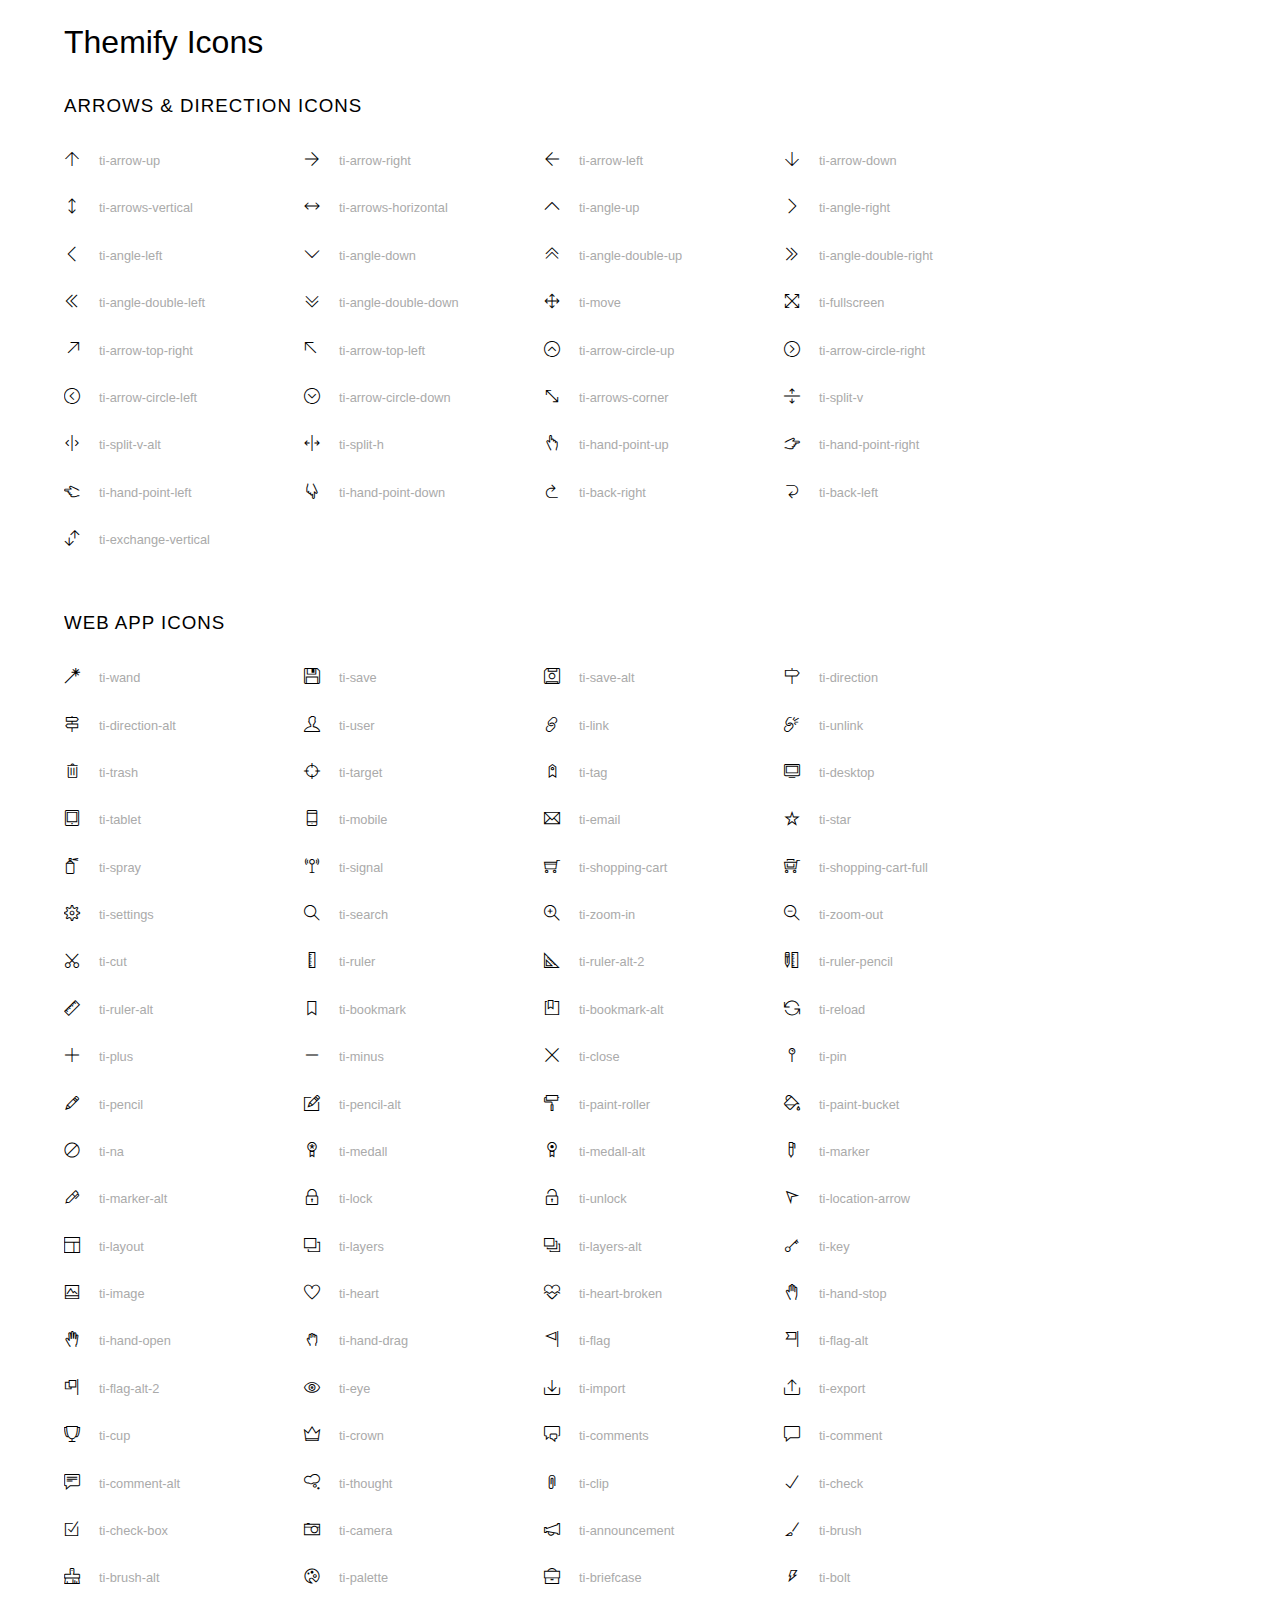
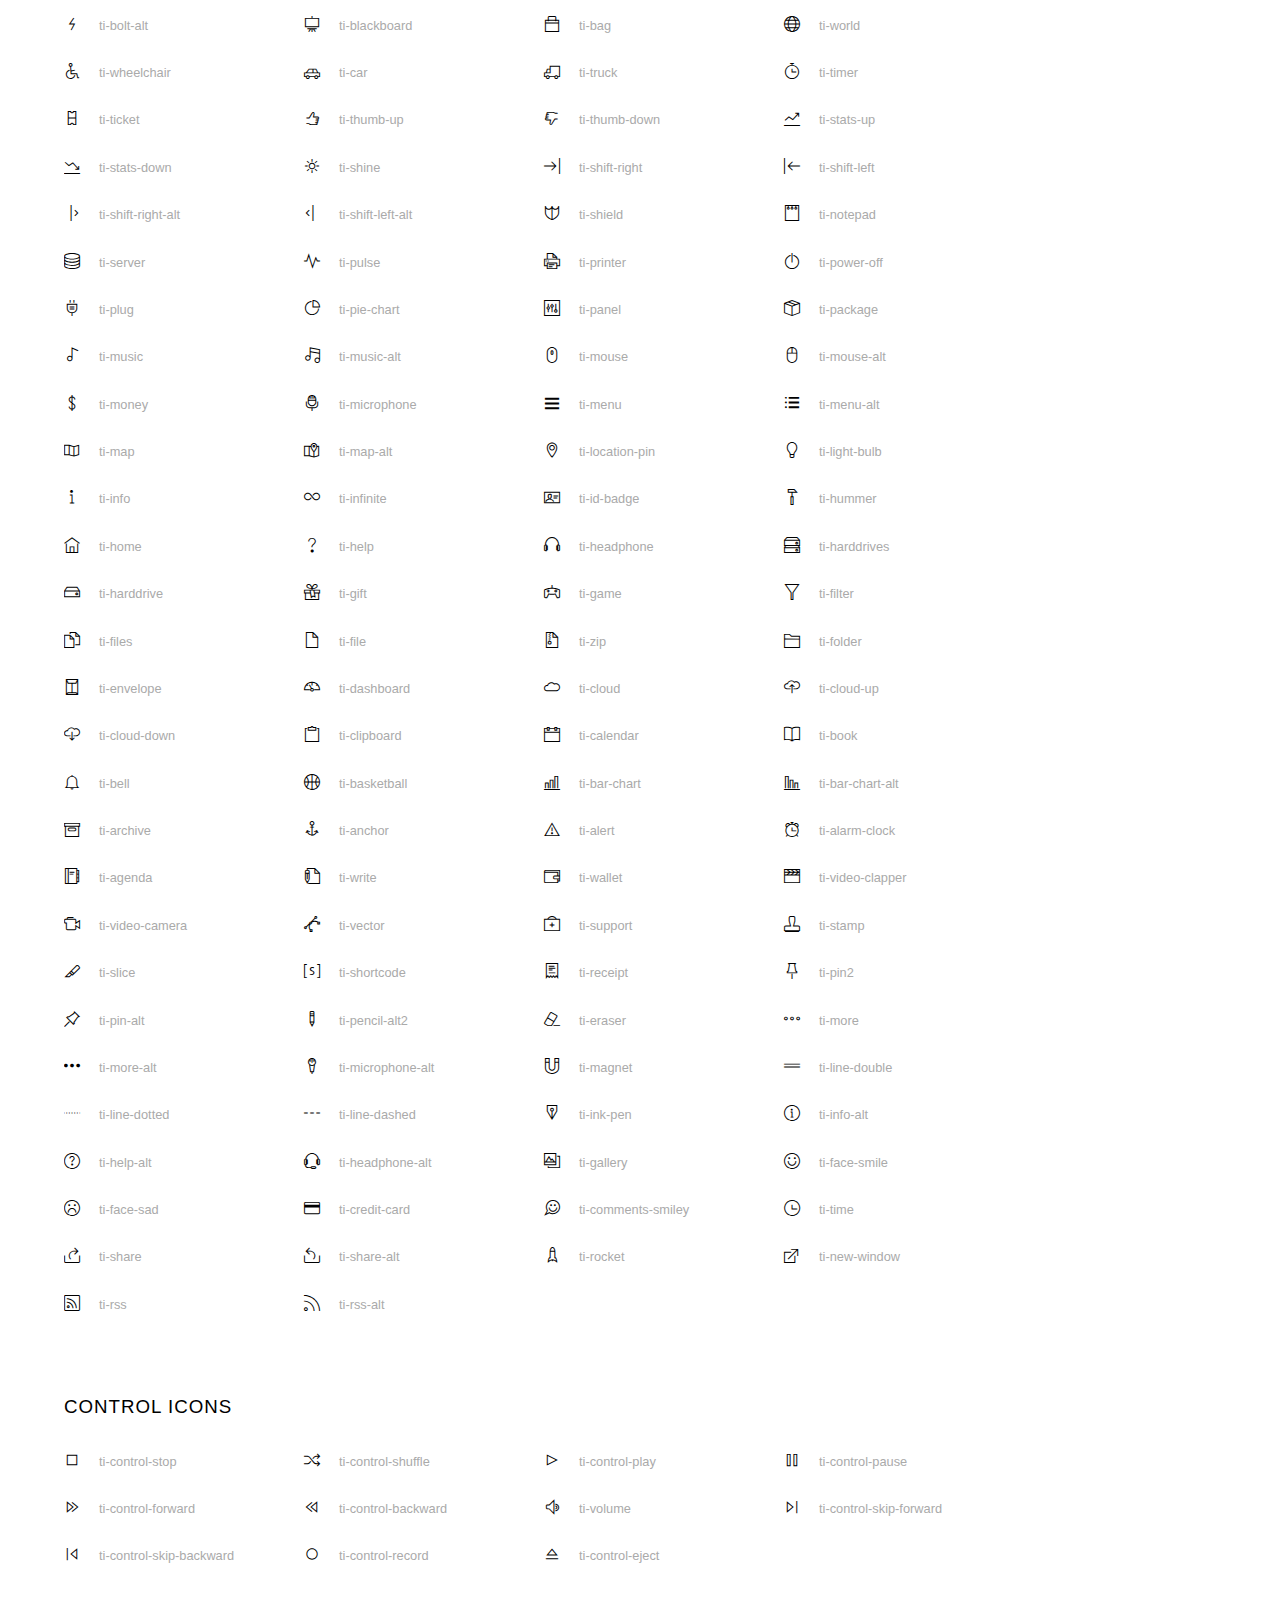
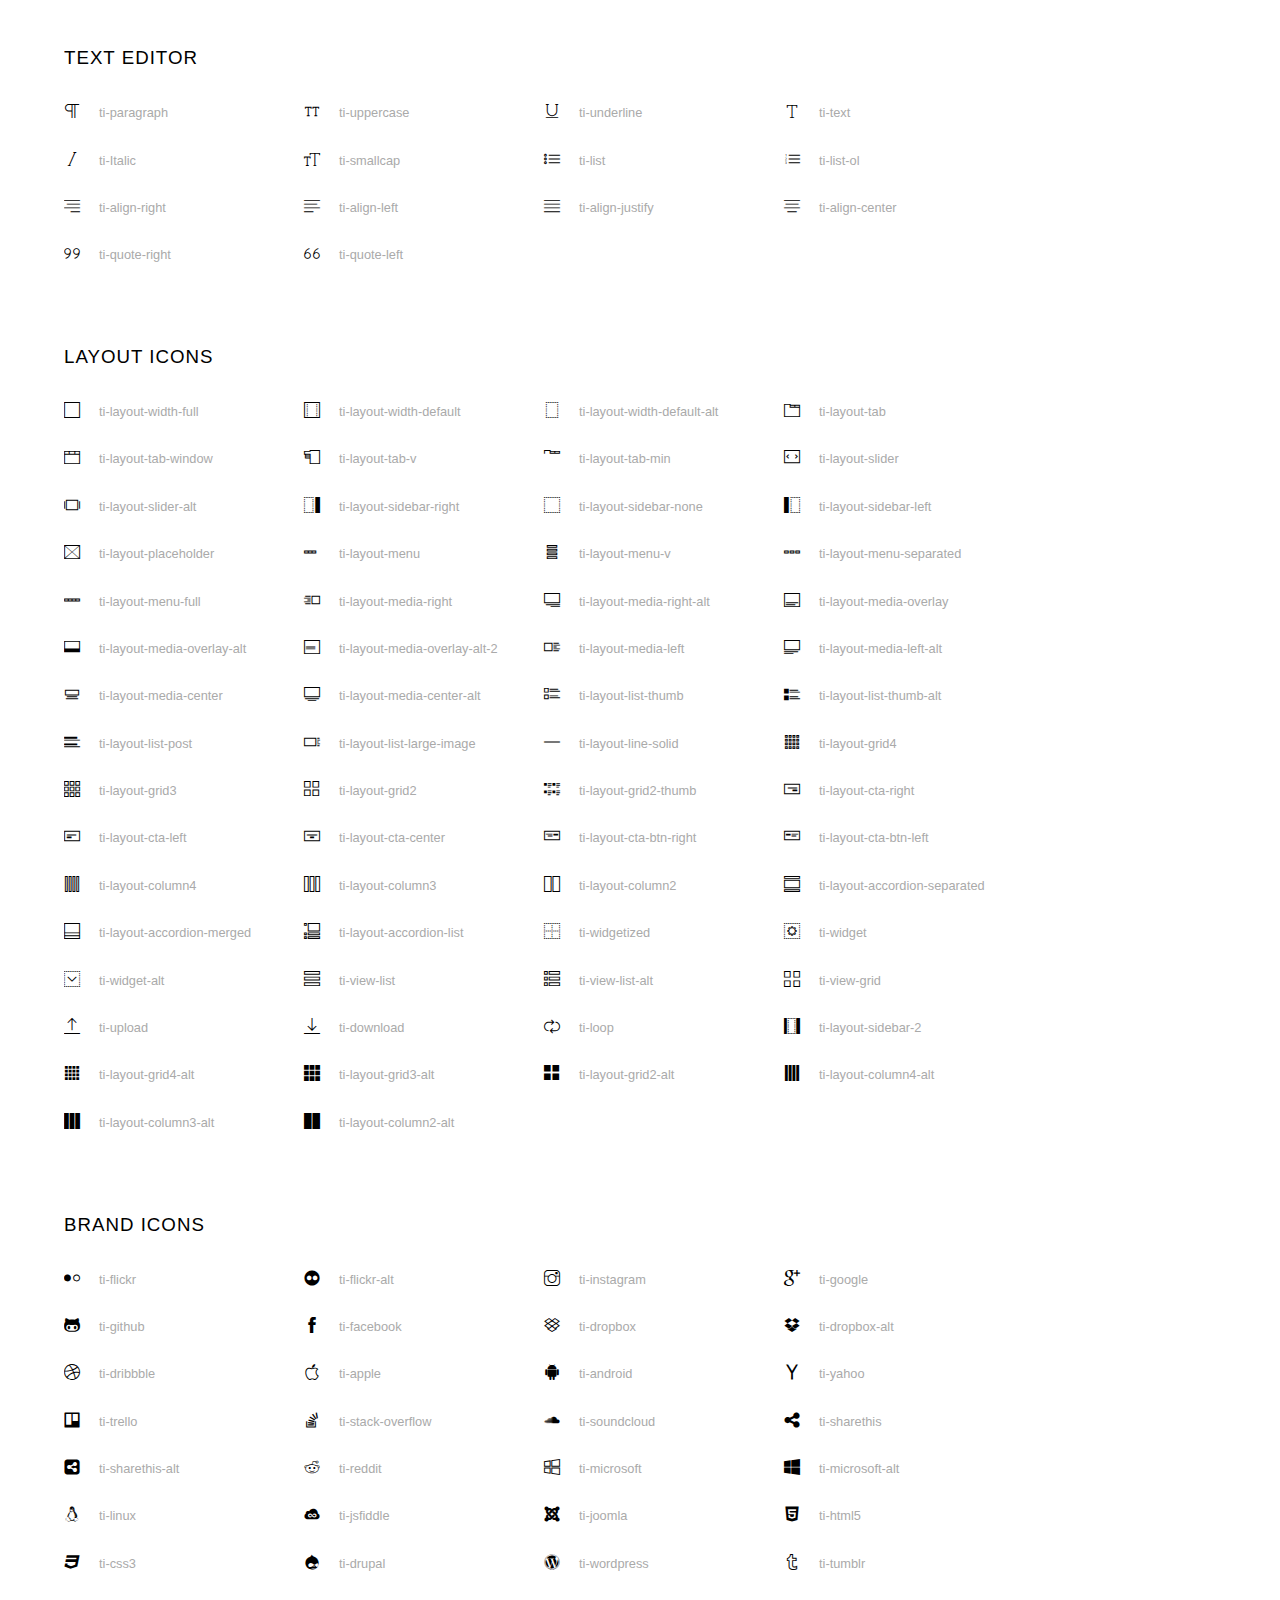
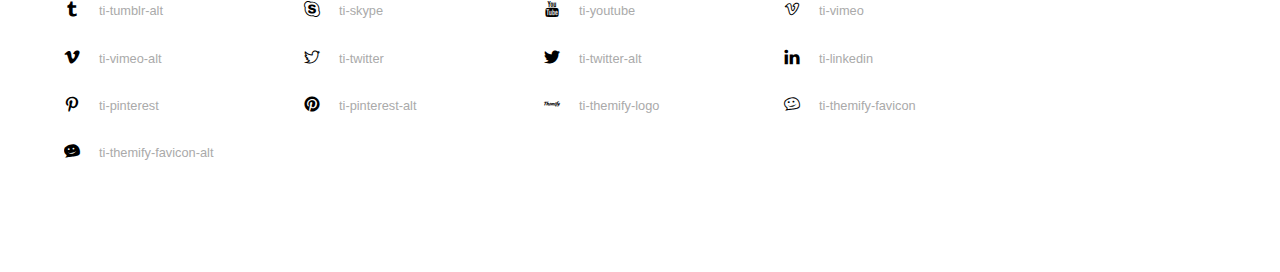
<file: assets/fonts/themify-icons/index.html>
<!doctype html>
<html>
<head>
	<meta charset="utf-8">
	<title>Themify Icon Font</title>
	<meta name="viewport" content="width=device-width">
	<link rel="stylesheet" href="demo-files/demo.css">
	<link rel="stylesheet" href="themify-icons.css">
	<!--[if lt IE 8]><!-->
	<link rel="stylesheet" href="ie7/ie7.css">
	<!--<![endif]-->
</head>
<body>
	<h1>Themify Icons</h1>

	<div class="icon-section">

		<div class="icon-section">
			<h3>Arrows &amp; Direction Icons </h3>

			<div class="icon-container">
				<span class="ti-arrow-up"></span><span class="icon-name"> ti-arrow-up</span>
			</div>
			<div class="icon-container">
				<span class="ti-arrow-right"></span><span class="icon-name"> ti-arrow-right</span>
			</div>
			<div class="icon-container">
				<span class="ti-arrow-left"></span><span class="icon-name"> ti-arrow-left</span>
			</div>
			<div class="icon-container">
				<span class="ti-arrow-down"></span><span class="icon-name"> ti-arrow-down</span>
			</div>
			<div class="icon-container">
				<span class="ti-arrows-vertical"></span><span class="icon-name"> ti-arrows-vertical</span>
			</div>
			<div class="icon-container">
				<span class="ti-arrows-horizontal"></span><span class="icon-name"> ti-arrows-horizontal</span>
			</div>
			<div class="icon-container">
				<span class="ti-angle-up"></span><span class="icon-name"> ti-angle-up</span>
			</div>
			<div class="icon-container">
				<span class="ti-angle-right"></span><span class="icon-name"> ti-angle-right</span>
			</div>
			<div class="icon-container">
				<span class="ti-angle-left"></span><span class="icon-name"> ti-angle-left</span>
			</div>
			<div class="icon-container">
				<span class="ti-angle-down"></span><span class="icon-name"> ti-angle-down</span>
			</div>	
			<div class="icon-container">
				<span class="ti-angle-double-up"></span><span class="icon-name"> ti-angle-double-up</span>
			</div>
			<div class="icon-container">
				<span class="ti-angle-double-right"></span><span class="icon-name"> ti-angle-double-right</span>
			</div>
			<div class="icon-container">
				<span class="ti-angle-double-left"></span><span class="icon-name"> ti-angle-double-left</span>
			</div>
			<div class="icon-container">
				<span class="ti-angle-double-down"></span><span class="icon-name"> ti-angle-double-down</span>
			</div>					
			<div class="icon-container">
				<span class="ti-move"></span><span class="icon-name"> ti-move</span>
			</div>
			<div class="icon-container">
				<span class="ti-fullscreen"></span><span class="icon-name"> ti-fullscreen</span>
			</div>
			<div class="icon-container">
				<span class="ti-arrow-top-right"></span><span class="icon-name"> ti-arrow-top-right</span>
			</div>
			<div class="icon-container">
				<span class="ti-arrow-top-left"></span><span class="icon-name"> ti-arrow-top-left</span>
			</div>
			<div class="icon-container">
				<span class="ti-arrow-circle-up"></span><span class="icon-name"> ti-arrow-circle-up</span>
			</div>
			<div class="icon-container">
				<span class="ti-arrow-circle-right"></span><span class="icon-name"> ti-arrow-circle-right</span>
			</div>
			<div class="icon-container">
				<span class="ti-arrow-circle-left"></span><span class="icon-name"> ti-arrow-circle-left</span>
			</div>
			<div class="icon-container">
				<span class="ti-arrow-circle-down"></span><span class="icon-name"> ti-arrow-circle-down</span>
			</div>
			<div class="icon-container">
				<span class="ti-arrows-corner"></span><span class="icon-name"> ti-arrows-corner</span>
			</div>
			<div class="icon-container">
				<span class="ti-split-v"></span><span class="icon-name"> ti-split-v</span>
			</div>

			<div class="icon-container">
				<span class="ti-split-v-alt"></span><span class="icon-name"> ti-split-v-alt</span>
			</div>
			<div class="icon-container">
				<span class="ti-split-h"></span><span class="icon-name"> ti-split-h</span>
			</div>
			<div class="icon-container">
				<span class="ti-hand-point-up"></span><span class="icon-name"> ti-hand-point-up</span>
			</div>
			<div class="icon-container">
				<span class="ti-hand-point-right"></span><span class="icon-name"> ti-hand-point-right</span>
			</div>
			<div class="icon-container">
				<span class="ti-hand-point-left"></span><span class="icon-name"> ti-hand-point-left</span>
			</div>
			<div class="icon-container">
				<span class="ti-hand-point-down"></span><span class="icon-name"> ti-hand-point-down</span>
			</div>
			<div class="icon-container">
				<span class="ti-back-right"></span><span class="icon-name"> ti-back-right</span>
			</div>
			<div class="icon-container">
				<span class="ti-back-left"></span><span class="icon-name"> ti-back-left</span>
			</div>
			<div class="icon-container">
				<span class="ti-exchange-vertical"></span><span class="icon-name"> ti-exchange-vertical</span>
			</div>

		</div> <!-- Arrows Icons -->



		<h3>Web App Icons</h3>
		
		<div class="icon-section">

			<div class="icon-container">
				<span class="ti-wand"></span><span class="icon-name"> ti-wand</span>
			</div>
			<div class="icon-container">
				<span class="ti-save"></span><span class="icon-name"> ti-save</span>
			</div>
			<div class="icon-container">
				<span class="ti-save-alt"></span><span class="icon-name"> ti-save-alt</span>
			</div>

			<div class="icon-container">
				<span class="ti-direction"></span><span class="icon-name"> ti-direction</span>
			</div>
			<div class="icon-container">
				<span class="ti-direction-alt"></span><span class="icon-name"> ti-direction-alt</span>
			</div>
			<div class="icon-container">
				<span class="ti-user"></span><span class="icon-name"> ti-user</span>
			</div>
			<div class="icon-container">
				<span class="ti-link"></span><span class="icon-name"> ti-link</span>
			</div>
			<div class="icon-container">
				<span class="ti-unlink"></span><span class="icon-name"> ti-unlink</span>
			</div>
			<div class="icon-container">
				<span class="ti-trash"></span><span class="icon-name"> ti-trash</span>
			</div>
			<div class="icon-container">
				<span class="ti-target"></span><span class="icon-name"> ti-target</span>
			</div>
			<div class="icon-container">
				<span class="ti-tag"></span><span class="icon-name"> ti-tag</span>
			</div>
			<div class="icon-container">
				<span class="ti-desktop"></span><span class="icon-name"> ti-desktop</span>
			</div>
			<div class="icon-container">
				<span class="ti-tablet"></span><span class="icon-name"> ti-tablet</span>
			</div>
			<div class="icon-container">
				<span class="ti-mobile"></span><span class="icon-name"> ti-mobile</span>
			</div>
			<div class="icon-container">
				<span class="ti-email"></span><span class="icon-name"> ti-email</span>
			</div>	
			<div class="icon-container">
				<span class="ti-star"></span><span class="icon-name"> ti-star</span>
			</div>
			<div class="icon-container">
				<span class="ti-spray"></span><span class="icon-name"> ti-spray</span>
			</div>
			<div class="icon-container">
				<span class="ti-signal"></span><span class="icon-name"> ti-signal</span>
			</div>
			<div class="icon-container">
				<span class="ti-shopping-cart"></span><span class="icon-name"> ti-shopping-cart</span>
			</div>
			<div class="icon-container">
				<span class="ti-shopping-cart-full"></span><span class="icon-name"> ti-shopping-cart-full</span>
			</div>
			<div class="icon-container">
				<span class="ti-settings"></span><span class="icon-name"> ti-settings</span>
			</div>
			<div class="icon-container">
				<span class="ti-search"></span><span class="icon-name"> ti-search</span>
			</div>
			<div class="icon-container">
				<span class="ti-zoom-in"></span><span class="icon-name"> ti-zoom-in</span>
			</div>
			<div class="icon-container">
				<span class="ti-zoom-out"></span><span class="icon-name"> ti-zoom-out</span>
			</div>
			<div class="icon-container">
				<span class="ti-cut"></span><span class="icon-name"> ti-cut</span>
			</div>
			<div class="icon-container">
				<span class="ti-ruler"></span><span class="icon-name"> ti-ruler</span>
			</div>
			<div class="icon-container">
				<span class="ti-ruler-alt-2"></span><span class="icon-name"> ti-ruler-alt-2</span>
			</div>			
			<div class="icon-container">
				<span class="ti-ruler-pencil"></span><span class="icon-name"> ti-ruler-pencil</span>
			</div>
			<div class="icon-container">
				<span class="ti-ruler-alt"></span><span class="icon-name"> ti-ruler-alt</span>
			</div>
			<div class="icon-container">
				<span class="ti-bookmark"></span><span class="icon-name"> ti-bookmark</span>
			</div>
			<div class="icon-container">
				<span class="ti-bookmark-alt"></span><span class="icon-name"> ti-bookmark-alt</span>
			</div>
			<div class="icon-container">
				<span class="ti-reload"></span><span class="icon-name"> ti-reload</span>
			</div>
			<div class="icon-container">
				<span class="ti-plus"></span><span class="icon-name"> ti-plus</span>
			</div>
			<div class="icon-container">
				<span class="ti-minus"></span><span class="icon-name"> ti-minus</span>
			</div>
			<div class="icon-container">
				<span class="ti-close"></span><span class="icon-name"> ti-close</span>
			</div>			
			<div class="icon-container">
				<span class="ti-pin"></span><span class="icon-name"> ti-pin</span>
			</div>
			<div class="icon-container">
				<span class="ti-pencil"></span><span class="icon-name"> ti-pencil</span>
			</div>
					
		  	<div class="icon-container">
				<span class="ti-pencil-alt"></span><span class="icon-name"> ti-pencil-alt</span>
			</div>
			<div class="icon-container">
				<span class="ti-paint-roller"></span><span class="icon-name"> ti-paint-roller</span>
			</div>
			<div class="icon-container">
				<span class="ti-paint-bucket"></span><span class="icon-name"> ti-paint-bucket</span>
			</div>
			<div class="icon-container">
				<span class="ti-na"></span><span class="icon-name"> ti-na</span>
			</div>
			<div class="icon-container">
				<span class="ti-medall"></span><span class="icon-name"> ti-medall</span>
			</div>
			<div class="icon-container">
				<span class="ti-medall-alt"></span><span class="icon-name"> ti-medall-alt</span>
			</div>
			<div class="icon-container">
				<span class="ti-marker"></span><span class="icon-name"> ti-marker</span>
			</div>
			<div class="icon-container">
				<span class="ti-marker-alt"></span><span class="icon-name"> ti-marker-alt</span>
			</div>

			<div class="icon-container">
				<span class="ti-lock"></span><span class="icon-name"> ti-lock</span>
			</div>
			<div class="icon-container">
				<span class="ti-unlock"></span><span class="icon-name"> ti-unlock</span>
			</div>
			<div class="icon-container">
				<span class="ti-location-arrow"></span><span class="icon-name"> ti-location-arrow</span>
			</div>
			<div class="icon-container">
				<span class="ti-layout"></span><span class="icon-name"> ti-layout</span>
			</div>
			<div class="icon-container">
				<span class="ti-layers"></span><span class="icon-name"> ti-layers</span>
			</div>
			<div class="icon-container">
				<span class="ti-layers-alt"></span><span class="icon-name"> ti-layers-alt</span>
			</div>
			<div class="icon-container">
				<span class="ti-key"></span><span class="icon-name"> ti-key</span>
			</div>
			<div class="icon-container">
				<span class="ti-image"></span><span class="icon-name"> ti-image</span>
			</div>
			<div class="icon-container">
				<span class="ti-heart"></span><span class="icon-name"> ti-heart</span>
			</div>
			<div class="icon-container">
				<span class="ti-heart-broken"></span><span class="icon-name"> ti-heart-broken</span>
			</div>
			<div class="icon-container">
				<span class="ti-hand-stop"></span><span class="icon-name"> ti-hand-stop</span>
			</div>
			<div class="icon-container">
				<span class="ti-hand-open"></span><span class="icon-name"> ti-hand-open</span>
			</div>
			<div class="icon-container">
				<span class="ti-hand-drag"></span><span class="icon-name"> ti-hand-drag</span>
			</div>
			<div class="icon-container">
				<span class="ti-flag"></span><span class="icon-name"> ti-flag</span>
			</div>
			<div class="icon-container">
				<span class="ti-flag-alt"></span><span class="icon-name"> ti-flag-alt</span>
			</div>
			<div class="icon-container">
				<span class="ti-flag-alt-2"></span><span class="icon-name"> ti-flag-alt-2</span>
			</div>
			<div class="icon-container">
				<span class="ti-eye"></span><span class="icon-name"> ti-eye</span>
			</div>
			<div class="icon-container">
				<span class="ti-import"></span><span class="icon-name"> ti-import</span>
			</div>			
			<div class="icon-container">
				<span class="ti-export"></span><span class="icon-name"> ti-export</span>
			</div>
			<div class="icon-container">
				<span class="ti-cup"></span><span class="icon-name"> ti-cup</span>
			</div>
			<div class="icon-container">
				<span class="ti-crown"></span><span class="icon-name"> ti-crown</span>
			</div>
			<div class="icon-container">
				<span class="ti-comments"></span><span class="icon-name"> ti-comments</span>
			</div>
			<div class="icon-container">
				<span class="ti-comment"></span><span class="icon-name"> ti-comment</span>
			</div>
			<div class="icon-container">
				<span class="ti-comment-alt"></span><span class="icon-name"> ti-comment-alt</span>
			</div>
			<div class="icon-container">
				<span class="ti-thought"></span><span class="icon-name"> ti-thought</span>
			</div>			
			<div class="icon-container">
				<span class="ti-clip"></span><span class="icon-name"> ti-clip</span>
			</div>

			<div class="icon-container">
				<span class="ti-check"></span><span class="icon-name"> ti-check</span>
			</div>
			<div class="icon-container">
				<span class="ti-check-box"></span><span class="icon-name"> ti-check-box</span>
			</div>
			<div class="icon-container">
				<span class="ti-camera"></span><span class="icon-name"> ti-camera</span>
			</div>
			<div class="icon-container">
				<span class="ti-announcement"></span><span class="icon-name"> ti-announcement</span>
			</div>
			<div class="icon-container">
				<span class="ti-brush"></span><span class="icon-name"> ti-brush</span>
			</div>
			<div class="icon-container">
				<span class="ti-brush-alt"></span><span class="icon-name"> ti-brush-alt</span>
			</div>
			<div class="icon-container">
				<span class="ti-palette"></span><span class="icon-name"> ti-palette</span>
			</div>			
			<div class="icon-container">
				<span class="ti-briefcase"></span><span class="icon-name"> ti-briefcase</span>
			</div>
			<div class="icon-container">
				<span class="ti-bolt"></span><span class="icon-name"> ti-bolt</span>
			</div>
			<div class="icon-container">
				<span class="ti-bolt-alt"></span><span class="icon-name"> ti-bolt-alt</span>
			</div>
			<div class="icon-container">
				<span class="ti-blackboard"></span><span class="icon-name"> ti-blackboard</span>
			</div>
			<div class="icon-container">
				<span class="ti-bag"></span><span class="icon-name"> ti-bag</span>
			</div>
			<div class="icon-container">
				<span class="ti-world"></span><span class="icon-name"> ti-world</span>
			</div>
			<div class="icon-container">
				<span class="ti-wheelchair"></span><span class="icon-name"> ti-wheelchair</span>
			</div>
			<div class="icon-container">
				<span class="ti-car"></span><span class="icon-name"> ti-car</span>
			</div>
			<div class="icon-container">
				<span class="ti-truck"></span><span class="icon-name"> ti-truck</span>
			</div>
			<div class="icon-container">
				<span class="ti-timer"></span><span class="icon-name"> ti-timer</span>
			</div>
			<div class="icon-container">
				<span class="ti-ticket"></span><span class="icon-name"> ti-ticket</span>
			</div>
			<div class="icon-container">
				<span class="ti-thumb-up"></span><span class="icon-name"> ti-thumb-up</span>
			</div>
			<div class="icon-container">
				<span class="ti-thumb-down"></span><span class="icon-name"> ti-thumb-down</span>
			</div>

			<div class="icon-container">
				<span class="ti-stats-up"></span><span class="icon-name"> ti-stats-up</span>
			</div>
			<div class="icon-container">
				<span class="ti-stats-down"></span><span class="icon-name"> ti-stats-down</span>
			</div>
			<div class="icon-container">
				<span class="ti-shine"></span><span class="icon-name"> ti-shine</span>
			</div>
			<div class="icon-container">
				<span class="ti-shift-right"></span><span class="icon-name"> ti-shift-right</span>
			</div>
			<div class="icon-container">
				<span class="ti-shift-left"></span><span class="icon-name"> ti-shift-left</span>
			</div>

			<div class="icon-container">
				<span class="ti-shift-right-alt"></span><span class="icon-name"> ti-shift-right-alt</span>
			</div>
			<div class="icon-container">
				<span class="ti-shift-left-alt"></span><span class="icon-name"> ti-shift-left-alt</span>
			</div>
			<div class="icon-container">
				<span class="ti-shield"></span><span class="icon-name"> ti-shield</span>
			</div>
			<div class="icon-container">
				<span class="ti-notepad"></span><span class="icon-name"> ti-notepad</span>
			</div>
			<div class="icon-container">
				<span class="ti-server"></span><span class="icon-name"> ti-server</span>
			</div>

			<div class="icon-container">
				<span class="ti-pulse"></span><span class="icon-name"> ti-pulse</span>
			</div>
			<div class="icon-container">
				<span class="ti-printer"></span><span class="icon-name"> ti-printer</span>
			</div>
			<div class="icon-container">
				<span class="ti-power-off"></span><span class="icon-name"> ti-power-off</span>
			</div>
			<div class="icon-container">
				<span class="ti-plug"></span><span class="icon-name"> ti-plug</span>
			</div>
			<div class="icon-container">
				<span class="ti-pie-chart"></span><span class="icon-name"> ti-pie-chart</span>
			</div>

			<div class="icon-container">
				<span class="ti-panel"></span><span class="icon-name"> ti-panel</span>
			</div>
			<div class="icon-container">
				<span class="ti-package"></span><span class="icon-name"> ti-package</span>
			</div>
			<div class="icon-container">
				<span class="ti-music"></span><span class="icon-name"> ti-music</span>
			</div>
			<div class="icon-container">
				<span class="ti-music-alt"></span><span class="icon-name"> ti-music-alt</span>
			</div>
			<div class="icon-container">
				<span class="ti-mouse"></span><span class="icon-name"> ti-mouse</span>
			</div>
			<div class="icon-container">
				<span class="ti-mouse-alt"></span><span class="icon-name"> ti-mouse-alt</span>
			</div>
			<div class="icon-container">
				<span class="ti-money"></span><span class="icon-name"> ti-money</span>
			</div>
			<div class="icon-container">
				<span class="ti-microphone"></span><span class="icon-name"> ti-microphone</span>
			</div>
			<div class="icon-container">
				<span class="ti-menu"></span><span class="icon-name"> ti-menu</span>
			</div>
			<div class="icon-container">
				<span class="ti-menu-alt"></span><span class="icon-name"> ti-menu-alt</span>
			</div>
			<div class="icon-container">
				<span class="ti-map"></span><span class="icon-name"> ti-map</span>
			</div>
			<div class="icon-container">
				<span class="ti-map-alt"></span><span class="icon-name"> ti-map-alt</span>
			</div>

			<div class="icon-container">
				<span class="ti-location-pin"></span><span class="icon-name"> ti-location-pin</span>
			</div>

			<div class="icon-container">
				<span class="ti-light-bulb"></span><span class="icon-name"> ti-light-bulb</span>
			</div>
			<div class="icon-container">
				<span class="ti-info"></span><span class="icon-name"> ti-info</span>
			</div>
			<div class="icon-container">
				<span class="ti-infinite"></span><span class="icon-name"> ti-infinite</span>
			</div>
			<div class="icon-container">
				<span class="ti-id-badge"></span><span class="icon-name"> ti-id-badge</span>
			</div>
			<div class="icon-container">
				<span class="ti-hummer"></span><span class="icon-name"> ti-hummer</span>
			</div>
			<div class="icon-container">
				<span class="ti-home"></span><span class="icon-name"> ti-home</span>
			</div>
			<div class="icon-container">
				<span class="ti-help"></span><span class="icon-name"> ti-help</span>
			</div>
			<div class="icon-container">
				<span class="ti-headphone"></span><span class="icon-name"> ti-headphone</span>
			</div>
			<div class="icon-container">
				<span class="ti-harddrives"></span><span class="icon-name"> ti-harddrives</span>
			</div>
			<div class="icon-container">
				<span class="ti-harddrive"></span><span class="icon-name"> ti-harddrive</span>
			</div>
			<div class="icon-container">
				<span class="ti-gift"></span><span class="icon-name"> ti-gift</span>
			</div>
			<div class="icon-container">
				<span class="ti-game"></span><span class="icon-name"> ti-game</span>
			</div>
			<div class="icon-container">
				<span class="ti-filter"></span><span class="icon-name"> ti-filter</span>
			</div>
			<div class="icon-container">
				<span class="ti-files"></span><span class="icon-name"> ti-files</span>
			</div>
			<div class="icon-container">
				<span class="ti-file"></span><span class="icon-name"> ti-file</span>
			</div>
			<div class="icon-container">
				<span class="ti-zip"></span><span class="icon-name"> ti-zip</span>
			</div>
			<div class="icon-container">
				<span class="ti-folder"></span><span class="icon-name"> ti-folder</span>
			</div>			
			<div class="icon-container">
				<span class="ti-envelope"></span><span class="icon-name"> ti-envelope</span>
			</div>


			<div class="icon-container">
				<span class="ti-dashboard"></span><span class="icon-name"> ti-dashboard</span>
			</div>
			<div class="icon-container">
				<span class="ti-cloud"></span><span class="icon-name"> ti-cloud</span>
			</div>
			<div class="icon-container">
				<span class="ti-cloud-up"></span><span class="icon-name"> ti-cloud-up</span>
			</div>
			<div class="icon-container">
				<span class="ti-cloud-down"></span><span class="icon-name"> ti-cloud-down</span>
			</div>
			<div class="icon-container">
				<span class="ti-clipboard"></span><span class="icon-name"> ti-clipboard</span>
			</div>
			<div class="icon-container">
				<span class="ti-calendar"></span><span class="icon-name"> ti-calendar</span>
			</div>
			<div class="icon-container">
				<span class="ti-book"></span><span class="icon-name"> ti-book</span>
			</div>
			<div class="icon-container">
				<span class="ti-bell"></span><span class="icon-name"> ti-bell</span>
			</div>
			<div class="icon-container">
				<span class="ti-basketball"></span><span class="icon-name"> ti-basketball</span>
			</div>
			<div class="icon-container">
				<span class="ti-bar-chart"></span><span class="icon-name"> ti-bar-chart</span>
			</div>
			<div class="icon-container">
				<span class="ti-bar-chart-alt"></span><span class="icon-name"> ti-bar-chart-alt</span>
			</div>


			<div class="icon-container">
				<span class="ti-archive"></span><span class="icon-name"> ti-archive</span>
			</div>
			<div class="icon-container">
				<span class="ti-anchor"></span><span class="icon-name"> ti-anchor</span>
			</div>

			<div class="icon-container">
				<span class="ti-alert"></span><span class="icon-name"> ti-alert</span>
			</div>
			<div class="icon-container">
				<span class="ti-alarm-clock"></span><span class="icon-name"> ti-alarm-clock</span>
			</div>
			<div class="icon-container">
				<span class="ti-agenda"></span><span class="icon-name"> ti-agenda</span>
			</div>
			<div class="icon-container">
				<span class="ti-write"></span><span class="icon-name"> ti-write</span>
			</div>

			<div class="icon-container">
				<span class="ti-wallet"></span><span class="icon-name"> ti-wallet</span>
			</div>
			<div class="icon-container">
				<span class="ti-video-clapper"></span><span class="icon-name"> ti-video-clapper</span>
			</div>
			<div class="icon-container">
				<span class="ti-video-camera"></span><span class="icon-name"> ti-video-camera</span>
			</div>
			<div class="icon-container">
				<span class="ti-vector"></span><span class="icon-name"> ti-vector</span>
			</div>

			<div class="icon-container">
				<span class="ti-support"></span><span class="icon-name"> ti-support</span>
			</div>
			<div class="icon-container">
				<span class="ti-stamp"></span><span class="icon-name"> ti-stamp</span>
			</div>
			<div class="icon-container">
				<span class="ti-slice"></span><span class="icon-name"> ti-slice</span>
			</div>
			<div class="icon-container">
				<span class="ti-shortcode"></span><span class="icon-name"> ti-shortcode</span>
			</div>
			<div class="icon-container">
				<span class="ti-receipt"></span><span class="icon-name"> ti-receipt</span>
			</div>
			<div class="icon-container">
				<span class="ti-pin2"></span><span class="icon-name"> ti-pin2</span>
			</div>
			<div class="icon-container">
				<span class="ti-pin-alt"></span><span class="icon-name"> ti-pin-alt</span>
			</div>
			<div class="icon-container">
				<span class="ti-pencil-alt2"></span><span class="icon-name"> ti-pencil-alt2</span>
			</div>
			<div class="icon-container">
				<span class="ti-eraser"></span><span class="icon-name"> ti-eraser</span>
			</div>			
			<div class="icon-container">
				<span class="ti-more"></span><span class="icon-name"> ti-more</span>
			</div>
			<div class="icon-container">
				<span class="ti-more-alt"></span><span class="icon-name"> ti-more-alt</span>
			</div>
			<div class="icon-container">
				<span class="ti-microphone-alt"></span><span class="icon-name"> ti-microphone-alt</span>
			</div>
			<div class="icon-container">
				<span class="ti-magnet"></span><span class="icon-name"> ti-magnet</span>
			</div>
			<div class="icon-container">
				<span class="ti-line-double"></span><span class="icon-name"> ti-line-double</span>
			</div>
			<div class="icon-container">
				<span class="ti-line-dotted"></span><span class="icon-name"> ti-line-dotted</span>
			</div>
			<div class="icon-container">
				<span class="ti-line-dashed"></span><span class="icon-name"> ti-line-dashed</span>
			</div>

			<div class="icon-container">
				<span class="ti-ink-pen"></span><span class="icon-name"> ti-ink-pen</span>
			</div>
			<div class="icon-container">
				<span class="ti-info-alt"></span><span class="icon-name"> ti-info-alt</span>
			</div>
			<div class="icon-container">
				<span class="ti-help-alt"></span><span class="icon-name"> ti-help-alt</span>
			</div>
			<div class="icon-container">
				<span class="ti-headphone-alt"></span><span class="icon-name"> ti-headphone-alt</span>
			</div>

			<div class="icon-container">
				<span class="ti-gallery"></span><span class="icon-name"> ti-gallery</span>
			</div>
			<div class="icon-container">
				<span class="ti-face-smile"></span><span class="icon-name"> ti-face-smile</span>
			</div>
			<div class="icon-container">
				<span class="ti-face-sad"></span><span class="icon-name"> ti-face-sad</span>
			</div>
			<div class="icon-container">
				<span class="ti-credit-card"></span><span class="icon-name"> ti-credit-card</span>
			</div>
			<div class="icon-container">
				<span class="ti-comments-smiley"></span><span class="icon-name"> ti-comments-smiley</span>
			</div>
			<div class="icon-container">
				<span class="ti-time"></span><span class="icon-name"> ti-time</span>
			</div>
			<div class="icon-container">
				<span class="ti-share"></span><span class="icon-name"> ti-share</span>
			</div>
			<div class="icon-container">
				<span class="ti-share-alt"></span><span class="icon-name"> ti-share-alt</span>
			</div>
			<div class="icon-container">
				<span class="ti-rocket"></span><span class="icon-name"> ti-rocket</span>
			</div>

			<div class="icon-container">
				<span class="ti-new-window"></span><span class="icon-name"> ti-new-window</span>
			</div>

			<div class="icon-container">
				<span class="ti-rss"></span><span class="icon-name"> ti-rss</span>
			</div>

			<div class="icon-container">
				<span class="ti-rss-alt"></span><span class="icon-name"> ti-rss-alt</span>
			</div>
			
		</div><!-- Web App Icons -->


		<div class="icon-section">
			<h3>Control Icons</h3>
			<div class="icon-container">
				<span class="ti-control-stop"></span><span class="icon-name"> ti-control-stop</span>
			</div>
			<div class="icon-container">
				<span class="ti-control-shuffle"></span><span class="icon-name"> ti-control-shuffle</span>
			</div>
			<div class="icon-container">
				<span class="ti-control-play"></span><span class="icon-name"> ti-control-play</span>
			</div>
			<div class="icon-container">
				<span class="ti-control-pause"></span><span class="icon-name"> ti-control-pause</span>
			</div>
			<div class="icon-container">
				<span class="ti-control-forward"></span><span class="icon-name"> ti-control-forward</span>
			</div>
			<div class="icon-container">
				<span class="ti-control-backward"></span><span class="icon-name"> ti-control-backward</span>
			</div>	
			<div class="icon-container">
				<span class="ti-volume"></span><span class="icon-name"> ti-volume</span>
			</div>
			<div class="icon-container">
				<span class="ti-control-skip-forward"></span><span class="icon-name"> ti-control-skip-forward</span>
			</div>
			<div class="icon-container">
				<span class="ti-control-skip-backward"></span><span class="icon-name"> ti-control-skip-backward</span>
			</div>
			<div class="icon-container">
				<span class="ti-control-record"></span><span class="icon-name"> ti-control-record</span>
			</div>
			<div class="icon-container">
				<span class="ti-control-eject"></span><span class="icon-name"> ti-control-eject</span>
			</div>			
		</div> <!-- Control Icons -->


		<div class="icon-section">
			<h3>Text Editor</h3>

			<div class="icon-container">
				<span class="ti-paragraph"></span><span class="icon-name"> ti-paragraph</span>
			</div>
			<div class="icon-container">
				<span class="ti-uppercase"></span><span class="icon-name"> ti-uppercase</span>
			</div>

			<div class="icon-container">
				<span class="ti-underline"></span><span class="icon-name"> ti-underline</span>
			</div>
			<div class="icon-container">
				<span class="ti-text"></span><span class="icon-name"> ti-text</span>
			</div>
			<div class="icon-container">
				<span class="ti-Italic"></span><span class="icon-name"> ti-Italic</span>
			</div>
			<div class="icon-container">
				<span class="ti-smallcap"></span><span class="icon-name"> ti-smallcap</span>
			</div>
			<div class="icon-container">
				<span class="ti-list"></span><span class="icon-name"> ti-list</span>
			</div>
			<div class="icon-container">
				<span class="ti-list-ol"></span><span class="icon-name"> ti-list-ol</span>
			</div>
			<div class="icon-container">
				<span class="ti-align-right"></span><span class="icon-name"> ti-align-right</span>
			</div>
			<div class="icon-container">
				<span class="ti-align-left"></span><span class="icon-name"> ti-align-left</span>
			</div>
			<div class="icon-container">
				<span class="ti-align-justify"></span><span class="icon-name"> ti-align-justify</span>
			</div>
			<div class="icon-container">
				<span class="ti-align-center"></span><span class="icon-name"> ti-align-center</span>
			</div>
			<div class="icon-container">
				<span class="ti-quote-right"></span><span class="icon-name"> ti-quote-right</span>
			</div>
			<div class="icon-container">
				<span class="ti-quote-left"></span><span class="icon-name"> ti-quote-left</span>
			</div>

		</div> <!-- Text Editor -->



		<div class="icon-section">
			<h3>Layout Icons</h3>
			<div class="icon-container">
				<span class="ti-layout-width-full"></span><span class="icon-name"> ti-layout-width-full</span>
			</div>
			<div class="icon-container">
				<span class="ti-layout-width-default"></span><span class="icon-name"> ti-layout-width-default</span>
			</div>
			<div class="icon-container">
				<span class="ti-layout-width-default-alt"></span><span class="icon-name"> ti-layout-width-default-alt</span>
			</div>
			<div class="icon-container">
				<span class="ti-layout-tab"></span><span class="icon-name"> ti-layout-tab</span>
			</div>
			<div class="icon-container">
				<span class="ti-layout-tab-window"></span><span class="icon-name"> ti-layout-tab-window</span>
			</div>
			<div class="icon-container">
				<span class="ti-layout-tab-v"></span><span class="icon-name"> ti-layout-tab-v</span>
			</div>
			<div class="icon-container">
				<span class="ti-layout-tab-min"></span><span class="icon-name"> ti-layout-tab-min</span>
			</div>
			<div class="icon-container">
				<span class="ti-layout-slider"></span><span class="icon-name"> ti-layout-slider</span>
			</div>
			<div class="icon-container">
				<span class="ti-layout-slider-alt"></span><span class="icon-name"> ti-layout-slider-alt</span>
			</div>
			<div class="icon-container">
				<span class="ti-layout-sidebar-right"></span><span class="icon-name"> ti-layout-sidebar-right</span>
			</div>
			<div class="icon-container">
				<span class="ti-layout-sidebar-none"></span><span class="icon-name"> ti-layout-sidebar-none</span>
			</div>
			<div class="icon-container">
				<span class="ti-layout-sidebar-left"></span><span class="icon-name"> ti-layout-sidebar-left</span>
			</div>
			<div class="icon-container">
				<span class="ti-layout-placeholder"></span><span class="icon-name"> ti-layout-placeholder</span>
			</div>
			<div class="icon-container">
				<span class="ti-layout-menu"></span><span class="icon-name"> ti-layout-menu</span>
			</div>
			<div class="icon-container">
				<span class="ti-layout-menu-v"></span><span class="icon-name"> ti-layout-menu-v</span>
			</div>
			<div class="icon-container">
				<span class="ti-layout-menu-separated"></span><span class="icon-name"> ti-layout-menu-separated</span>
			</div>
			<div class="icon-container">
				<span class="ti-layout-menu-full"></span><span class="icon-name"> ti-layout-menu-full</span>
			</div>
			<div class="icon-container">
				<span class="ti-layout-media-right"></span><span class="icon-name"> ti-layout-media-right</span>
			</div>
			<div class="icon-container">
				<span class="ti-layout-media-right-alt"></span><span class="icon-name"> ti-layout-media-right-alt</span>
			</div>
			<div class="icon-container">
				<span class="ti-layout-media-overlay"></span><span class="icon-name"> ti-layout-media-overlay</span>
			</div>
			<div class="icon-container">
				<span class="ti-layout-media-overlay-alt"></span><span class="icon-name"> ti-layout-media-overlay-alt</span>
			</div>
			<div class="icon-container">
				<span class="ti-layout-media-overlay-alt-2"></span><span class="icon-name"> ti-layout-media-overlay-alt-2</span>
			</div>
			<div class="icon-container">
				<span class="ti-layout-media-left"></span><span class="icon-name"> ti-layout-media-left</span>
			</div>
			<div class="icon-container">
				<span class="ti-layout-media-left-alt"></span><span class="icon-name"> ti-layout-media-left-alt</span>
			</div>
			<div class="icon-container">
				<span class="ti-layout-media-center"></span><span class="icon-name"> ti-layout-media-center</span>
			</div>
			<div class="icon-container">
				<span class="ti-layout-media-center-alt"></span><span class="icon-name"> ti-layout-media-center-alt</span>
			</div>
			<div class="icon-container">
				<span class="ti-layout-list-thumb"></span><span class="icon-name"> ti-layout-list-thumb</span>
			</div>
			<div class="icon-container">
				<span class="ti-layout-list-thumb-alt"></span><span class="icon-name"> ti-layout-list-thumb-alt</span>
			</div>
			<div class="icon-container">
				<span class="ti-layout-list-post"></span><span class="icon-name"> ti-layout-list-post</span>
			</div>
			<div class="icon-container">
				<span class="ti-layout-list-large-image"></span><span class="icon-name"> ti-layout-list-large-image</span>
			</div>
			<div class="icon-container">
				<span class="ti-layout-line-solid"></span><span class="icon-name"> ti-layout-line-solid</span>
			</div>
			<div class="icon-container">
				<span class="ti-layout-grid4"></span><span class="icon-name"> ti-layout-grid4</span>
			</div>
			<div class="icon-container">
				<span class="ti-layout-grid3"></span><span class="icon-name"> ti-layout-grid3</span>
			</div>
			<div class="icon-container">
				<span class="ti-layout-grid2"></span><span class="icon-name"> ti-layout-grid2</span>
			</div>
			<div class="icon-container">
				<span class="ti-layout-grid2-thumb"></span><span class="icon-name"> ti-layout-grid2-thumb</span>
			</div>
			<div class="icon-container">
				<span class="ti-layout-cta-right"></span><span class="icon-name"> ti-layout-cta-right</span>
			</div>
			<div class="icon-container">
				<span class="ti-layout-cta-left"></span><span class="icon-name"> ti-layout-cta-left</span>
			</div>
			<div class="icon-container">
				<span class="ti-layout-cta-center"></span><span class="icon-name"> ti-layout-cta-center</span>
			</div>
			<div class="icon-container">
				<span class="ti-layout-cta-btn-right"></span><span class="icon-name"> ti-layout-cta-btn-right</span>
			</div>
			<div class="icon-container">
				<span class="ti-layout-cta-btn-left"></span><span class="icon-name"> ti-layout-cta-btn-left</span>
			</div>
			<div class="icon-container">
				<span class="ti-layout-column4"></span><span class="icon-name"> ti-layout-column4</span>
			</div>
			<div class="icon-container">
				<span class="ti-layout-column3"></span><span class="icon-name"> ti-layout-column3</span>
			</div>
			<div class="icon-container">
				<span class="ti-layout-column2"></span><span class="icon-name"> ti-layout-column2</span>
			</div>
			<div class="icon-container">
				<span class="ti-layout-accordion-separated"></span><span class="icon-name"> ti-layout-accordion-separated</span>
			</div>
			<div class="icon-container">
				<span class="ti-layout-accordion-merged"></span><span class="icon-name"> ti-layout-accordion-merged</span>
			</div>
			<div class="icon-container">
				<span class="ti-layout-accordion-list"></span><span class="icon-name"> ti-layout-accordion-list</span>
			</div>
			<div class="icon-container">
				<span class="ti-widgetized"></span><span class="icon-name"> ti-widgetized</span>
			</div>
			<div class="icon-container">
				<span class="ti-widget"></span><span class="icon-name"> ti-widget</span>
			</div>
			<div class="icon-container">
				<span class="ti-widget-alt"></span><span class="icon-name"> ti-widget-alt</span>
			</div>
			<div class="icon-container">
				<span class="ti-view-list"></span><span class="icon-name"> ti-view-list</span>
			</div>
			<div class="icon-container">
				<span class="ti-view-list-alt"></span><span class="icon-name"> ti-view-list-alt</span>
			</div>
			<div class="icon-container">
				<span class="ti-view-grid"></span><span class="icon-name"> ti-view-grid</span>
			</div>
			<div class="icon-container">
				<span class="ti-upload"></span><span class="icon-name"> ti-upload</span>
			</div>
			<div class="icon-container">
				<span class="ti-download"></span><span class="icon-name"> ti-download</span>
			</div>	
			<div class="icon-container">
				<span class="ti-loop"></span><span class="icon-name"> ti-loop</span>
			</div>
			<div class="icon-container">
				<span class="ti-layout-sidebar-2"></span><span class="icon-name"> ti-layout-sidebar-2</span>
			</div>
			<div class="icon-container">
				<span class="ti-layout-grid4-alt"></span><span class="icon-name"> ti-layout-grid4-alt</span>
			</div>
			<div class="icon-container">
				<span class="ti-layout-grid3-alt"></span><span class="icon-name"> ti-layout-grid3-alt</span>
			</div>
			<div class="icon-container">
				<span class="ti-layout-grid2-alt"></span><span class="icon-name"> ti-layout-grid2-alt</span>
			</div>
			<div class="icon-container">
				<span class="ti-layout-column4-alt"></span><span class="icon-name"> ti-layout-column4-alt</span>
			</div>
			<div class="icon-container">
				<span class="ti-layout-column3-alt"></span><span class="icon-name"> ti-layout-column3-alt</span>
			</div>
			<div class="icon-container">
				<span class="ti-layout-column2-alt"></span><span class="icon-name"> ti-layout-column2-alt</span>
			</div>		


		</div> <!-- Layout Icons -->


		<div class="icon-section">
			<h3>Brand Icons</h3>

			<div class="icon-container">
				<span class="ti-flickr"></span><span class="icon-name"> ti-flickr</span>
			</div>
			<div class="icon-container">
				<span class="ti-flickr-alt"></span><span class="icon-name"> ti-flickr-alt</span>
			</div>			
			<div class="icon-container">
				<span class="ti-instagram"></span><span class="icon-name"> ti-instagram</span>
			</div>
			<div class="icon-container">
				<span class="ti-google"></span><span class="icon-name"> ti-google</span>
			</div>
			<div class="icon-container">
				<span class="ti-github"></span><span class="icon-name"> ti-github</span>
			</div>

			<div class="icon-container">
				<span class="ti-facebook"></span><span class="icon-name"> ti-facebook</span>
			</div>
			<div class="icon-container">
				<span class="ti-dropbox"></span><span class="icon-name"> ti-dropbox</span>
			</div>
			<div class="icon-container">
				<span class="ti-dropbox-alt"></span><span class="icon-name"> ti-dropbox-alt</span>
			</div>
			<div class="icon-container">
				<span class="ti-dribbble"></span><span class="icon-name"> ti-dribbble</span>
			</div>
			<div class="icon-container">
				<span class="ti-apple"></span><span class="icon-name"> ti-apple</span>
			</div>
			<div class="icon-container">
				<span class="ti-android"></span><span class="icon-name"> ti-android</span>
			</div>
			<div class="icon-container">
				<span class="ti-yahoo"></span><span class="icon-name"> ti-yahoo</span>
			</div>
			<div class="icon-container">
				<span class="ti-trello"></span><span class="icon-name"> ti-trello</span>
			</div>
			<div class="icon-container">
				<span class="ti-stack-overflow"></span><span class="icon-name"> ti-stack-overflow</span>
			</div>
			<div class="icon-container">
				<span class="ti-soundcloud"></span><span class="icon-name"> ti-soundcloud</span>
			</div>
			<div class="icon-container">
				<span class="ti-sharethis"></span><span class="icon-name"> ti-sharethis</span>
			</div>
			<div class="icon-container">
				<span class="ti-sharethis-alt"></span><span class="icon-name"> ti-sharethis-alt</span>
			</div>
			<div class="icon-container">
				<span class="ti-reddit"></span><span class="icon-name"> ti-reddit</span>
			</div>

			<div class="icon-container">
				<span class="ti-microsoft"></span><span class="icon-name"> ti-microsoft</span>
			</div>
			<div class="icon-container">
				<span class="ti-microsoft-alt"></span><span class="icon-name"> ti-microsoft-alt</span>
			</div>
			<div class="icon-container">
				<span class="ti-linux"></span><span class="icon-name"> ti-linux</span>
			</div>
			<div class="icon-container">
				<span class="ti-jsfiddle"></span><span class="icon-name"> ti-jsfiddle</span>
			</div>
			<div class="icon-container">
				<span class="ti-joomla"></span><span class="icon-name"> ti-joomla</span>
			</div>
			<div class="icon-container">
				<span class="ti-html5"></span><span class="icon-name"> ti-html5</span>
			</div>
			<div class="icon-container">
				<span class="ti-css3"></span><span class="icon-name"> ti-css3</span>
			</div>	
			<div class="icon-container">
				<span class="ti-drupal"></span><span class="icon-name"> ti-drupal</span>
			</div>
			<div class="icon-container">
				<span class="ti-wordpress"></span><span class="icon-name"> ti-wordpress</span>
			</div>		
			<div class="icon-container">
				<span class="ti-tumblr"></span><span class="icon-name"> ti-tumblr</span>
			</div>
			<div class="icon-container">
				<span class="ti-tumblr-alt"></span><span class="icon-name"> ti-tumblr-alt</span>
			</div>
			<div class="icon-container">
				<span class="ti-skype"></span><span class="icon-name"> ti-skype</span>
			</div>
			<div class="icon-container">
				<span class="ti-youtube"></span><span class="icon-name"> ti-youtube</span>
			</div>
			<div class="icon-container">
				<span class="ti-vimeo"></span><span class="icon-name"> ti-vimeo</span>
			</div>
			<div class="icon-container">
				<span class="ti-vimeo-alt"></span><span class="icon-name"> ti-vimeo-alt</span>
			</div>			
			<div class="icon-container">
				<span class="ti-twitter"></span><span class="icon-name"> ti-twitter</span>
			</div>
			<div class="icon-container">
				<span class="ti-twitter-alt"></span><span class="icon-name"> ti-twitter-alt</span>
			</div>
			<div class="icon-container">
				<span class="ti-linkedin"></span><span class="icon-name"> ti-linkedin</span>
			</div>
			<div class="icon-container">
				<span class="ti-pinterest"></span><span class="icon-name"> ti-pinterest</span>
			</div>

			<div class="icon-container">
				<span class="ti-pinterest-alt"></span><span class="icon-name"> ti-pinterest-alt</span>
			</div>
			<div class="icon-container">
				<span class="ti-themify-logo"></span><span class="icon-name"> ti-themify-logo</span>
			</div>
			<div class="icon-container">
				<span class="ti-themify-favicon"></span><span class="icon-name"> ti-themify-favicon</span>
			</div>
			<div class="icon-container">
				<span class="ti-themify-favicon-alt"></span><span class="icon-name"> ti-themify-favicon-alt</span>
			</div>

		</div> <!-- brand Icons -->

	</div>

</body>
</html>
</file>
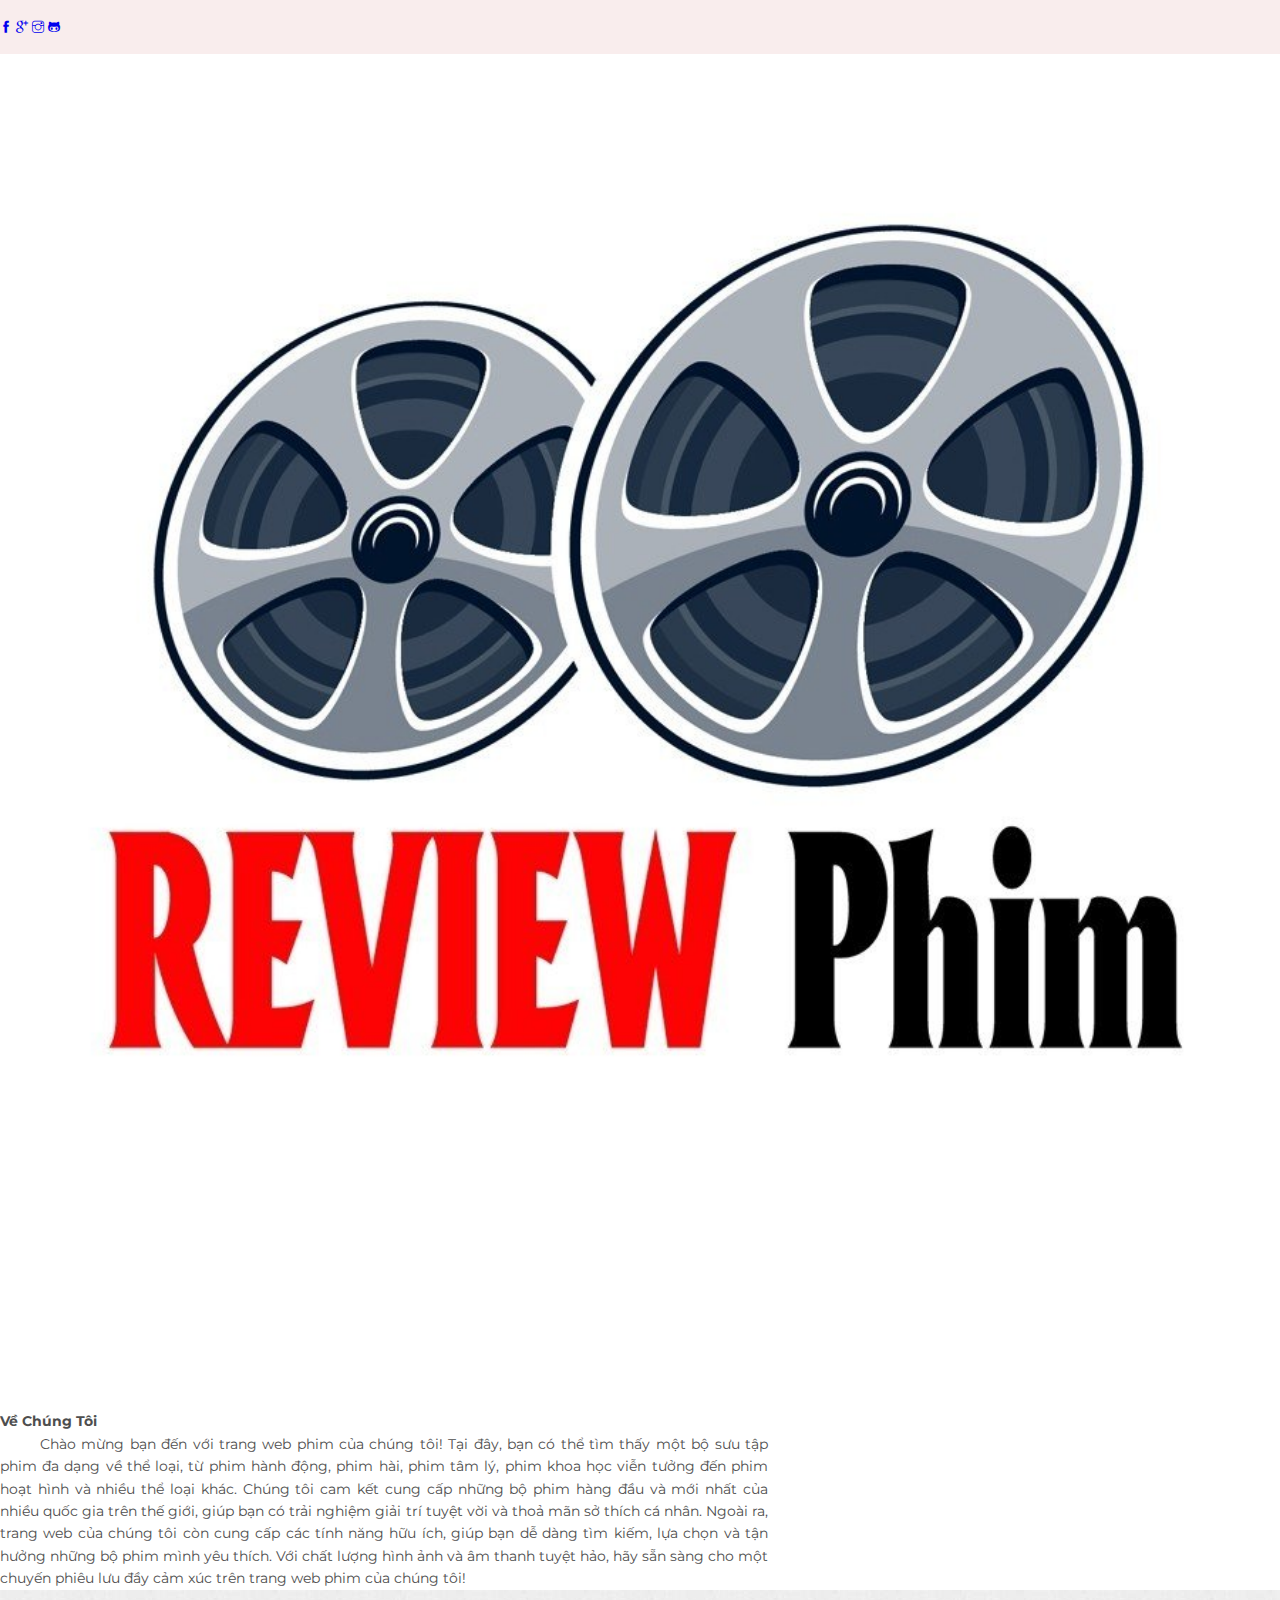
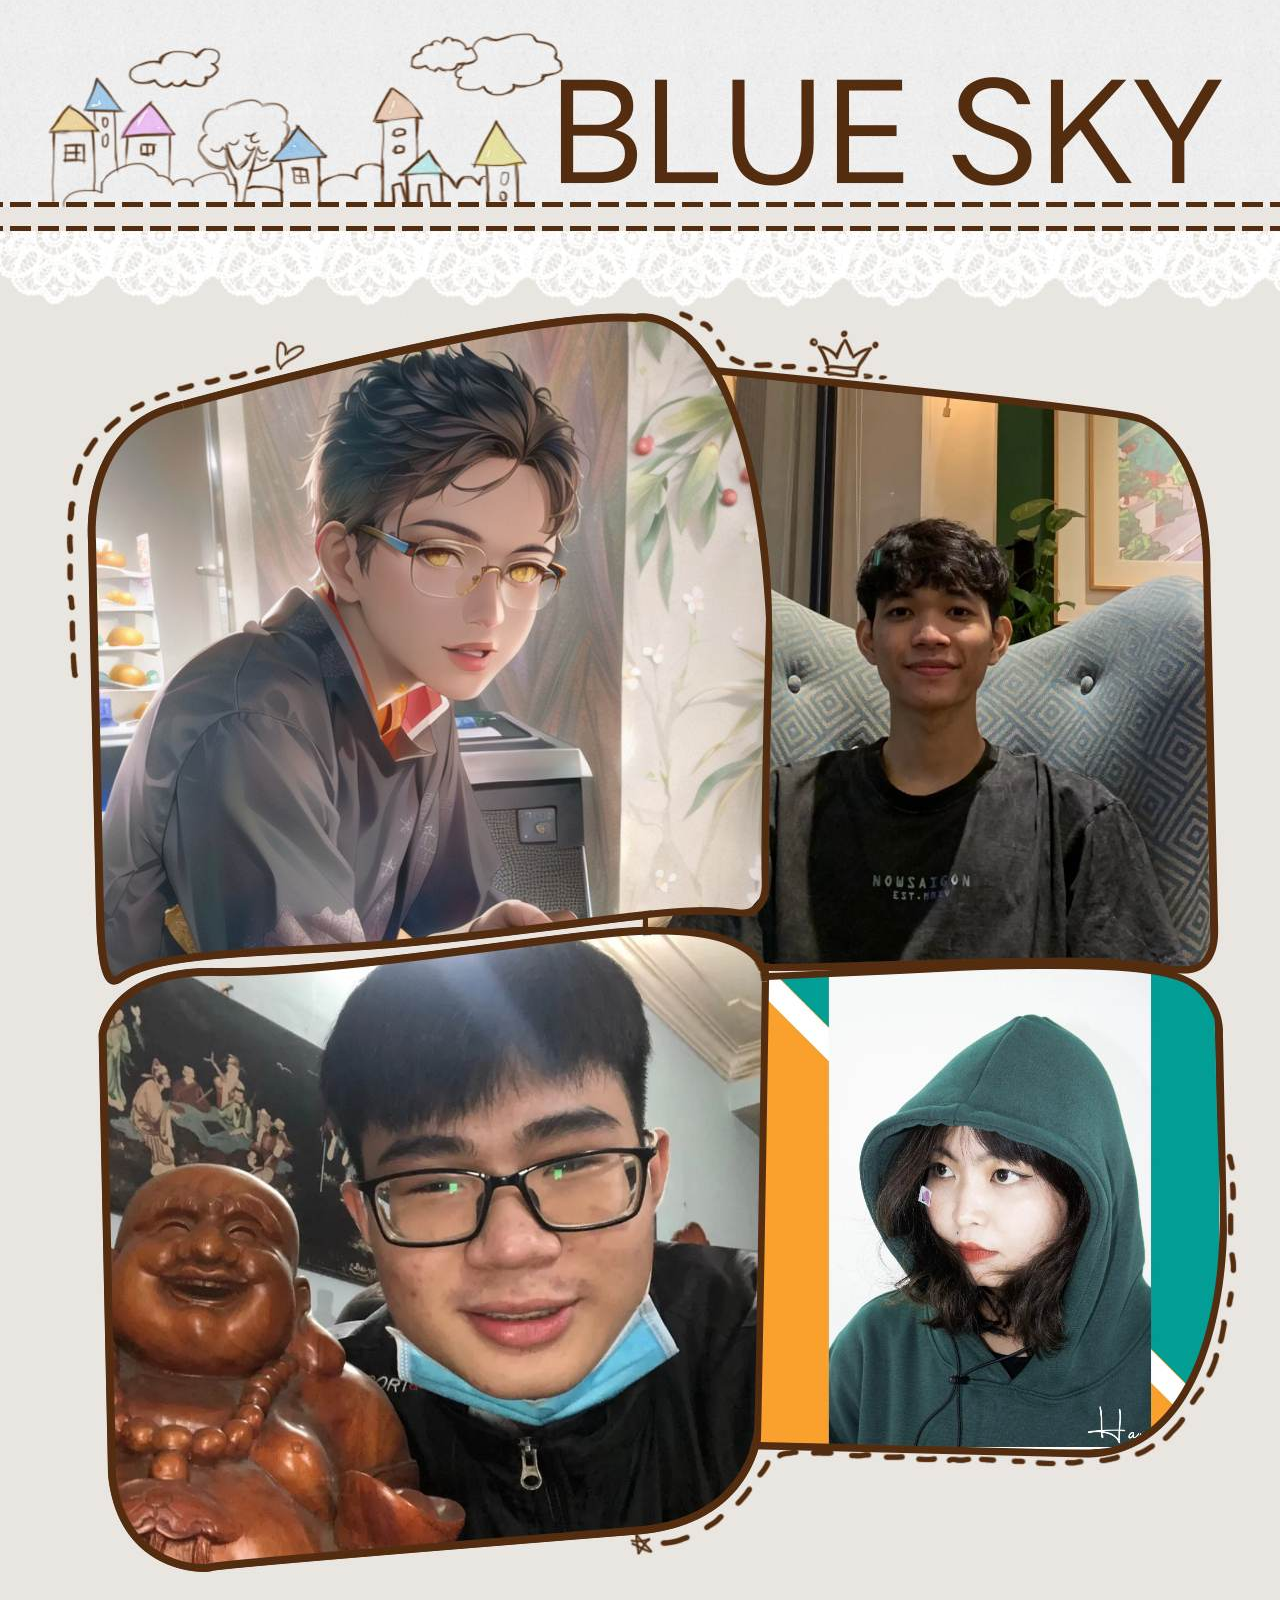
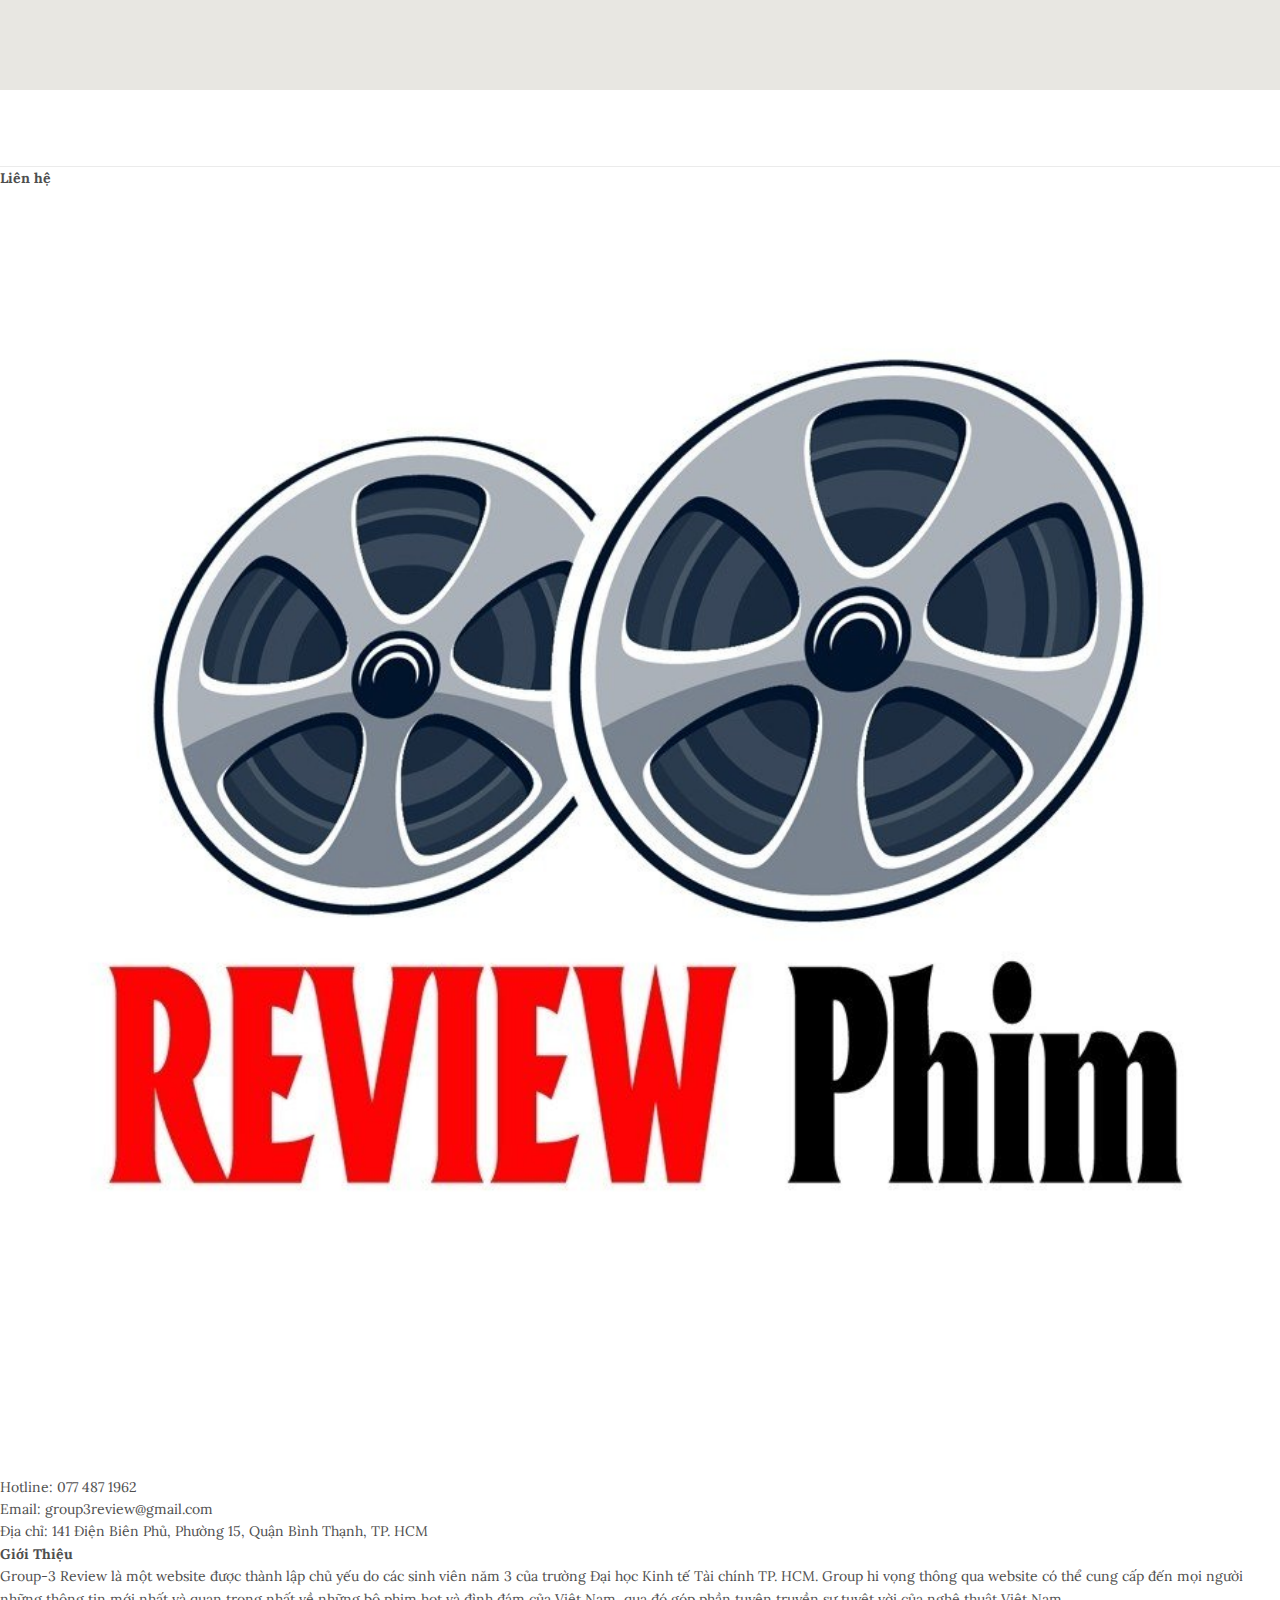
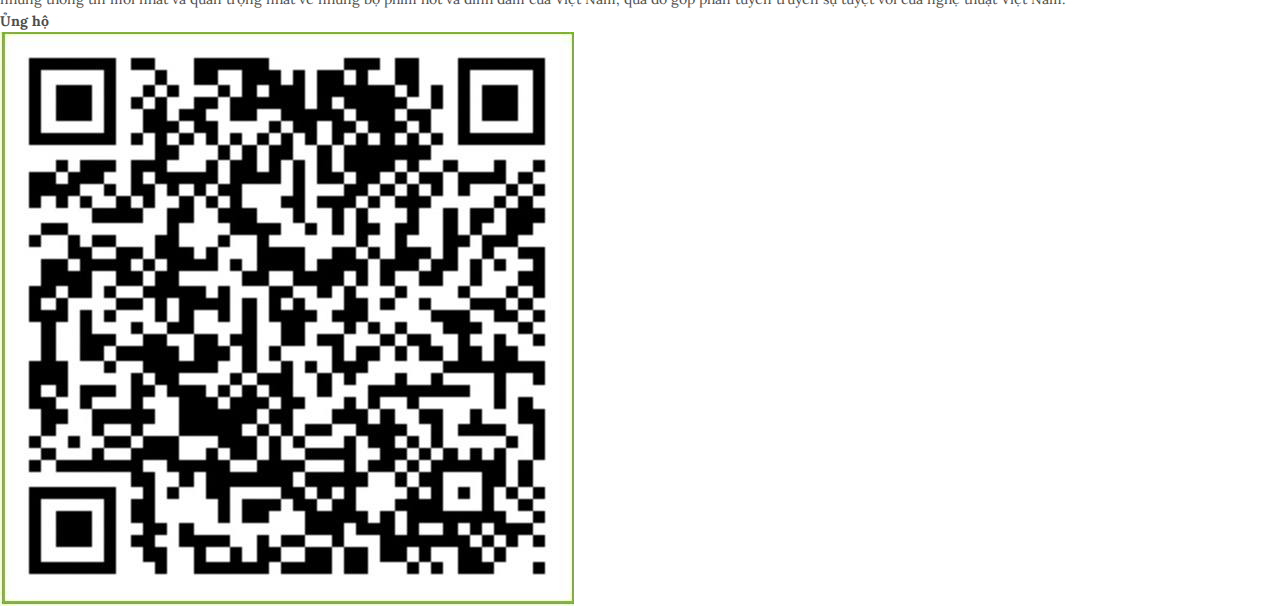
<file: about.html>
<!DOCTYPE html>
<html lang="en">

<head>
    <meta charset="UTF-8">
    <meta http-equiv="X-UA-Compatible" content="IE=edge">
    <meta name="viewport" content="width=device-width, initial-scale=1.0">
    <title>Review Phim - Về chúng tôi</title>
    <!-- icon -->
    <link rel="stylesheet" href="./assets/fonts/themify-icons/themify-icons.css">
    <!-- Bootstrap 5.3.2 -->
    <link href="https://cdn.jsdelivr.net/npm/bootstrap@5.3.0-alpha2/dist/css/bootstrap.min.css" rel="stylesheet"
        integrity="sha384-aFq/bzH65dt+w6FI2ooMVUpc+21e0SRygnTpmBvdBgSdnuTN7QbdgL+OapgHtvPp" crossorigin="anonymous">
    <script src="https://cdn.jsdelivr.net/npm/bootstrap@5.3.0-alpha2/dist/js/bootstrap.bundle.min.js"
        integrity="sha384-qKXV1j0HvMUeCBQ+QVp7JcfGl760yU08IQ+GpUo5hlbpg51QRiuqHAJz8+BrxE/N"
        crossorigin="anonymous"></script>
    <!-- css -->
    <link rel="stylesheet" href="./assets/css/style.css">
    <!-- google fonts -->
    <link rel="preconnect" href="https://fonts.googleapis.com">
    <link rel="preconnect" href="https://fonts.gstatic.com" crossorigin>
    <link href="https://fonts.googleapis.com/css2?family=Maven+Pro:wght@400;500;600&display=swap" rel="stylesheet">
    <link rel="preconnect" href="https://fonts.googleapis.com">
    <link rel="preconnect" href="https://fonts.gstatic.com" crossorigin>
    <link
        href="https://fonts.googleapis.com/css2?family=Lora:ital,wght@0,400;0,500;0,600;1,400;1,500;1,600&family=Maven+Pro:wght@400;500;600&display=swap"
        rel="stylesheet">
    <link rel="preconnect" href="https://fonts.googleapis.com">
    <link rel="preconnect" href="https://fonts.gstatic.com" crossorigin>
    <link
        href="https://fonts.googleapis.com/css2?family=Lora:ital,wght@0,400;0,500;0,600;1,400;1,500;1,600&family=Maven+Pro:wght@400;500;600&family=Montserrat:ital,wght@0,400;0,500;0,600;1,400;1,500;1,600&display=swap"
        rel="stylesheet">
    <link rel="preconnect" href="https://fonts.googleapis.com">
    <link rel="preconnect" href="https://fonts.gstatic.com" crossorigin>
    <link
        href="https://fonts.googleapis.com/css2?family=Lora:ital,wght@0,400;0,500;0,600;1,400;1,500;1,600&family=Maven+Pro:wght@400;500;600&family=Montserrat:ital,wght@0,400;0,500;0,600;1,400;1,500;1,600&family=Playfair+Display:ital@0;1&display=swap"
        rel="stylesheet">
</head>

<body>
    <!-- main -->
    <div id="main">
        <!-- Begin: header -->
        <div id="header">
            <div class="container">
                <div class="row">
                    <div class="d-lg-block d-md-none d-sm-none d-none col-lg-2 social-list">
                        <div class="d-flex justify-content-center align-items-center gap-4 h-100">
                            <a href="https://www.facebook.com/TOPreviewphimchieurap/">
                                <i class="ti-facebook icons text-black"></i>
                            </a>
                            <a href="https://bit.ly/3UgEqbb">
                                <i class="ti-google icons text-black"></i>
                            </a>
                            <a href="https://www.instagram.com/ghienreview/?hl=vi">
                                <i class="ti-instagram icons text-black"></i>
                            </a>
                            <a href="https://github.com/quanghuy489/Review-Film">
                                <i class="ti-github icons text-black"></i>
                            </a>
                        </div>
                    </div>
                    <div class="d-lg-block d-md-none d-sm-none d-none col-lg-8 container-fluid">
                        <ul class="nav justify-content-center main-nav h-100">
                            <li class="nav-item d-flex align-items-center">
                                <a class="nav-link" href="./index.html">Trang chủ</a>
                            </li>
                            <li class="nav-item d-flex align-items-center dropdown">
                                <a class="nav-link dropdown-toggle" role="button" data-bs-toggle="dropdown"
                                    aria-expanded="false" href="#">Thể loại phim</a>
                                <ul id="js-category" class="dropdown-menu sub-nav">
                                    <!-- TODO -->
                                </ul>
                            </li>
                            <li class="nav-item d-flex align-items-center">
                                <a class="nav-link" href="./about.html">Về chúng tôi</a>
                            </li>
                        </ul>
                    </div>
                    <!-- navigation bar -->
                    <div class="d-lg-none d-md-block d-sm-block col-md-4 col-sm-4 col-4 navbar-btn">
                        <button data-bs-toggle="offcanvas" data-bs-target="#mobile"><i class="ti-menu-alt"></i></button>
                    </div>
                    <div class="d-block col-lg-2 col-md-8 col-sm-8 col-8">
                        <div class="d-flex h-100 justify-content-end align-items-center">
                            <a href="./search.html" class="btn" style="color: #626262;"><i class="ti-search"></i></a>
                        </div>
                    </div>
                    <!-- navigation on mobile & tablet -->
                    <div class="offcanvas offcanvas-start" id="mobile">
                        <div class="offcanvas-header">
                            <div class="d-flex gap-4 justify-content-center align-items-center">
                                <a class="text-black" href="https://www.facebook.com/TOPreviewphimchieurap/">
                                    <i class="ti-facebook icons"></i>
                                </a>
                                <a class="text-black" href="https://bit.ly/3UgEqbb">
                                    <i class="ti-google icons"></i>
                                </a>
                                <a class="text-black" href="https://www.instagram.com/ghienreview/?hl=vi">
                                    <i class="ti-instagram icons"></i>
                                </a>
                                <a class="text-black" href="https://github.com/quanghuy489/Review-Film">
                                    <i class="ti-github icons"></i>
                                </a>
                            </div>
                            <button type="button" class="btn-close" data-bs-dismiss="offcanvas"></button>
                        </div>
                        <div class="offcanvas-body">
                            <div class="navbar">
                                <div class="container-fluid">
                                    <ul class="navbar-nav">
                                        <li class="nav-item"><a class="nav-link" href="./index.html">Trang chủ</a></li>
                                        <li class="nav-item dropdown">
                                            <a class="nav-link dropdown-toggle" href="#" role="button"
                                                data-bs-toggle="dropdown">Thể loại phim</a>
                                            <ul id="js-category-mobile" class="dropdown-menu">
                                                <!-- TODO -->
                                            </ul>
                                        </li>
                                        <li class="nav-item"><a class="nav-link" href="./about.html">Về chúng tôi</a>
                                        </li>
                                    </ul>
                                </div>
                            </div>
                        </div>
                    </div>
                </div>
            </div>
        </div>
        <div class="container">
            <div class="d-flex justify-content-center align-items-center p-5 m-5">
                <a class="w-25" href="./index.html"><img class="img-fluid" src="./assets/img/Logo.jpg" alt="logo"></a>
            </div>
        </div>
        <!-- End: header -->
        <!-- Begin: content -->
        <div id="content">
            <div class="container">
                <h4 class="text-center mb-5">Về Chúng Tôi</h4>
                <div class="m-auto" style="width: 60%;">
                    <div class="row gx-3">
                        <div class="col text-justify">
                            <p style="text-indent: 40px;">
                                Chào mừng bạn đến với trang web phim của chúng tôi!
                                Tại đây, bạn có thể tìm thấy một bộ sưu tập phim đa dạng về thể loại, từ phim hành động, phim hài, phim tâm lý, phim khoa học viễn tưởng đến phim hoạt hình và nhiều thể loại khác.
                                Chúng tôi cam kết cung cấp những bộ phim hàng đầu và mới nhất của nhiều quốc gia trên thế giới, giúp bạn có trải nghiệm giải trí tuyệt vời và thoả mãn sở thích cá nhân.
                                Ngoài ra, trang web của chúng tôi còn cung cấp các tính năng hữu ích, giúp bạn dễ dàng tìm kiếm, lựa chọn và tận hưởng những bộ phim mình yêu thích. Với chất lượng hình ảnh và âm thanh tuyệt hảo, hãy sẵn sàng cho một chuyến phiêu lưu đầy cảm xúc trên trang web phim của chúng tôi!
                            </p>
                        </div>
                        <div class="col">
                            <div class="text-center">
                                <img class="img-thumbnail rounded-3" src="./assets/img/Team.jpg" alt="Ảnh team">
                            </div>
                        </div>
                    </div>
                </div>
            </div>
        </div>
        <!-- End: content -->
        <div class="line"></div>
        <!-- Begin: footer -->
        <div id="footer">
            <div class="container-fluid bg-danger text-white">
                <div class="row row-cols-1 row-cols-lg-3">
                    <div class="col text-center mt-4">
                        <h4 class="text-uppercase mb-4">Liên hệ</h4>
                        <img src="./assets/img/Logo.jpg" alt="" class="img-fluid w-25 rounded-3 mb-3">
                        <p>Hotline: 077 487 1962</p>
                        <p>Email: group3review@gmail.com</p>
                        <p>Địa chỉ: 141 Điện Biên Phủ, Phường 15, Quận Bình Thạnh, TP. HCM</p>
                    </div>
                    <div class="col text-center mt-4">
                        <h4 class="text-uppercase mb-4">Giới Thiệu</h4>
                        <p class="m-auto w-75">Group-3 Review là một website được thành lập chủ yếu do các sinh viên năm 3 của trường Đại học Kinh tế Tài chính TP. HCM. Group hi vọng thông qua website có thể cung cấp đến mọi người những thông tin mới nhất và quan trọng nhất về những bộ phim hot và đình đám của Việt Nam, qua đó góp phần tuyên truyền sự tuyệt vời của nghệ thuật Việt Nam. 
                    </div>
                    <div class="col text-center mt-4">
                        <h4 class="text-uppercase mb-4">Ủng hộ</h4>
                        <img src="./assets/img/UngHo.jpg" alt="Ủng hộ" class="img-thumbnail w-50">
                    </div>
                    </div>
                </div>
            </div>
        </div>
        <!-- End: footer -->
    </div>
    <!-- js -->
    <script src="./assets/javascript/database.js"></script>
    <script src="./assets/javascript/script.js"></script>
    <script src="./assets/javascript/index.js"></script>
</body>

</html>
</file>
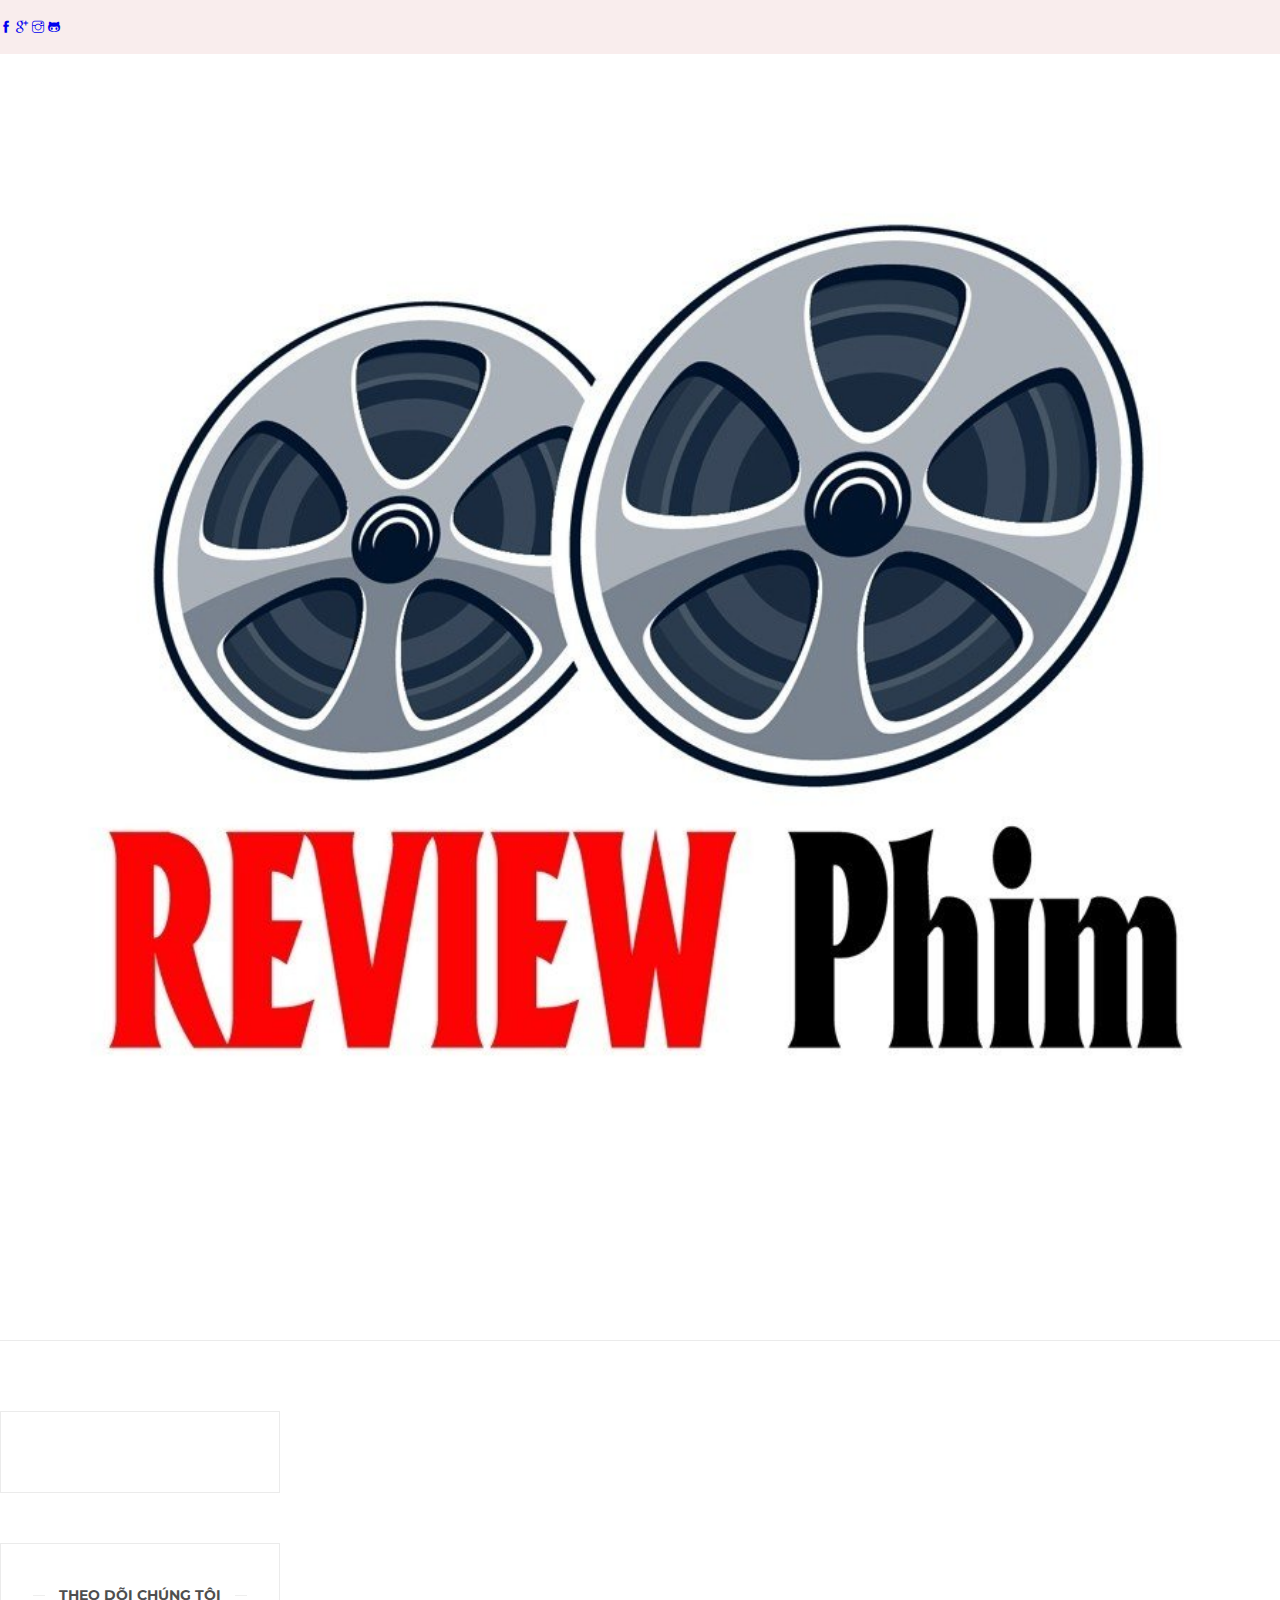
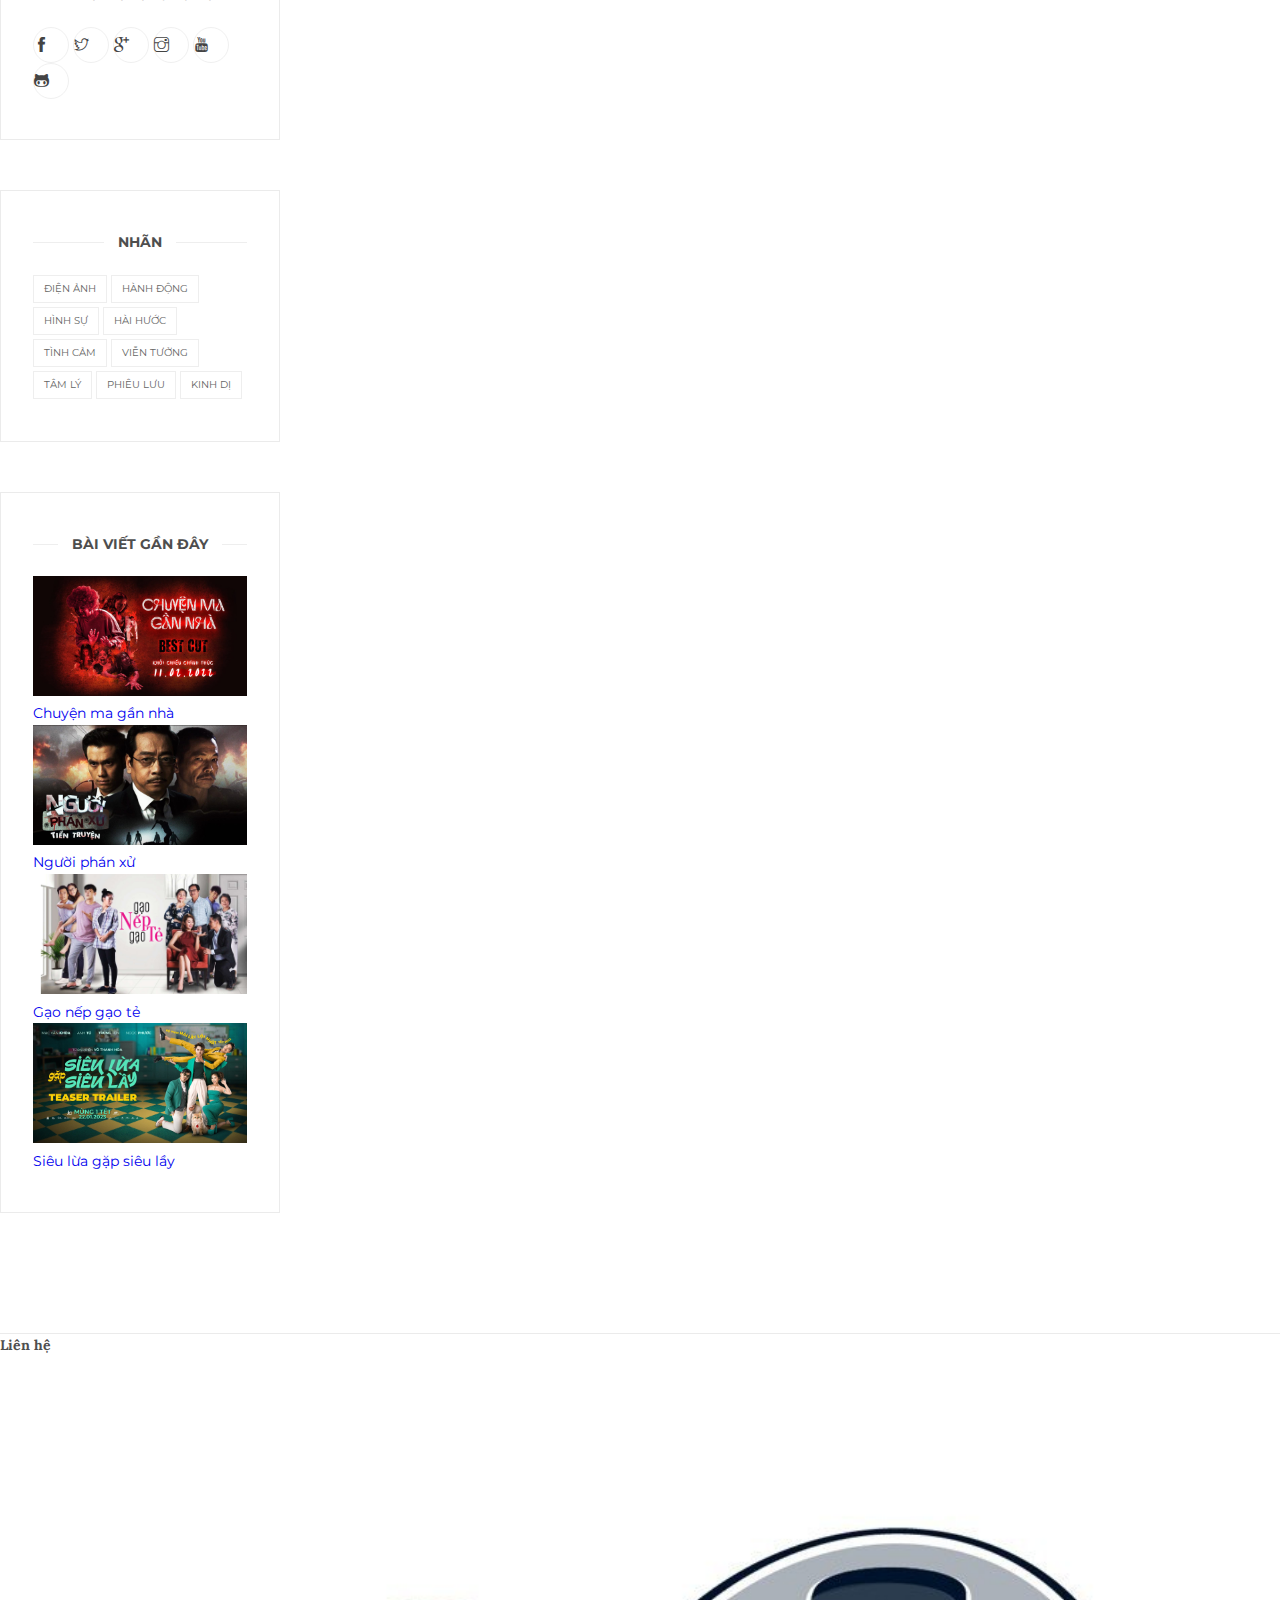
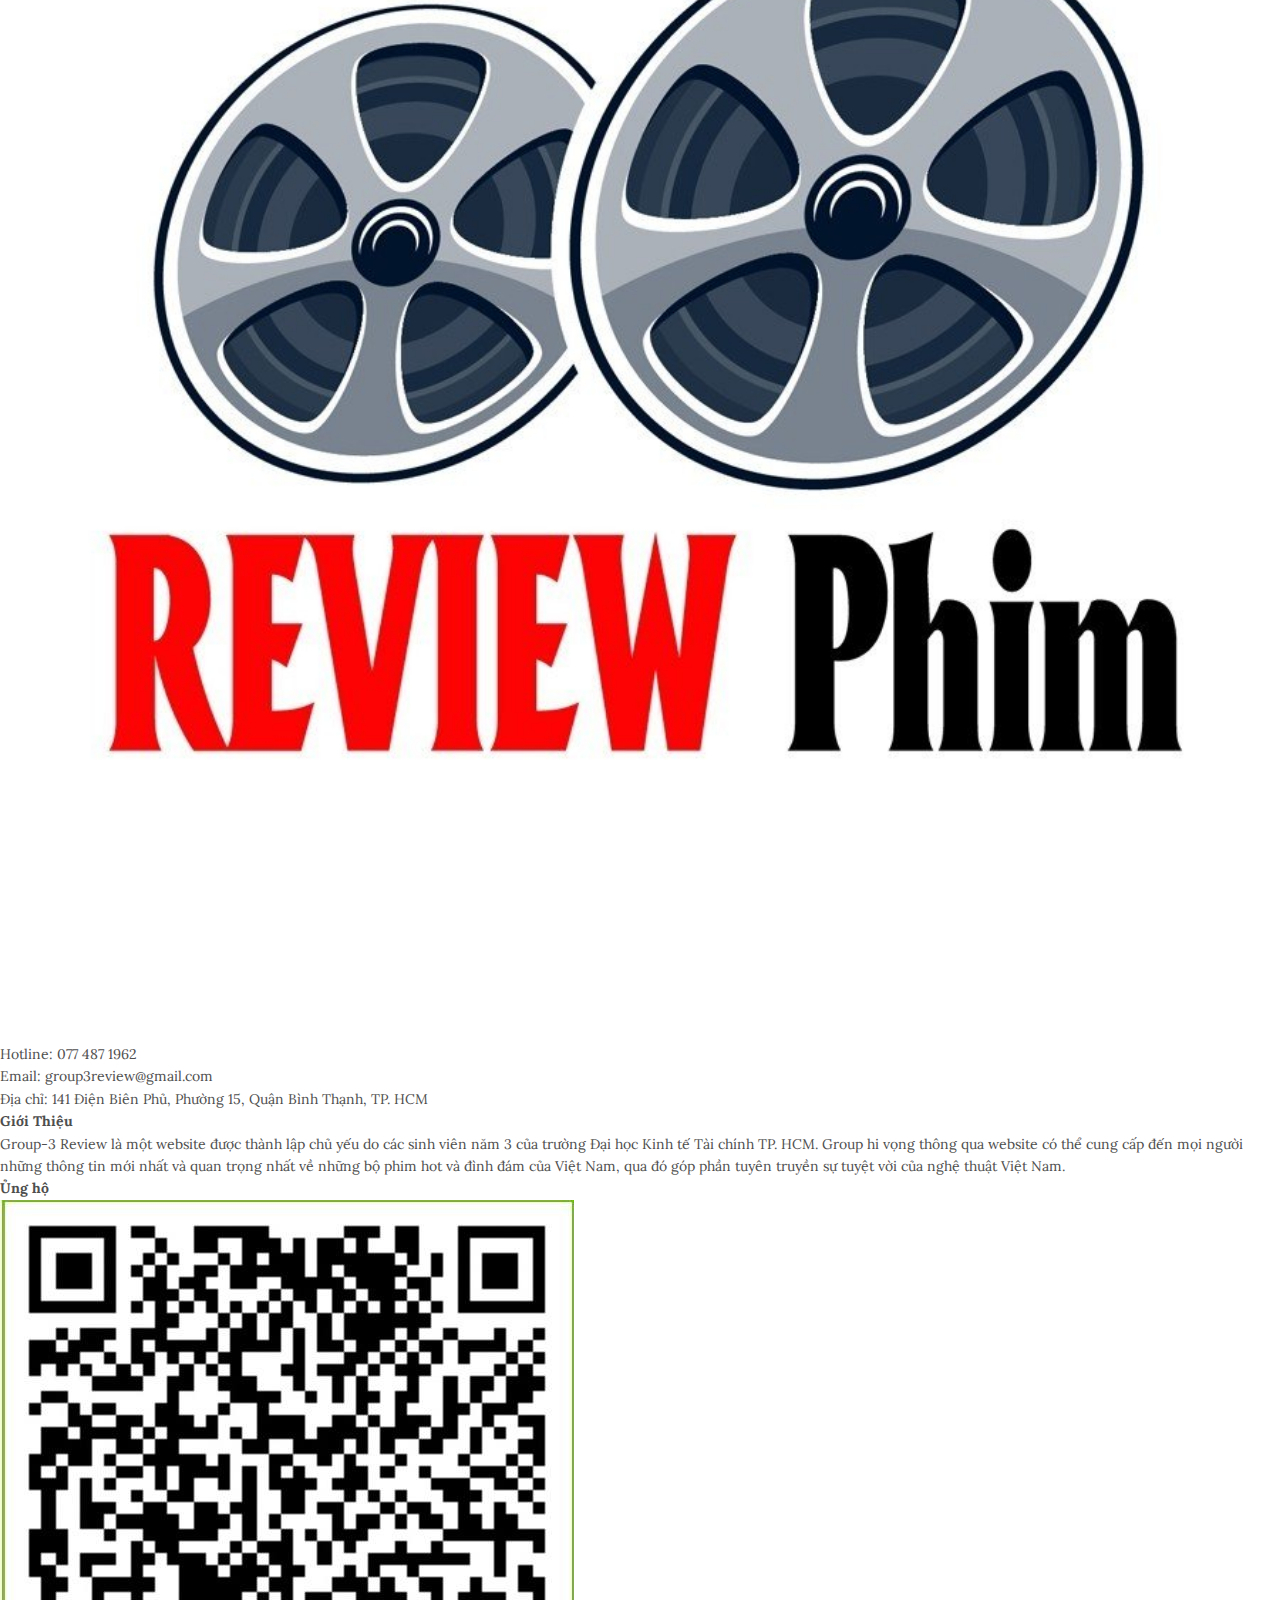
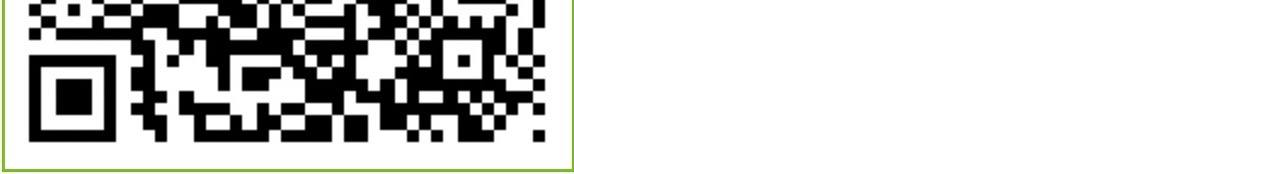
<file: actor.html>
<!DOCTYPE html>
<html lang="en">

<head>
    <meta charset="UTF-8">
    <meta http-equiv="X-UA-Compatible" content="IE=edge">
    <meta name="viewport" content="width=device-width, initial-scale=1.0">
    <title>Review Phim - Diễn viên</title>
    <!-- icon -->
    <link rel="stylesheet" href="./assets/fonts/themify-icons/themify-icons.css">
    <!-- Bootstrap 5.3.2 -->
    <link href="https://cdn.jsdelivr.net/npm/bootstrap@5.3.0-alpha2/dist/css/bootstrap.min.css" rel="stylesheet"
        integrity="sha384-aFq/bzH65dt+w6FI2ooMVUpc+21e0SRygnTpmBvdBgSdnuTN7QbdgL+OapgHtvPp" crossorigin="anonymous">
    <script src="https://cdn.jsdelivr.net/npm/bootstrap@5.3.0-alpha2/dist/js/bootstrap.bundle.min.js"
        integrity="sha384-qKXV1j0HvMUeCBQ+QVp7JcfGl760yU08IQ+GpUo5hlbpg51QRiuqHAJz8+BrxE/N"
        crossorigin="anonymous"></script>
    <!-- css -->
    <link rel="stylesheet" href="./assets/css/style.css">
    <!-- google fonts -->
    <link rel="preconnect" href="https://fonts.googleapis.com">
    <link rel="preconnect" href="https://fonts.gstatic.com" crossorigin>
    <link href="https://fonts.googleapis.com/css2?family=Maven+Pro:wght@400;500;600&display=swap" rel="stylesheet">
    <link rel="preconnect" href="https://fonts.googleapis.com">
    <link rel="preconnect" href="https://fonts.gstatic.com" crossorigin>
    <link
        href="https://fonts.googleapis.com/css2?family=Lora:ital,wght@0,400;0,500;0,600;1,400;1,500;1,600&family=Maven+Pro:wght@400;500;600&display=swap"
        rel="stylesheet">
    <link rel="preconnect" href="https://fonts.googleapis.com">
    <link rel="preconnect" href="https://fonts.gstatic.com" crossorigin>
    <link
        href="https://fonts.googleapis.com/css2?family=Lora:ital,wght@0,400;0,500;0,600;1,400;1,500;1,600&family=Maven+Pro:wght@400;500;600&family=Montserrat:ital,wght@0,400;0,500;0,600;1,400;1,500;1,600&display=swap"
        rel="stylesheet">
    <link rel="preconnect" href="https://fonts.googleapis.com">
    <link rel="preconnect" href="https://fonts.gstatic.com" crossorigin>
    <link
        href="https://fonts.googleapis.com/css2?family=Lora:ital,wght@0,400;0,500;0,600;1,400;1,500;1,600&family=Maven+Pro:wght@400;500;600&family=Montserrat:ital,wght@0,400;0,500;0,600;1,400;1,500;1,600&family=Playfair+Display:ital@0;1&display=swap"
        rel="stylesheet">
</head>

<body>
    <!-- main -->
    <div id="main">
        <!-- Begin: header -->
        <div id="header">
            <div class="container">
                <div class="row">
                    <div class="d-lg-block d-md-none d-sm-none d-none col-lg-2 social-list">
                        <div class="d-flex justify-content-center align-items-center gap-4 h-100">
                            <a href="https://www.facebook.com/TOPreviewphimchieurap/">
                                <i class="ti-facebook icons text-black"></i>
                            </a>
                            <a href="https://bit.ly/3UgEqbb">
                                <i class="ti-google icons text-black"></i>
                            </a>
                            <a href="https://www.instagram.com/ghienreview/?hl=vi">
                                <i class="ti-instagram icons text-black"></i>
                            </a>
                            <a href="https://github.com/quanghuy489/Review-Film">
                                <i class="ti-github icons text-black"></i>
                            </a>
                        </div>
                    </div>
                    <div class="d-lg-block d-md-none d-sm-none d-none col-lg-8 container-fluid">
                        <ul class="nav justify-content-center main-nav h-100">
                            <li class="nav-item d-flex align-items-center">
                                <a class="nav-link" href="./index.html">Trang chủ</a>
                            </li>
                            <li class="nav-item d-flex align-items-center dropdown">
                                <a class="nav-link dropdown-toggle" role="button" data-bs-toggle="dropdown"
                                    aria-expanded="false" href="#">Thể loại phim</a>
                                <ul id="js-category" class="dropdown-menu sub-nav">
                                    <!-- TODO -->
                                </ul>
                            </li>
                            <li class="nav-item d-flex align-items-center">
                                <a class="nav-link" href="./about.html">Về chúng tôi</a>
                            </li>
                        </ul>
                    </div>
                    <!-- navigation bar -->
                    <div class="d-lg-none d-md-block d-sm-block col-md-4 col-sm-4 col-4 navbar-btn">
                        <button data-bs-toggle="offcanvas" data-bs-target="#mobile"><i class="ti-menu-alt"></i></button>
                    </div>
                    <div class="d-block col-lg-2 col-md-8 col-sm-8 col-8">
                        <div class="d-flex h-100 justify-content-end align-items-center">
                            <a href="./search.html" class="btn" style="color: #626262;"><i class="ti-search"></i></a>
                        </div>
                    </div>
                    <!-- navigation on mobile & tablet -->
                    <div class="offcanvas offcanvas-start" id="mobile">
                        <div class="offcanvas-header">
                            <div class="d-flex gap-4 justify-content-center align-items-center">
                                <a class="text-black" href="https://www.facebook.com/TOPreviewphimchieurap/">
                                    <i class="ti-facebook icons"></i>
                                </a>
                                <a class="text-black" href="https://bit.ly/3UgEqbb">
                                    <i class="ti-google icons"></i>
                                </a>
                                <a class="text-black" href="https://www.instagram.com/ghienreview/?hl=vi">
                                    <i class="ti-instagram icons"></i>
                                </a>
                                <a class="text-black" href="https://github.com/quanghuy489/Review-Film">
                                    <i class="ti-github icons"></i>
                                </a>
                            </div>
                            <button type="button" class="btn-close" data-bs-dismiss="offcanvas"></button>
                        </div>
                        <div class="offcanvas-body">
                            <div class="navbar">
                                <div class="container-fluid">
                                    <ul class="navbar-nav">
                                        <li class="nav-item"><a class="nav-link" href="./index.html">Trang chủ</a></li>
                                        <li class="nav-item dropdown">
                                            <a class="nav-link dropdown-toggle" href="#" role="button"
                                                data-bs-toggle="dropdown">Thể loại phim</a>
                                            <ul id="js-category-mobile" class="dropdown-menu">
                                                <!-- TODO -->
                                            </ul>
                                        </li>
                                        <li class="nav-item"><a class="nav-link" href="./about.html">Về chúng tôi</a>
                                        </li>
                                    </ul>
                                </div>
                            </div>
                        </div>
                    </div>
                </div>
            </div>
        </div>
        <div class="container">
            <div class="d-flex justify-content-center align-items-center p-5 m-5">
                <a class="w-25" href="./index.html"><img class="img-fluid" src="./assets/img/Logo.jpg" alt="logo"></a>
            </div>
        </div>
        <!-- End: header -->
        <div class="line mt-5"></div>
        <!-- Begin: content -->
        <div id="content">
            <div class="container">
                <div class="row">
                    <div class="col-xxl-8 col-xl-8 col-lg-8 col-md-12 col-sm-12 sub-main-content">
                        <div id="js-actor" class="text-justify">
                            <!-- TODO -->
                        </div>
                    </div>
                    <div class="col-xxl-4 col-xl-4 col-lg-4 col-md-12 col-sm-12 sidebar-content">
                        <div class="row justify-content-center">
                            <div id="js-info-actor" class="col-12 widget text-justify">
                                <!-- TODO -->
                            </div>
                            <div class="col-12 widget follow-us">
                                <h4 class="widget-title"><span>Theo dõi chúng tôi</span></h4>
                                <div class="mt-2">
                                    <div class="widget-list text-center">
                                        <a href="https://www.facebook.com/TOPreviewphimchieurap/">
                                            <i class="ti-facebook"></i>
                                        </a>
                                        <a href="https://twitter.com/">
                                            <i class="ti-twitter"></i>
                                        </a>
                                        <a href="https://bit.ly/3UgEqbb">
                                            <i class="ti-google"></i>
                                        </a>
                                        <a href="https://www.instagram.com/ghienreview/?hl=vi">
                                            <i class="ti-instagram"></i>
                                        </a>
                                        <a href="https://www.youtube.com/">
                                            <i class="ti-youtube"></i>
                                        </a>
                                        <a href="https://github.com/quanghuy489/Review-Film">
                                            <i class="ti-github"></i>
                                        </a>
                                    </div>
                                </div>
                            </div>
                            <div class="col-12 widget labels">
                                <h4 class="widget-title"><span>Nhãn</span></h4>
                                <div id="js-label" class="mt-2">
                                    <!-- TODO -->
                                </div>
                            </div>
                            <div class="col-12 widget recent-posts">
                                <h4 class="widget-title"><span>Bài viết gần đây</span></h4>
                                <div id="js-recent" class="row">
                                    <!-- TODO -->
                                </div>
                            </div>
                        </div>
                    </div>
                </div>
            </div>
        </div>
        <!-- End: content -->
        <div class="line"></div>
        <!-- Begin: footer -->
        <div id="footer">
            <div class="container-fluid bg-danger text-white">
                <div class="row row-cols-1 row-cols-lg-3">
                    <div class="col text-center mt-4">
                        <h4 class="text-uppercase mb-4">Liên hệ</h4>
                        <img src="./assets/img/Logo.jpg" alt="" class="img-fluid w-25 rounded-3 mb-3">
                        <p>Hotline: 077 487 1962</p>
                        <p>Email: group3review@gmail.com</p>
                        <p>Địa chỉ: 141 Điện Biên Phủ, Phường 15, Quận Bình Thạnh, TP. HCM</p>
                    </div>
                    <div class="col text-center mt-4">
                        <h4 class="text-uppercase mb-4">Giới Thiệu</h4>
                        <p class="m-auto w-75">Group-3 Review là một website được thành lập chủ yếu do các sinh viên năm 3 của trường Đại học Kinh tế Tài chính TP. HCM. Group hi vọng thông qua website có thể cung cấp đến mọi người những thông tin mới nhất và quan trọng nhất về những bộ phim hot và đình đám của Việt Nam, qua đó góp phần tuyên truyền sự tuyệt vời của nghệ thuật Việt Nam. 
                    </div>
                    <div class="col text-center mt-4">
                        <h4 class="text-uppercase mb-4">Ủng hộ</h4>
                        <img src="./assets/img/UngHo.jpg" alt="Ủng hộ" class="img-thumbnail w-50">
                    </div>
                </div>
            </div>
        </div>
        <!-- End: footer -->
    </div>
    <!-- js -->
    <script src="./assets/javascript/database.js"></script>
    <script src="./assets/javascript/script.js"></script>
    <script src="./assets/javascript/index.js"></script>
</body>

</html>
</file>
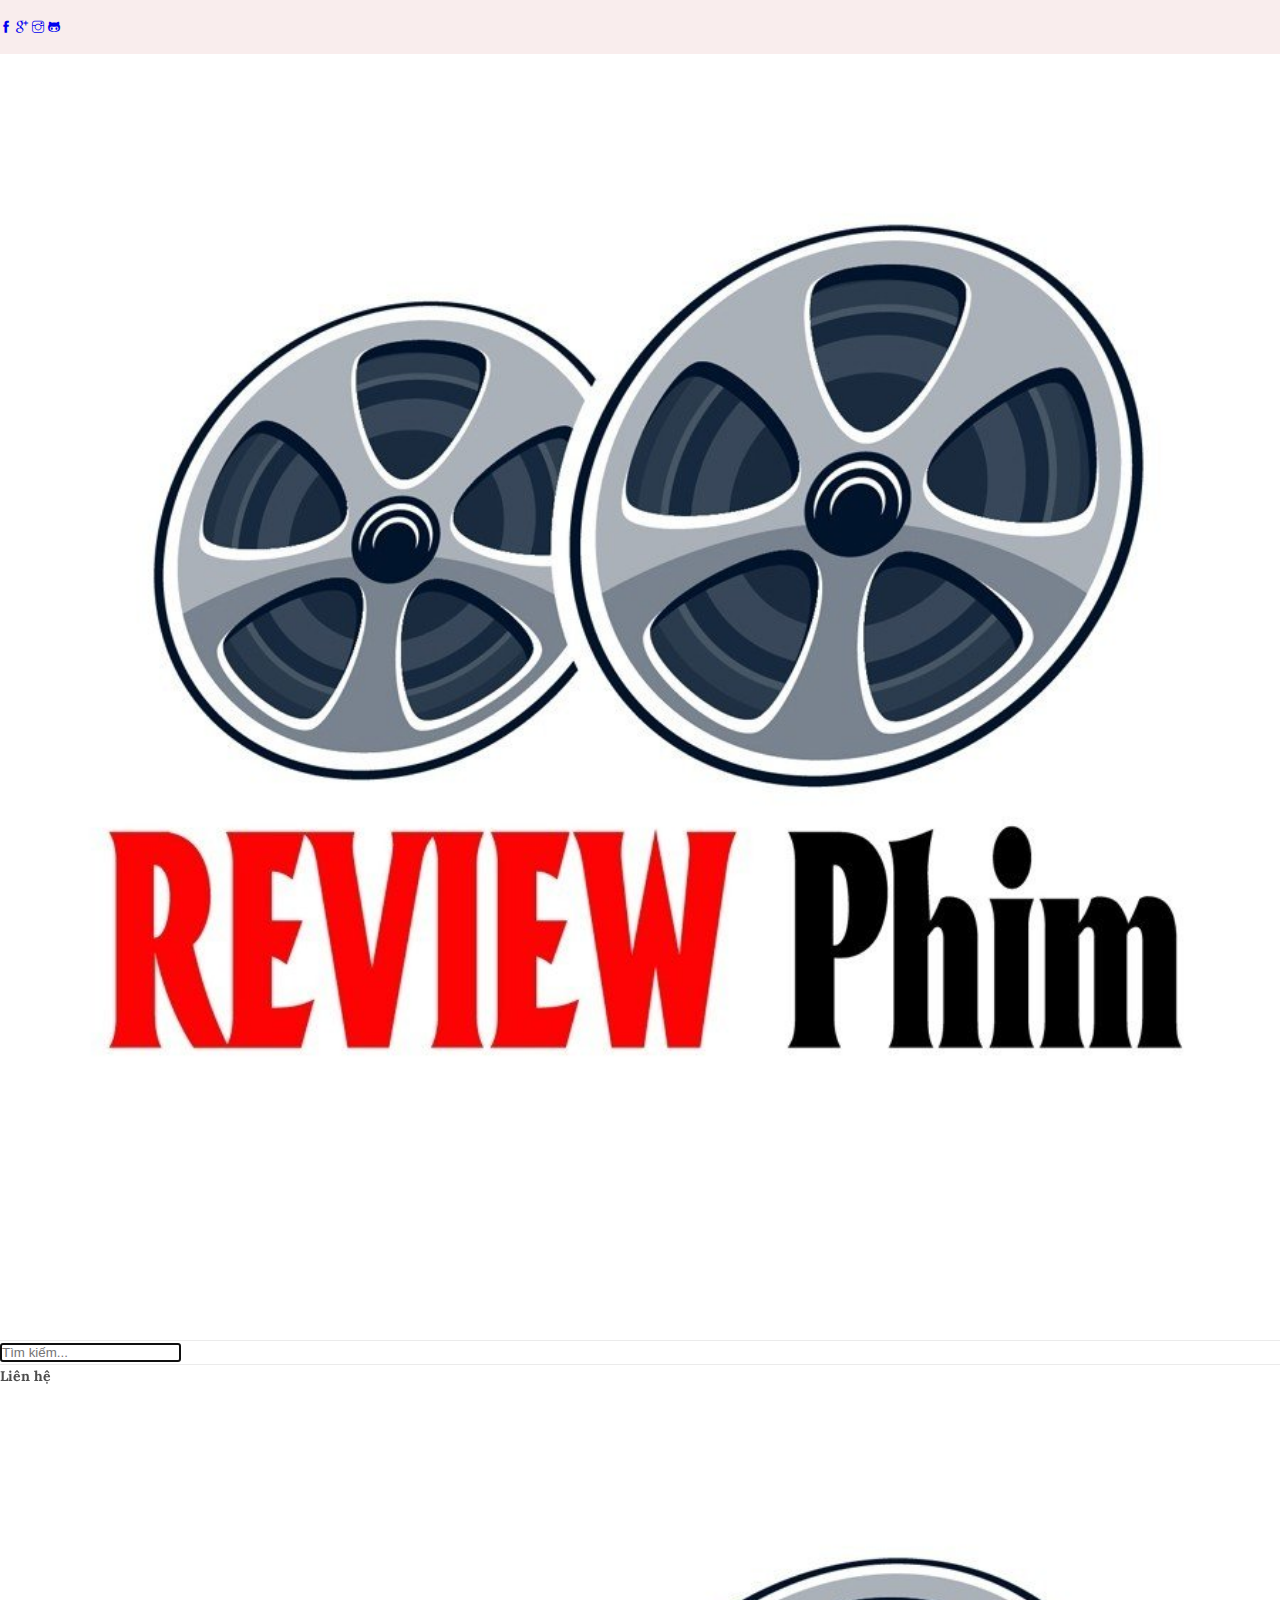
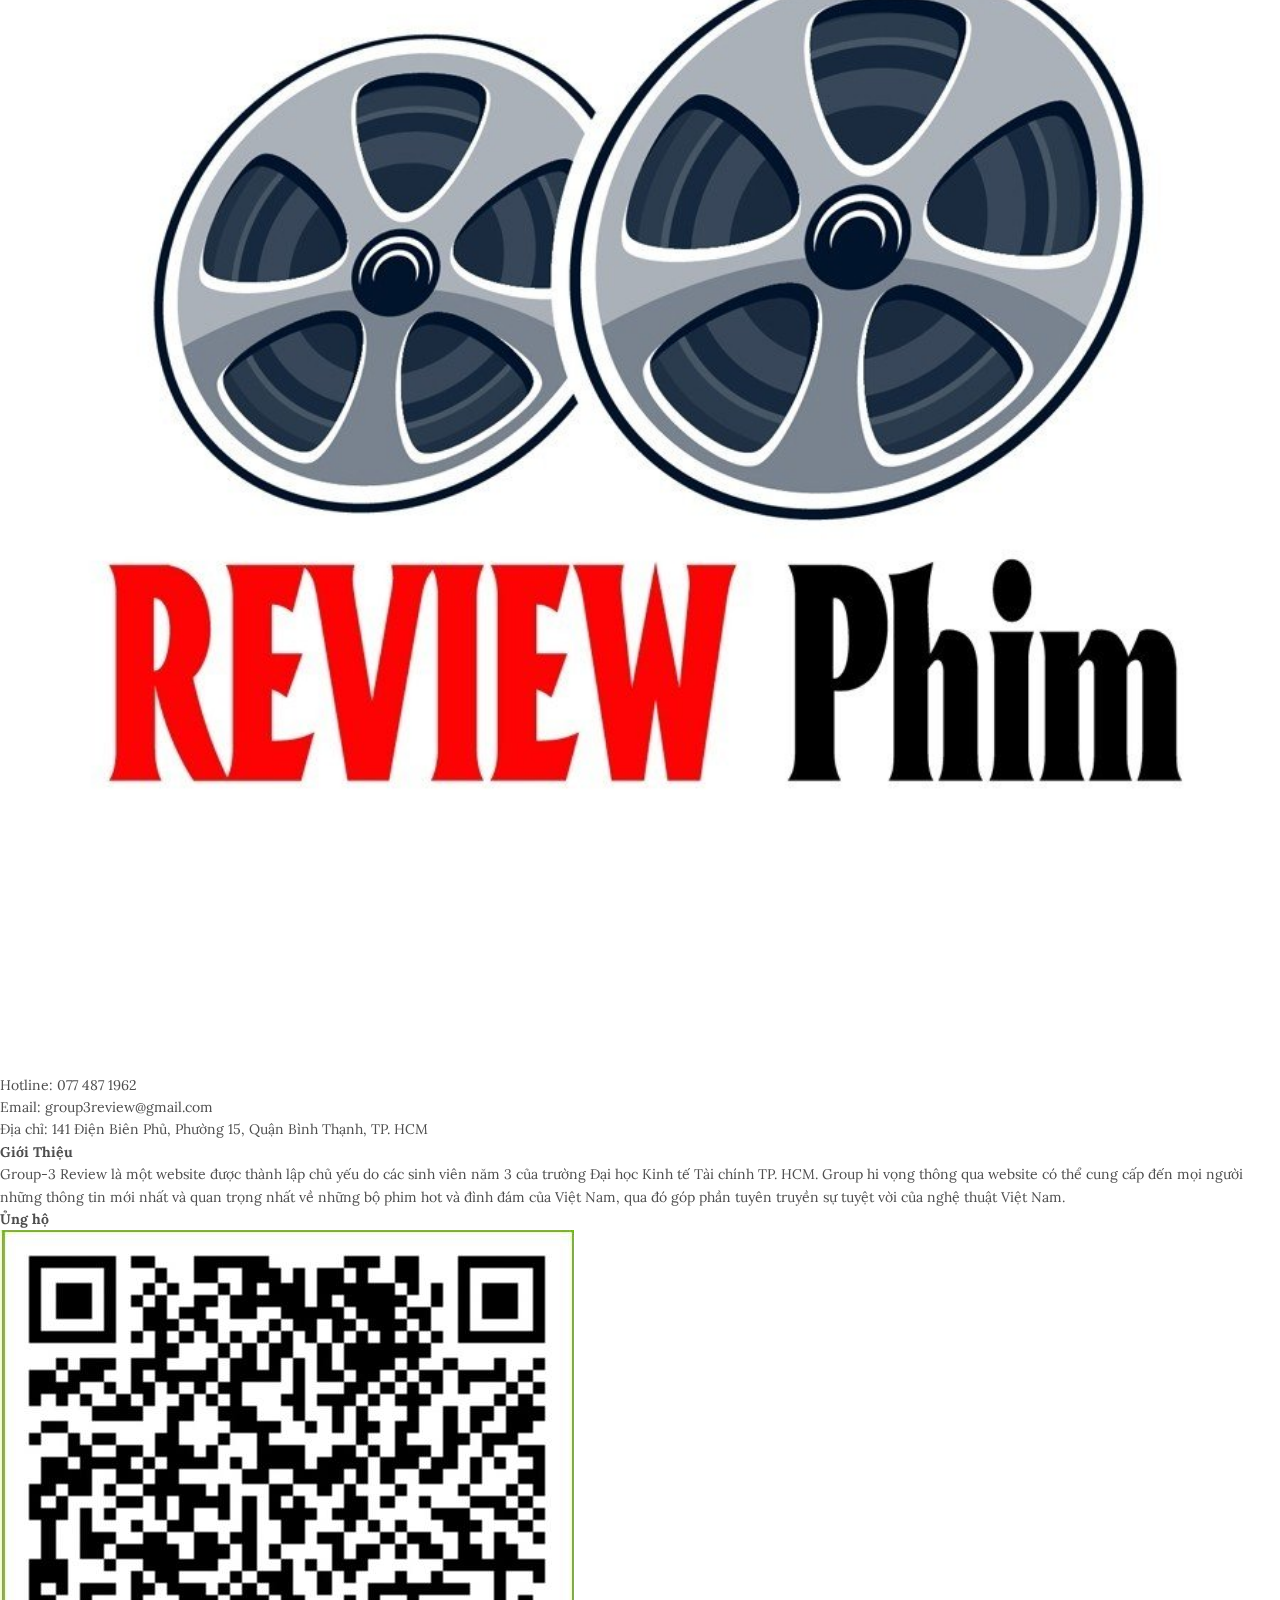
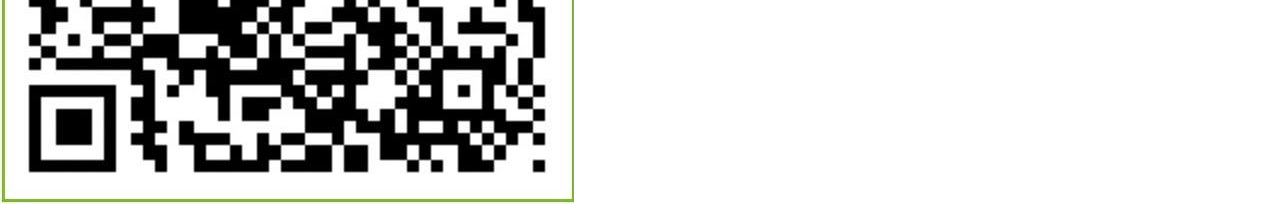
<file: search.html>
<!DOCTYPE html>
<html lang="en">

<head>
    <meta charset="UTF-8">
    <meta http-equiv="X-UA-Compatible" content="IE=edge">
    <meta name="viewport" content="width=device-width, initial-scale=1.0">
    <title>Review Phim - Tìm kiếm</title>
    <!-- icon -->
    <link rel="stylesheet" href="./assets/fonts/themify-icons/themify-icons.css">
    <!-- Bootstrap 5.3.2 -->
    <link href="https://cdn.jsdelivr.net/npm/bootstrap@5.3.0-alpha2/dist/css/bootstrap.min.css" rel="stylesheet"
        integrity="sha384-aFq/bzH65dt+w6FI2ooMVUpc+21e0SRygnTpmBvdBgSdnuTN7QbdgL+OapgHtvPp" crossorigin="anonymous">
    <script src="https://cdn.jsdelivr.net/npm/bootstrap@5.3.0-alpha2/dist/js/bootstrap.bundle.min.js"
        integrity="sha384-qKXV1j0HvMUeCBQ+QVp7JcfGl760yU08IQ+GpUo5hlbpg51QRiuqHAJz8+BrxE/N"
        crossorigin="anonymous"></script>
    <!-- css -->
    <link rel="stylesheet" href="./assets/css/style.css">
    <!-- google fonts -->
    <link rel="preconnect" href="https://fonts.googleapis.com">
    <link rel="preconnect" href="https://fonts.gstatic.com" crossorigin>
    <link href="https://fonts.googleapis.com/css2?family=Maven+Pro:wght@400;500;600&display=swap" rel="stylesheet">
    <link rel="preconnect" href="https://fonts.googleapis.com">
    <link rel="preconnect" href="https://fonts.gstatic.com" crossorigin>
    <link
        href="https://fonts.googleapis.com/css2?family=Lora:ital,wght@0,400;0,500;0,600;1,400;1,500;1,600&family=Maven+Pro:wght@400;500;600&display=swap"
        rel="stylesheet">
    <link rel="preconnect" href="https://fonts.googleapis.com">
    <link rel="preconnect" href="https://fonts.gstatic.com" crossorigin>
    <link
        href="https://fonts.googleapis.com/css2?family=Lora:ital,wght@0,400;0,500;0,600;1,400;1,500;1,600&family=Maven+Pro:wght@400;500;600&family=Montserrat:ital,wght@0,400;0,500;0,600;1,400;1,500;1,600&display=swap"
        rel="stylesheet">
    <link rel="preconnect" href="https://fonts.googleapis.com">
    <link rel="preconnect" href="https://fonts.gstatic.com" crossorigin>
    <link
        href="https://fonts.googleapis.com/css2?family=Lora:ital,wght@0,400;0,500;0,600;1,400;1,500;1,600&family=Maven+Pro:wght@400;500;600&family=Montserrat:ital,wght@0,400;0,500;0,600;1,400;1,500;1,600&family=Playfair+Display:ital@0;1&display=swap"
        rel="stylesheet">
</head>

<body>
    <!-- main -->
    <div id="main">
        <!-- Begin: header -->
        <div id="header">
            <div class="container">
                <div class="row">
                    <div class="d-lg-block d-md-none d-sm-none d-none col-lg-2 social-list">
                        <div class="d-flex justify-content-center align-items-center gap-4 h-100">
                            <a href="https://www.facebook.com/TOPreviewphimchieurap/">
                                <i class="ti-facebook icons text-black"></i>
                            </a>
                            <a href="https://bit.ly/3UgEqbb">
                                <i class="ti-google icons text-black"></i>
                            </a>
                            <a href="https://www.instagram.com/ghienreview/?hl=vi">
                                <i class="ti-instagram icons text-black"></i>
                            </a>
                            <a href="https://github.com/">
                                <i class="ti-github icons text-black"></i>
                            </a>
                        </div>
                    </div>
                    <div class="d-lg-block d-md-none d-sm-none d-none col-lg-8 container-fluid">
                        <ul class="nav justify-content-center main-nav h-100">
                            <li class="nav-item d-flex align-items-center">
                                <a class="nav-link" href="./index.html">Trang chủ</a>
                            </li>
                            <li class="nav-item d-flex align-items-center dropdown">
                                <a class="nav-link dropdown-toggle" role="button" data-bs-toggle="dropdown"
                                    aria-expanded="false" href="#">Thể loại phim</a>
                                <ul id="js-category" class="dropdown-menu sub-nav">
                                    <!-- TODO -->
                                </ul>
                            </li>
                            <li class="nav-item d-flex align-items-center">
                                <a class="nav-link" href="./about.html">Về chúng tôi</a>
                            </li>
                        </ul>
                    </div>
                    <!-- navigation bar -->
                    <div class="d-lg-none d-md-block d-sm-block col-md-4 col-sm-4 col-4 navbar-btn">
                        <button data-bs-toggle="offcanvas" data-bs-target="#mobile"><i class="ti-menu-alt"></i></button>
                    </div>
                    <div class="d-block col-lg-2 col-md-8 col-sm-8 col-8">
                        <div class="d-flex h-100 justify-content-end align-items-center">
                            <a href="./search.html" class="btn" style="color: #626262;"><i class="ti-search"></i></a>
                        </div>
                    </div>
                    <!-- navigation on mobile & tablet -->
                    <div class="offcanvas offcanvas-start" id="mobile">
                        <div class="offcanvas-header">
                            <div class="d-flex gap-4 justify-content-center align-items-center">
                                <a class="text-black" href="https://www.facebook.com/TOPreviewphimchieurap/">
                                    <i class="ti-facebook icons"></i>
                                </a>
                                <a class="text-black" href="https://bit.ly/3UgEqbb">
                                    <i class="ti-google icons"></i>
                                </a>
                                <a class="text-black" href="https://www.instagram.com/ghienreview/?hl=vi">
                                    <i class="ti-instagram icons"></i>
                                </a>
                                <a class="text-black" href="https://github.com/">
                                    <i class="ti-github icons"></i>
                                </a>
                            </div>
                            <button type="button" class="btn-close" data-bs-dismiss="offcanvas"></button>
                        </div>
                        <div class="offcanvas-body">
                            <div class="navbar">
                                <div class="container-fluid">
                                    <ul class="navbar-nav">
                                        <li class="nav-item"><a class="nav-link" href="./index.html">Trang chủ</a></li>
                                        <li class="nav-item dropdown">
                                            <a class="nav-link dropdown-toggle" href="#" role="button"
                                                data-bs-toggle="dropdown">Thể loại phim</a>
                                            <ul id="js-category-mobile" class="dropdown-menu">
                                                <!-- TODO -->
                                            </ul>
                                        </li>
                                        <li class="nav-item"><a class="nav-link" href="./about.html">Về chúng tôi</a>
                                        </li>
                                    </ul>
                                </div>
                            </div>
                        </div>
                    </div>
                </div>
            </div>
        </div>
        <div class="container">
            <div class="d-flex justify-content-center align-items-center p-5 m-5">
                <a class="w-25" href="./index.html"><img class="img-fluid" src="./assets/img/Logo.jpg" alt="logo"></a>
            </div>
        </div>
        <!-- End: header -->
        <div class="line mt-5"></div>
        <!-- Begin: content -->
        <div class="container">
            <div class="m-4 p-2">
                <input type="text" autofocus placeholder="Tìm kiếm..." id="js-search-box"
                    class="p-3 mt-3 mb-3 rounded-3 w-100">
            </div>
            <div class="row search-list" id="js-search-list">
                <!-- TODO -->
            </div>
        </div>
        <!-- End: content -->
        <div class="line"></div>
        <!-- Begin: footer -->
        <div id="footer">
            <div class="container-fluid bg-danger text-white">
                <div class="row row-cols-1 row-cols-lg-3">
                    <div class="col text-center mt-4">
                        <h4 class="text-uppercase mb-4">Liên hệ</h4>
                        <img src="./assets/img/Logo.jpg" alt="" class="img-fluid w-25 rounded-3 mb-3">
                        <p>Hotline: 077 487 1962</p>
                        <p>Email: group3review@gmail.com</p>
                        <p>Địa chỉ: 141 Điện Biên Phủ, Phường 15, Quận Bình Thạnh, TP. HCM</p>
                    </div>
                    <div class="col text-center mt-4">
                        <h4 class="text-uppercase mb-4">Giới Thiệu</h4>
                        <p class="m-auto w-75">Group-3 Review là một website được thành lập chủ yếu do các sinh viên năm 3 của trường Đại học Kinh tế Tài chính TP. HCM. Group hi vọng thông qua website có thể cung cấp đến mọi người những thông tin mới nhất và quan trọng nhất về những bộ phim hot và đình đám của Việt Nam, qua đó góp phần tuyên truyền sự tuyệt vời của nghệ thuật Việt Nam. 
                    </div>
                    <div class="col text-center mt-4">
                        <h4 class="text-uppercase mb-4">Ủng hộ</h4>
                        <img src="./assets/img/UngHo.jpg" alt="Ủng hộ" class="img-thumbnail w-50">
                    </div>
                </div>
            </div>
        </div>
        <!-- End: footer -->
    </div>
    <!-- js -->
    <script src="./assets/javascript/database.js"></script>
    <script src="./assets/javascript/script.js"></script>
    <script src="./assets/javascript/index.js"></script>
</body>

</html>
</file>
<file: assets/fonts/themify-icons/demo-files/demo.css>
body {
	font: normal 1em/1.5em Arial, Helvetica, sans-serif;
	max-width: 90%;
	margin: 30px auto 0;
}
h1, h3 {
	font-weight: normal;
}
h3 {
	font-size: 1.4;
	text-transform: uppercase;
	letter-spacing: 1px;
}

.icon-section {
	margin: 0 0 3em;
	clear: both;
	overflow: hidden;
}
.icon-container {
	width: 240px; 
	padding: .7em 0;
	float: left; 
	position: relative;
	text-align: left;
}
.icon-container [class^="ti-"], 
.icon-container [class*=" ti-"] {
	color: #000;
	position: absolute;
	margin-top: 3px;
	transition: .3s;
}
.icon-container:hover [class^="ti-"],
.icon-container:hover [class*=" ti-"] {
	font-size: 2.2em;
	margin-top: -5px;
}
.icon-container:hover .icon-name {
	color: #000;
}
.icon-name {
	color: #aaa;
	margin-left: 35px;
	font-size: .8em;
	transition: .3s;
}
.icon-container:hover .icon-name {
	margin-left: 45px;
}
</file>
<file: assets/fonts/themify-icons/themify-icons.css>
@font-face {
	font-family: 'themify';
	src:url('fonts/themify.eot?-fvbane');
	src:url('fonts/themify.eot?#iefix-fvbane') format('embedded-opentype'),
		url('fonts/themify.woff?-fvbane') format('woff'),
		url('fonts/themify.ttf?-fvbane') format('truetype'),
		url('fonts/themify.svg?-fvbane#themify') format('svg');
	font-weight: normal;
	font-style: normal;
}

[class^="ti-"], [class*=" ti-"] {
	font-family: 'themify';
	speak: none;
	font-style: normal;
	font-weight: normal;
	font-variant: normal;
	text-transform: none;
	line-height: 1;

	/* Better Font Rendering =========== */
	-webkit-font-smoothing: antialiased;
	-moz-osx-font-smoothing: grayscale;
}

.ti-wand:before {
	content: "\e600";
}
.ti-volume:before {
	content: "\e601";
}
.ti-user:before {
	content: "\e602";
}
.ti-unlock:before {
	content: "\e603";
}
.ti-unlink:before {
	content: "\e604";
}
.ti-trash:before {
	content: "\e605";
}
.ti-thought:before {
	content: "\e606";
}
.ti-target:before {
	content: "\e607";
}
.ti-tag:before {
	content: "\e608";
}
.ti-tablet:before {
	content: "\e609";
}
.ti-star:before {
	content: "\e60a";
}
.ti-spray:before {
	content: "\e60b";
}
.ti-signal:before {
	content: "\e60c";
}
.ti-shopping-cart:before {
	content: "\e60d";
}
.ti-shopping-cart-full:before {
	content: "\e60e";
}
.ti-settings:before {
	content: "\e60f";
}
.ti-search:before {
	content: "\e610";
}
.ti-zoom-in:before {
	content: "\e611";
}
.ti-zoom-out:before {
	content: "\e612";
}
.ti-cut:before {
	content: "\e613";
}
.ti-ruler:before {
	content: "\e614";
}
.ti-ruler-pencil:before {
	content: "\e615";
}
.ti-ruler-alt:before {
	content: "\e616";
}
.ti-bookmark:before {
	content: "\e617";
}
.ti-bookmark-alt:before {
	content: "\e618";
}
.ti-reload:before {
	content: "\e619";
}
.ti-plus:before {
	content: "\e61a";
}
.ti-pin:before {
	content: "\e61b";
}
.ti-pencil:before {
	content: "\e61c";
}
.ti-pencil-alt:before {
	content: "\e61d";
}
.ti-paint-roller:before {
	content: "\e61e";
}
.ti-paint-bucket:before {
	content: "\e61f";
}
.ti-na:before {
	content: "\e620";
}
.ti-mobile:before {
	content: "\e621";
}
.ti-minus:before {
	content: "\e622";
}
.ti-medall:before {
	content: "\e623";
}
.ti-medall-alt:before {
	content: "\e624";
}
.ti-marker:before {
	content: "\e625";
}
.ti-marker-alt:before {
	content: "\e626";
}
.ti-arrow-up:before {
	content: "\e627";
}
.ti-arrow-right:before {
	content: "\e628";
}
.ti-arrow-left:before {
	content: "\e629";
}
.ti-arrow-down:before {
	content: "\e62a";
}
.ti-lock:before {
	content: "\e62b";
}
.ti-location-arrow:before {
	content: "\e62c";
}
.ti-link:before {
	content: "\e62d";
}
.ti-layout:before {
	content: "\e62e";
}
.ti-layers:before {
	content: "\e62f";
}
.ti-layers-alt:before {
	content: "\e630";
}
.ti-key:before {
	content: "\e631";
}
.ti-import:before {
	content: "\e632";
}
.ti-image:before {
	content: "\e633";
}
.ti-heart:before {
	content: "\e634";
}
.ti-heart-broken:before {
	content: "\e635";
}
.ti-hand-stop:before {
	content: "\e636";
}
.ti-hand-open:before {
	content: "\e637";
}
.ti-hand-drag:before {
	content: "\e638";
}
.ti-folder:before {
	content: "\e639";
}
.ti-flag:before {
	content: "\e63a";
}
.ti-flag-alt:before {
	content: "\e63b";
}
.ti-flag-alt-2:before {
	content: "\e63c";
}
.ti-eye:before {
	content: "\e63d";
}
.ti-export:before {
	content: "\e63e";
}
.ti-exchange-vertical:before {
	content: "\e63f";
}
.ti-desktop:before {
	content: "\e640";
}
.ti-cup:before {
	content: "\e641";
}
.ti-crown:before {
	content: "\e642";
}
.ti-comments:before {
	content: "\e643";
}
.ti-comment:before {
	content: "\e644";
}
.ti-comment-alt:before {
	content: "\e645";
}
.ti-close:before {
	content: "\e646";
}
.ti-clip:before {
	content: "\e647";
}
.ti-angle-up:before {
	content: "\e648";
}
.ti-angle-right:before {
	content: "\e649";
}
.ti-angle-left:before {
	content: "\e64a";
}
.ti-angle-down:before {
	content: "\e64b";
}
.ti-check:before {
	content: "\e64c";
}
.ti-check-box:before {
	content: "\e64d";
}
.ti-camera:before {
	content: "\e64e";
}
.ti-announcement:before {
	content: "\e64f";
}
.ti-brush:before {
	content: "\e650";
}
.ti-briefcase:before {
	content: "\e651";
}
.ti-bolt:before {
	content: "\e652";
}
.ti-bolt-alt:before {
	content: "\e653";
}
.ti-blackboard:before {
	content: "\e654";
}
.ti-bag:before {
	content: "\e655";
}
.ti-move:before {
	content: "\e656";
}
.ti-arrows-vertical:before {
	content: "\e657";
}
.ti-arrows-horizontal:before {
	content: "\e658";
}
.ti-fullscreen:before {
	content: "\e659";
}
.ti-arrow-top-right:before {
	content: "\e65a";
}
.ti-arrow-top-left:before {
	content: "\e65b";
}
.ti-arrow-circle-up:before {
	content: "\e65c";
}
.ti-arrow-circle-right:before {
	content: "\e65d";
}
.ti-arrow-circle-left:before {
	content: "\e65e";
}
.ti-arrow-circle-down:before {
	content: "\e65f";
}
.ti-angle-double-up:before {
	content: "\e660";
}
.ti-angle-double-right:before {
	content: "\e661";
}
.ti-angle-double-left:before {
	content: "\e662";
}
.ti-angle-double-down:before {
	content: "\e663";
}
.ti-zip:before {
	content: "\e664";
}
.ti-world:before {
	content: "\e665";
}
.ti-wheelchair:before {
	content: "\e666";
}
.ti-view-list:before {
	content: "\e667";
}
.ti-view-list-alt:before {
	content: "\e668";
}
.ti-view-grid:before {
	content: "\e669";
}
.ti-uppercase:before {
	content: "\e66a";
}
.ti-upload:before {
	content: "\e66b";
}
.ti-underline:before {
	content: "\e66c";
}
.ti-truck:before {
	content: "\e66d";
}
.ti-timer:before {
	content: "\e66e";
}
.ti-ticket:before {
	content: "\e66f";
}
.ti-thumb-up:before {
	content: "\e670";
}
.ti-thumb-down:before {
	content: "\e671";
}
.ti-text:before {
	content: "\e672";
}
.ti-stats-up:before {
	content: "\e673";
}
.ti-stats-down:before {
	content: "\e674";
}
.ti-split-v:before {
	content: "\e675";
}
.ti-split-h:before {
	content: "\e676";
}
.ti-smallcap:before {
	content: "\e677";
}
.ti-shine:before {
	content: "\e678";
}
.ti-shift-right:before {
	content: "\e679";
}
.ti-shift-left:before {
	content: "\e67a";
}
.ti-shield:before {
	content: "\e67b";
}
.ti-notepad:before {
	content: "\e67c";
}
.ti-server:before {
	content: "\e67d";
}
.ti-quote-right:before {
	content: "\e67e";
}
.ti-quote-left:before {
	content: "\e67f";
}
.ti-pulse:before {
	content: "\e680";
}
.ti-printer:before {
	content: "\e681";
}
.ti-power-off:before {
	content: "\e682";
}
.ti-plug:before {
	content: "\e683";
}
.ti-pie-chart:before {
	content: "\e684";
}
.ti-paragraph:before {
	content: "\e685";
}
.ti-panel:before {
	content: "\e686";
}
.ti-package:before {
	content: "\e687";
}
.ti-music:before {
	content: "\e688";
}
.ti-music-alt:before {
	content: "\e689";
}
.ti-mouse:before {
	content: "\e68a";
}
.ti-mouse-alt:before {
	content: "\e68b";
}
.ti-money:before {
	content: "\e68c";
}
.ti-microphone:before {
	content: "\e68d";
}
.ti-menu:before {
	content: "\e68e";
}
.ti-menu-alt:before {
	content: "\e68f";
}
.ti-map:before {
	content: "\e690";
}
.ti-map-alt:before {
	content: "\e691";
}
.ti-loop:before {
	content: "\e692";
}
.ti-location-pin:before {
	content: "\e693";
}
.ti-list:before {
	content: "\e694";
}
.ti-light-bulb:before {
	content: "\e695";
}
.ti-Italic:before {
	content: "\e696";
}
.ti-info:before {
	content: "\e697";
}
.ti-infinite:before {
	content: "\e698";
}
.ti-id-badge:before {
	content: "\e699";
}
.ti-hummer:before {
	content: "\e69a";
}
.ti-home:before {
	content: "\e69b";
}
.ti-help:before {
	content: "\e69c";
}
.ti-headphone:before {
	content: "\e69d";
}
.ti-harddrives:before {
	content: "\e69e";
}
.ti-harddrive:before {
	content: "\e69f";
}
.ti-gift:before {
	content: "\e6a0";
}
.ti-game:before {
	content: "\e6a1";
}
.ti-filter:before {
	content: "\e6a2";
}
.ti-files:before {
	content: "\e6a3";
}
.ti-file:before {
	content: "\e6a4";
}
.ti-eraser:before {
	content: "\e6a5";
}
.ti-envelope:before {
	content: "\e6a6";
}
.ti-download:before {
	content: "\e6a7";
}
.ti-direction:before {
	content: "\e6a8";
}
.ti-direction-alt:before {
	content: "\e6a9";
}
.ti-dashboard:before {
	content: "\e6aa";
}
.ti-control-stop:before {
	content: "\e6ab";
}
.ti-control-shuffle:before {
	content: "\e6ac";
}
.ti-control-play:before {
	content: "\e6ad";
}
.ti-control-pause:before {
	content: "\e6ae";
}
.ti-control-forward:before {
	content: "\e6af";
}
.ti-control-backward:before {
	content: "\e6b0";
}
.ti-cloud:before {
	content: "\e6b1";
}
.ti-cloud-up:before {
	content: "\e6b2";
}
.ti-cloud-down:before {
	content: "\e6b3";
}
.ti-clipboard:before {
	content: "\e6b4";
}
.ti-car:before {
	content: "\e6b5";
}
.ti-calendar:before {
	content: "\e6b6";
}
.ti-book:before {
	content: "\e6b7";
}
.ti-bell:before {
	content: "\e6b8";
}
.ti-basketball:before {
	content: "\e6b9";
}
.ti-bar-chart:before {
	content: "\e6ba";
}
.ti-bar-chart-alt:before {
	content: "\e6bb";
}
.ti-back-right:before {
	content: "\e6bc";
}
.ti-back-left:before {
	content: "\e6bd";
}
.ti-arrows-corner:before {
	content: "\e6be";
}
.ti-archive:before {
	content: "\e6bf";
}
.ti-anchor:before {
	content: "\e6c0";
}
.ti-align-right:before {
	content: "\e6c1";
}
.ti-align-left:before {
	content: "\e6c2";
}
.ti-align-justify:before {
	content: "\e6c3";
}
.ti-align-center:before {
	content: "\e6c4";
}
.ti-alert:before {
	content: "\e6c5";
}
.ti-alarm-clock:before {
	content: "\e6c6";
}
.ti-agenda:before {
	content: "\e6c7";
}
.ti-write:before {
	content: "\e6c8";
}
.ti-window:before {
	content: "\e6c9";
}
.ti-widgetized:before {
	content: "\e6ca";
}
.ti-widget:before {
	content: "\e6cb";
}
.ti-widget-alt:before {
	content: "\e6cc";
}
.ti-wallet:before {
	content: "\e6cd";
}
.ti-video-clapper:before {
	content: "\e6ce";
}
.ti-video-camera:before {
	content: "\e6cf";
}
.ti-vector:before {
	content: "\e6d0";
}
.ti-themify-logo:before {
	content: "\e6d1";
}
.ti-themify-favicon:before {
	content: "\e6d2";
}
.ti-themify-favicon-alt:before {
	content: "\e6d3";
}
.ti-support:before {
	content: "\e6d4";
}
.ti-stamp:before {
	content: "\e6d5";
}
.ti-split-v-alt:before {
	content: "\e6d6";
}
.ti-slice:before {
	content: "\e6d7";
}
.ti-shortcode:before {
	content: "\e6d8";
}
.ti-shift-right-alt:before {
	content: "\e6d9";
}
.ti-shift-left-alt:before {
	content: "\e6da";
}
.ti-ruler-alt-2:before {
	content: "\e6db";
}
.ti-receipt:before {
	content: "\e6dc";
}
.ti-pin2:before {
	content: "\e6dd";
}
.ti-pin-alt:before {
	content: "\e6de";
}
.ti-pencil-alt2:before {
	content: "\e6df";
}
.ti-palette:before {
	content: "\e6e0";
}
.ti-more:before {
	content: "\e6e1";
}
.ti-more-alt:before {
	content: "\e6e2";
}
.ti-microphone-alt:before {
	content: "\e6e3";
}
.ti-magnet:before {
	content: "\e6e4";
}
.ti-line-double:before {
	content: "\e6e5";
}
.ti-line-dotted:before {
	content: "\e6e6";
}
.ti-line-dashed:before {
	content: "\e6e7";
}
.ti-layout-width-full:before {
	content: "\e6e8";
}
.ti-layout-width-default:before {
	content: "\e6e9";
}
.ti-layout-width-default-alt:before {
	content: "\e6ea";
}
.ti-layout-tab:before {
	content: "\e6eb";
}
.ti-layout-tab-window:before {
	content: "\e6ec";
}
.ti-layout-tab-v:before {
	content: "\e6ed";
}
.ti-layout-tab-min:before {
	content: "\e6ee";
}
.ti-layout-slider:before {
	content: "\e6ef";
}
.ti-layout-slider-alt:before {
	content: "\e6f0";
}
.ti-layout-sidebar-right:before {
	content: "\e6f1";
}
.ti-layout-sidebar-none:before {
	content: "\e6f2";
}
.ti-layout-sidebar-left:before {
	content: "\e6f3";
}
.ti-layout-placeholder:before {
	content: "\e6f4";
}
.ti-layout-menu:before {
	content: "\e6f5";
}
.ti-layout-menu-v:before {
	content: "\e6f6";
}
.ti-layout-menu-separated:before {
	content: "\e6f7";
}
.ti-layout-menu-full:before {
	content: "\e6f8";
}
.ti-layout-media-right-alt:before {
	content: "\e6f9";
}
.ti-layout-media-right:before {
	content: "\e6fa";
}
.ti-layout-media-overlay:before {
	content: "\e6fb";
}
.ti-layout-media-overlay-alt:before {
	content: "\e6fc";
}
.ti-layout-media-overlay-alt-2:before {
	content: "\e6fd";
}
.ti-layout-media-left-alt:before {
	content: "\e6fe";
}
.ti-layout-media-left:before {
	content: "\e6ff";
}
.ti-layout-media-center-alt:before {
	content: "\e700";
}
.ti-layout-media-center:before {
	content: "\e701";
}
.ti-layout-list-thumb:before {
	content: "\e702";
}
.ti-layout-list-thumb-alt:before {
	content: "\e703";
}
.ti-layout-list-post:before {
	content: "\e704";
}
.ti-layout-list-large-image:before {
	content: "\e705";
}
.ti-layout-line-solid:before {
	content: "\e706";
}
.ti-layout-grid4:before {
	content: "\e707";
}
.ti-layout-grid3:before {
	content: "\e708";
}
.ti-layout-grid2:before {
	content: "\e709";
}
.ti-layout-grid2-thumb:before {
	content: "\e70a";
}
.ti-layout-cta-right:before {
	content: "\e70b";
}
.ti-layout-cta-left:before {
	content: "\e70c";
}
.ti-layout-cta-center:before {
	content: "\e70d";
}
.ti-layout-cta-btn-right:before {
	content: "\e70e";
}
.ti-layout-cta-btn-left:before {
	content: "\e70f";
}
.ti-layout-column4:before {
	content: "\e710";
}
.ti-layout-column3:before {
	content: "\e711";
}
.ti-layout-column2:before {
	content: "\e712";
}
.ti-layout-accordion-separated:before {
	content: "\e713";
}
.ti-layout-accordion-merged:before {
	content: "\e714";
}
.ti-layout-accordion-list:before {
	content: "\e715";
}
.ti-ink-pen:before {
	content: "\e716";
}
.ti-info-alt:before {
	content: "\e717";
}
.ti-help-alt:before {
	content: "\e718";
}
.ti-headphone-alt:before {
	content: "\e719";
}
.ti-hand-point-up:before {
	content: "\e71a";
}
.ti-hand-point-right:before {
	content: "\e71b";
}
.ti-hand-point-left:before {
	content: "\e71c";
}
.ti-hand-point-down:before {
	content: "\e71d";
}
.ti-gallery:before {
	content: "\e71e";
}
.ti-face-smile:before {
	content: "\e71f";
}
.ti-face-sad:before {
	content: "\e720";
}
.ti-credit-card:before {
	content: "\e721";
}
.ti-control-skip-forward:before {
	content: "\e722";
}
.ti-control-skip-backward:before {
	content: "\e723";
}
.ti-control-record:before {
	content: "\e724";
}
.ti-control-eject:before {
	content: "\e725";
}
.ti-comments-smiley:before {
	content: "\e726";
}
.ti-brush-alt:before {
	content: "\e727";
}
.ti-youtube:before {
	content: "\e728";
}
.ti-vimeo:before {
	content: "\e729";
}
.ti-twitter:before {
	content: "\e72a";
}
.ti-time:before {
	content: "\e72b";
}
.ti-tumblr:before {
	content: "\e72c";
}
.ti-skype:before {
	content: "\e72d";
}
.ti-share:before {
	content: "\e72e";
}
.ti-share-alt:before {
	content: "\e72f";
}
.ti-rocket:before {
	content: "\e730";
}
.ti-pinterest:before {
	content: "\e731";
}
.ti-new-window:before {
	content: "\e732";
}
.ti-microsoft:before {
	content: "\e733";
}
.ti-list-ol:before {
	content: "\e734";
}
.ti-linkedin:before {
	content: "\e735";
}
.ti-layout-sidebar-2:before {
	content: "\e736";
}
.ti-layout-grid4-alt:before {
	content: "\e737";
}
.ti-layout-grid3-alt:before {
	content: "\e738";
}
.ti-layout-grid2-alt:before {
	content: "\e739";
}
.ti-layout-column4-alt:before {
	content: "\e73a";
}
.ti-layout-column3-alt:before {
	content: "\e73b";
}
.ti-layout-column2-alt:before {
	content: "\e73c";
}
.ti-instagram:before {
	content: "\e73d";
}
.ti-google:before {
	content: "\e73e";
}
.ti-github:before {
	content: "\e73f";
}
.ti-flickr:before {
	content: "\e740";
}
.ti-facebook:before {
	content: "\e741";
}
.ti-dropbox:before {
	content: "\e742";
}
.ti-dribbble:before {
	content: "\e743";
}
.ti-apple:before {
	content: "\e744";
}
.ti-android:before {
	content: "\e745";
}
.ti-save:before {
	content: "\e746";
}
.ti-save-alt:before {
	content: "\e747";
}
.ti-yahoo:before {
	content: "\e748";
}
.ti-wordpress:before {
	content: "\e749";
}
.ti-vimeo-alt:before {
	content: "\e74a";
}
.ti-twitter-alt:before {
	content: "\e74b";
}
.ti-tumblr-alt:before {
	content: "\e74c";
}
.ti-trello:before {
	content: "\e74d";
}
.ti-stack-overflow:before {
	content: "\e74e";
}
.ti-soundcloud:before {
	content: "\e74f";
}
.ti-sharethis:before {
	content: "\e750";
}
.ti-sharethis-alt:before {
	content: "\e751";
}
.ti-reddit:before {
	content: "\e752";
}
.ti-pinterest-alt:before {
	content: "\e753";
}
.ti-microsoft-alt:before {
	content: "\e754";
}
.ti-linux:before {
	content: "\e755";
}
.ti-jsfiddle:before {
	content: "\e756";
}
.ti-joomla:before {
	content: "\e757";
}
.ti-html5:before {
	content: "\e758";
}
.ti-flickr-alt:before {
	content: "\e759";
}
.ti-email:before {
	content: "\e75a";
}
.ti-drupal:before {
	content: "\e75b";
}
.ti-dropbox-alt:before {
	content: "\e75c";
}
.ti-css3:before {
	content: "\e75d";
}
.ti-rss:before {
	content: "\e75e";
}
.ti-rss-alt:before {
	content: "\e75f";
}
</file>
<file: assets/fonts/themify-icons/ie7/ie7.css>
.ti-wand {
	*zoom: expression(this.runtimeStyle['zoom'] = '1', this.innerHTML = '&#xe600;');
}
.ti-volume {
	*zoom: expression(this.runtimeStyle['zoom'] = '1', this.innerHTML = '&#xe601;');
}
.ti-user {
	*zoom: expression(this.runtimeStyle['zoom'] = '1', this.innerHTML = '&#xe602;');
}
.ti-unlock {
	*zoom: expression(this.runtimeStyle['zoom'] = '1', this.innerHTML = '&#xe603;');
}
.ti-unlink {
	*zoom: expression(this.runtimeStyle['zoom'] = '1', this.innerHTML = '&#xe604;');
}
.ti-trash {
	*zoom: expression(this.runtimeStyle['zoom'] = '1', this.innerHTML = '&#xe605;');
}
.ti-thought {
	*zoom: expression(this.runtimeStyle['zoom'] = '1', this.innerHTML = '&#xe606;');
}
.ti-target {
	*zoom: expression(this.runtimeStyle['zoom'] = '1', this.innerHTML = '&#xe607;');
}
.ti-tag {
	*zoom: expression(this.runtimeStyle['zoom'] = '1', this.innerHTML = '&#xe608;');
}
.ti-tablet {
	*zoom: expression(this.runtimeStyle['zoom'] = '1', this.innerHTML = '&#xe609;');
}
.ti-star {
	*zoom: expression(this.runtimeStyle['zoom'] = '1', this.innerHTML = '&#xe60a;');
}
.ti-spray {
	*zoom: expression(this.runtimeStyle['zoom'] = '1', this.innerHTML = '&#xe60b;');
}
.ti-signal {
	*zoom: expression(this.runtimeStyle['zoom'] = '1', this.innerHTML = '&#xe60c;');
}
.ti-shopping-cart {
	*zoom: expression(this.runtimeStyle['zoom'] = '1', this.innerHTML = '&#xe60d;');
}
.ti-shopping-cart-full {
	*zoom: expression(this.runtimeStyle['zoom'] = '1', this.innerHTML = '&#xe60e;');
}
.ti-settings {
	*zoom: expression(this.runtimeStyle['zoom'] = '1', this.innerHTML = '&#xe60f;');
}
.ti-search {
	*zoom: expression(this.runtimeStyle['zoom'] = '1', this.innerHTML = '&#xe610;');
}
.ti-zoom-in {
	*zoom: expression(this.runtimeStyle['zoom'] = '1', this.innerHTML = '&#xe611;');
}
.ti-zoom-out {
	*zoom: expression(this.runtimeStyle['zoom'] = '1', this.innerHTML = '&#xe612;');
}
.ti-cut {
	*zoom: expression(this.runtimeStyle['zoom'] = '1', this.innerHTML = '&#xe613;');
}
.ti-ruler {
	*zoom: expression(this.runtimeStyle['zoom'] = '1', this.innerHTML = '&#xe614;');
}
.ti-ruler-pencil {
	*zoom: expression(this.runtimeStyle['zoom'] = '1', this.innerHTML = '&#xe615;');
}
.ti-ruler-alt {
	*zoom: expression(this.runtimeStyle['zoom'] = '1', this.innerHTML = '&#xe616;');
}
.ti-bookmark {
	*zoom: expression(this.runtimeStyle['zoom'] = '1', this.innerHTML = '&#xe617;');
}
.ti-bookmark-alt {
	*zoom: expression(this.runtimeStyle['zoom'] = '1', this.innerHTML = '&#xe618;');
}
.ti-reload {
	*zoom: expression(this.runtimeStyle['zoom'] = '1', this.innerHTML = '&#xe619;');
}
.ti-plus {
	*zoom: expression(this.runtimeStyle['zoom'] = '1', this.innerHTML = '&#xe61a;');
}
.ti-pin {
	*zoom: expression(this.runtimeStyle['zoom'] = '1', this.innerHTML = '&#xe61b;');
}
.ti-pencil {
	*zoom: expression(this.runtimeStyle['zoom'] = '1', this.innerHTML = '&#xe61c;');
}
.ti-pencil-alt {
	*zoom: expression(this.runtimeStyle['zoom'] = '1', this.innerHTML = '&#xe61d;');
}
.ti-paint-roller {
	*zoom: expression(this.runtimeStyle['zoom'] = '1', this.innerHTML = '&#xe61e;');
}
.ti-paint-bucket {
	*zoom: expression(this.runtimeStyle['zoom'] = '1', this.innerHTML = '&#xe61f;');
}
.ti-na {
	*zoom: expression(this.runtimeStyle['zoom'] = '1', this.innerHTML = '&#xe620;');
}
.ti-mobile {
	*zoom: expression(this.runtimeStyle['zoom'] = '1', this.innerHTML = '&#xe621;');
}
.ti-minus {
	*zoom: expression(this.runtimeStyle['zoom'] = '1', this.innerHTML = '&#xe622;');
}
.ti-medall {
	*zoom: expression(this.runtimeStyle['zoom'] = '1', this.innerHTML = '&#xe623;');
}
.ti-medall-alt {
	*zoom: expression(this.runtimeStyle['zoom'] = '1', this.innerHTML = '&#xe624;');
}
.ti-marker {
	*zoom: expression(this.runtimeStyle['zoom'] = '1', this.innerHTML = '&#xe625;');
}
.ti-marker-alt {
	*zoom: expression(this.runtimeStyle['zoom'] = '1', this.innerHTML = '&#xe626;');
}
.ti-arrow-up {
	*zoom: expression(this.runtimeStyle['zoom'] = '1', this.innerHTML = '&#xe627;');
}
.ti-arrow-right {
	*zoom: expression(this.runtimeStyle['zoom'] = '1', this.innerHTML = '&#xe628;');
}
.ti-arrow-left {
	*zoom: expression(this.runtimeStyle['zoom'] = '1', this.innerHTML = '&#xe629;');
}
.ti-arrow-down {
	*zoom: expression(this.runtimeStyle['zoom'] = '1', this.innerHTML = '&#xe62a;');
}
.ti-lock {
	*zoom: expression(this.runtimeStyle['zoom'] = '1', this.innerHTML = '&#xe62b;');
}
.ti-location-arrow {
	*zoom: expression(this.runtimeStyle['zoom'] = '1', this.innerHTML = '&#xe62c;');
}
.ti-link {
	*zoom: expression(this.runtimeStyle['zoom'] = '1', this.innerHTML = '&#xe62d;');
}
.ti-layout {
	*zoom: expression(this.runtimeStyle['zoom'] = '1', this.innerHTML = '&#xe62e;');
}
.ti-layers {
	*zoom: expression(this.runtimeStyle['zoom'] = '1', this.innerHTML = '&#xe62f;');
}
.ti-layers-alt {
	*zoom: expression(this.runtimeStyle['zoom'] = '1', this.innerHTML = '&#xe630;');
}
.ti-key {
	*zoom: expression(this.runtimeStyle['zoom'] = '1', this.innerHTML = '&#xe631;');
}
.ti-import {
	*zoom: expression(this.runtimeStyle['zoom'] = '1', this.innerHTML = '&#xe632;');
}
.ti-image {
	*zoom: expression(this.runtimeStyle['zoom'] = '1', this.innerHTML = '&#xe633;');
}
.ti-heart {
	*zoom: expression(this.runtimeStyle['zoom'] = '1', this.innerHTML = '&#xe634;');
}
.ti-heart-broken {
	*zoom: expression(this.runtimeStyle['zoom'] = '1', this.innerHTML = '&#xe635;');
}
.ti-hand-stop {
	*zoom: expression(this.runtimeStyle['zoom'] = '1', this.innerHTML = '&#xe636;');
}
.ti-hand-open {
	*zoom: expression(this.runtimeStyle['zoom'] = '1', this.innerHTML = '&#xe637;');
}
.ti-hand-drag {
	*zoom: expression(this.runtimeStyle['zoom'] = '1', this.innerHTML = '&#xe638;');
}
.ti-folder {
	*zoom: expression(this.runtimeStyle['zoom'] = '1', this.innerHTML = '&#xe639;');
}
.ti-flag {
	*zoom: expression(this.runtimeStyle['zoom'] = '1', this.innerHTML = '&#xe63a;');
}
.ti-flag-alt {
	*zoom: expression(this.runtimeStyle['zoom'] = '1', this.innerHTML = '&#xe63b;');
}
.ti-flag-alt-2 {
	*zoom: expression(this.runtimeStyle['zoom'] = '1', this.innerHTML = '&#xe63c;');
}
.ti-eye {
	*zoom: expression(this.runtimeStyle['zoom'] = '1', this.innerHTML = '&#xe63d;');
}
.ti-export {
	*zoom: expression(this.runtimeStyle['zoom'] = '1', this.innerHTML = '&#xe63e;');
}
.ti-exchange-vertical {
	*zoom: expression(this.runtimeStyle['zoom'] = '1', this.innerHTML = '&#xe63f;');
}
.ti-desktop {
	*zoom: expression(this.runtimeStyle['zoom'] = '1', this.innerHTML = '&#xe640;');
}
.ti-cup {
	*zoom: expression(this.runtimeStyle['zoom'] = '1', this.innerHTML = '&#xe641;');
}
.ti-crown {
	*zoom: expression(this.runtimeStyle['zoom'] = '1', this.innerHTML = '&#xe642;');
}
.ti-comments {
	*zoom: expression(this.runtimeStyle['zoom'] = '1', this.innerHTML = '&#xe643;');
}
.ti-comment {
	*zoom: expression(this.runtimeStyle['zoom'] = '1', this.innerHTML = '&#xe644;');
}
.ti-comment-alt {
	*zoom: expression(this.runtimeStyle['zoom'] = '1', this.innerHTML = '&#xe645;');
}
.ti-close {
	*zoom: expression(this.runtimeStyle['zoom'] = '1', this.innerHTML = '&#xe646;');
}
.ti-clip {
	*zoom: expression(this.runtimeStyle['zoom'] = '1', this.innerHTML = '&#xe647;');
}
.ti-angle-up {
	*zoom: expression(this.runtimeStyle['zoom'] = '1', this.innerHTML = '&#xe648;');
}
.ti-angle-right {
	*zoom: expression(this.runtimeStyle['zoom'] = '1', this.innerHTML = '&#xe649;');
}
.ti-angle-left {
	*zoom: expression(this.runtimeStyle['zoom'] = '1', this.innerHTML = '&#xe64a;');
}
.ti-angle-down {
	*zoom: expression(this.runtimeStyle['zoom'] = '1', this.innerHTML = '&#xe64b;');
}
.ti-check {
	*zoom: expression(this.runtimeStyle['zoom'] = '1', this.innerHTML = '&#xe64c;');
}
.ti-check-box {
	*zoom: expression(this.runtimeStyle['zoom'] = '1', this.innerHTML = '&#xe64d;');
}
.ti-camera {
	*zoom: expression(this.runtimeStyle['zoom'] = '1', this.innerHTML = '&#xe64e;');
}
.ti-announcement {
	*zoom: expression(this.runtimeStyle['zoom'] = '1', this.innerHTML = '&#xe64f;');
}
.ti-brush {
	*zoom: expression(this.runtimeStyle['zoom'] = '1', this.innerHTML = '&#xe650;');
}
.ti-briefcase {
	*zoom: expression(this.runtimeStyle['zoom'] = '1', this.innerHTML = '&#xe651;');
}
.ti-bolt {
	*zoom: expression(this.runtimeStyle['zoom'] = '1', this.innerHTML = '&#xe652;');
}
.ti-bolt-alt {
	*zoom: expression(this.runtimeStyle['zoom'] = '1', this.innerHTML = '&#xe653;');
}
.ti-blackboard {
	*zoom: expression(this.runtimeStyle['zoom'] = '1', this.innerHTML = '&#xe654;');
}
.ti-bag {
	*zoom: expression(this.runtimeStyle['zoom'] = '1', this.innerHTML = '&#xe655;');
}
.ti-move {
	*zoom: expression(this.runtimeStyle['zoom'] = '1', this.innerHTML = '&#xe656;');
}
.ti-arrows-vertical {
	*zoom: expression(this.runtimeStyle['zoom'] = '1', this.innerHTML = '&#xe657;');
}
.ti-arrows-horizontal {
	*zoom: expression(this.runtimeStyle['zoom'] = '1', this.innerHTML = '&#xe658;');
}
.ti-fullscreen {
	*zoom: expression(this.runtimeStyle['zoom'] = '1', this.innerHTML = '&#xe659;');
}
.ti-arrow-top-right {
	*zoom: expression(this.runtimeStyle['zoom'] = '1', this.innerHTML = '&#xe65a;');
}
.ti-arrow-top-left {
	*zoom: expression(this.runtimeStyle['zoom'] = '1', this.innerHTML = '&#xe65b;');
}
.ti-arrow-circle-up {
	*zoom: expression(this.runtimeStyle['zoom'] = '1', this.innerHTML = '&#xe65c;');
}
.ti-arrow-circle-right {
	*zoom: expression(this.runtimeStyle['zoom'] = '1', this.innerHTML = '&#xe65d;');
}
.ti-arrow-circle-left {
	*zoom: expression(this.runtimeStyle['zoom'] = '1', this.innerHTML = '&#xe65e;');
}
.ti-arrow-circle-down {
	*zoom: expression(this.runtimeStyle['zoom'] = '1', this.innerHTML = '&#xe65f;');
}
.ti-angle-double-up {
	*zoom: expression(this.runtimeStyle['zoom'] = '1', this.innerHTML = '&#xe660;');
}
.ti-angle-double-right {
	*zoom: expression(this.runtimeStyle['zoom'] = '1', this.innerHTML = '&#xe661;');
}
.ti-angle-double-left {
	*zoom: expression(this.runtimeStyle['zoom'] = '1', this.innerHTML = '&#xe662;');
}
.ti-angle-double-down {
	*zoom: expression(this.runtimeStyle['zoom'] = '1', this.innerHTML = '&#xe663;');
}
.ti-zip {
	*zoom: expression(this.runtimeStyle['zoom'] = '1', this.innerHTML = '&#xe664;');
}
.ti-world {
	*zoom: expression(this.runtimeStyle['zoom'] = '1', this.innerHTML = '&#xe665;');
}
.ti-wheelchair {
	*zoom: expression(this.runtimeStyle['zoom'] = '1', this.innerHTML = '&#xe666;');
}
.ti-view-list {
	*zoom: expression(this.runtimeStyle['zoom'] = '1', this.innerHTML = '&#xe667;');
}
.ti-view-list-alt {
	*zoom: expression(this.runtimeStyle['zoom'] = '1', this.innerHTML = '&#xe668;');
}
.ti-view-grid {
	*zoom: expression(this.runtimeStyle['zoom'] = '1', this.innerHTML = '&#xe669;');
}
.ti-uppercase {
	*zoom: expression(this.runtimeStyle['zoom'] = '1', this.innerHTML = '&#xe66a;');
}
.ti-upload {
	*zoom: expression(this.runtimeStyle['zoom'] = '1', this.innerHTML = '&#xe66b;');
}
.ti-underline {
	*zoom: expression(this.runtimeStyle['zoom'] = '1', this.innerHTML = '&#xe66c;');
}
.ti-truck {
	*zoom: expression(this.runtimeStyle['zoom'] = '1', this.innerHTML = '&#xe66d;');
}
.ti-timer {
	*zoom: expression(this.runtimeStyle['zoom'] = '1', this.innerHTML = '&#xe66e;');
}
.ti-ticket {
	*zoom: expression(this.runtimeStyle['zoom'] = '1', this.innerHTML = '&#xe66f;');
}
.ti-thumb-up {
	*zoom: expression(this.runtimeStyle['zoom'] = '1', this.innerHTML = '&#xe670;');
}
.ti-thumb-down {
	*zoom: expression(this.runtimeStyle['zoom'] = '1', this.innerHTML = '&#xe671;');
}
.ti-text {
	*zoom: expression(this.runtimeStyle['zoom'] = '1', this.innerHTML = '&#xe672;');
}
.ti-stats-up {
	*zoom: expression(this.runtimeStyle['zoom'] = '1', this.innerHTML = '&#xe673;');
}
.ti-stats-down {
	*zoom: expression(this.runtimeStyle['zoom'] = '1', this.innerHTML = '&#xe674;');
}
.ti-split-v {
	*zoom: expression(this.runtimeStyle['zoom'] = '1', this.innerHTML = '&#xe675;');
}
.ti-split-h {
	*zoom: expression(this.runtimeStyle['zoom'] = '1', this.innerHTML = '&#xe676;');
}
.ti-smallcap {
	*zoom: expression(this.runtimeStyle['zoom'] = '1', this.innerHTML = '&#xe677;');
}
.ti-shine {
	*zoom: expression(this.runtimeStyle['zoom'] = '1', this.innerHTML = '&#xe678;');
}
.ti-shift-right {
	*zoom: expression(this.runtimeStyle['zoom'] = '1', this.innerHTML = '&#xe679;');
}
.ti-shift-left {
	*zoom: expression(this.runtimeStyle['zoom'] = '1', this.innerHTML = '&#xe67a;');
}
.ti-shield {
	*zoom: expression(this.runtimeStyle['zoom'] = '1', this.innerHTML = '&#xe67b;');
}
.ti-notepad {
	*zoom: expression(this.runtimeStyle['zoom'] = '1', this.innerHTML = '&#xe67c;');
}
.ti-server {
	*zoom: expression(this.runtimeStyle['zoom'] = '1', this.innerHTML = '&#xe67d;');
}
.ti-quote-right {
	*zoom: expression(this.runtimeStyle['zoom'] = '1', this.innerHTML = '&#xe67e;');
}
.ti-quote-left {
	*zoom: expression(this.runtimeStyle['zoom'] = '1', this.innerHTML = '&#xe67f;');
}
.ti-pulse {
	*zoom: expression(this.runtimeStyle['zoom'] = '1', this.innerHTML = '&#xe680;');
}
.ti-printer {
	*zoom: expression(this.runtimeStyle['zoom'] = '1', this.innerHTML = '&#xe681;');
}
.ti-power-off {
	*zoom: expression(this.runtimeStyle['zoom'] = '1', this.innerHTML = '&#xe682;');
}
.ti-plug {
	*zoom: expression(this.runtimeStyle['zoom'] = '1', this.innerHTML = '&#xe683;');
}
.ti-pie-chart {
	*zoom: expression(this.runtimeStyle['zoom'] = '1', this.innerHTML = '&#xe684;');
}
.ti-paragraph {
	*zoom: expression(this.runtimeStyle['zoom'] = '1', this.innerHTML = '&#xe685;');
}
.ti-panel {
	*zoom: expression(this.runtimeStyle['zoom'] = '1', this.innerHTML = '&#xe686;');
}
.ti-package {
	*zoom: expression(this.runtimeStyle['zoom'] = '1', this.innerHTML = '&#xe687;');
}
.ti-music {
	*zoom: expression(this.runtimeStyle['zoom'] = '1', this.innerHTML = '&#xe688;');
}
.ti-music-alt {
	*zoom: expression(this.runtimeStyle['zoom'] = '1', this.innerHTML = '&#xe689;');
}
.ti-mouse {
	*zoom: expression(this.runtimeStyle['zoom'] = '1', this.innerHTML = '&#xe68a;');
}
.ti-mouse-alt {
	*zoom: expression(this.runtimeStyle['zoom'] = '1', this.innerHTML = '&#xe68b;');
}
.ti-money {
	*zoom: expression(this.runtimeStyle['zoom'] = '1', this.innerHTML = '&#xe68c;');
}
.ti-microphone {
	*zoom: expression(this.runtimeStyle['zoom'] = '1', this.innerHTML = '&#xe68d;');
}
.ti-menu {
	*zoom: expression(this.runtimeStyle['zoom'] = '1', this.innerHTML = '&#xe68e;');
}
.ti-menu-alt {
	*zoom: expression(this.runtimeStyle['zoom'] = '1', this.innerHTML = '&#xe68f;');
}
.ti-map {
	*zoom: expression(this.runtimeStyle['zoom'] = '1', this.innerHTML = '&#xe690;');
}
.ti-map-alt {
	*zoom: expression(this.runtimeStyle['zoom'] = '1', this.innerHTML = '&#xe691;');
}
.ti-loop {
	*zoom: expression(this.runtimeStyle['zoom'] = '1', this.innerHTML = '&#xe692;');
}
.ti-location-pin {
	*zoom: expression(this.runtimeStyle['zoom'] = '1', this.innerHTML = '&#xe693;');
}
.ti-list {
	*zoom: expression(this.runtimeStyle['zoom'] = '1', this.innerHTML = '&#xe694;');
}
.ti-light-bulb {
	*zoom: expression(this.runtimeStyle['zoom'] = '1', this.innerHTML = '&#xe695;');
}
.ti-Italic {
	*zoom: expression(this.runtimeStyle['zoom'] = '1', this.innerHTML = '&#xe696;');
}
.ti-info {
	*zoom: expression(this.runtimeStyle['zoom'] = '1', this.innerHTML = '&#xe697;');
}
.ti-infinite {
	*zoom: expression(this.runtimeStyle['zoom'] = '1', this.innerHTML = '&#xe698;');
}
.ti-id-badge {
	*zoom: expression(this.runtimeStyle['zoom'] = '1', this.innerHTML = '&#xe699;');
}
.ti-hummer {
	*zoom: expression(this.runtimeStyle['zoom'] = '1', this.innerHTML = '&#xe69a;');
}
.ti-home {
	*zoom: expression(this.runtimeStyle['zoom'] = '1', this.innerHTML = '&#xe69b;');
}
.ti-help {
	*zoom: expression(this.runtimeStyle['zoom'] = '1', this.innerHTML = '&#xe69c;');
}
.ti-headphone {
	*zoom: expression(this.runtimeStyle['zoom'] = '1', this.innerHTML = '&#xe69d;');
}
.ti-harddrives {
	*zoom: expression(this.runtimeStyle['zoom'] = '1', this.innerHTML = '&#xe69e;');
}
.ti-harddrive {
	*zoom: expression(this.runtimeStyle['zoom'] = '1', this.innerHTML = '&#xe69f;');
}
.ti-gift {
	*zoom: expression(this.runtimeStyle['zoom'] = '1', this.innerHTML = '&#xe6a0;');
}
.ti-game {
	*zoom: expression(this.runtimeStyle['zoom'] = '1', this.innerHTML = '&#xe6a1;');
}
.ti-filter {
	*zoom: expression(this.runtimeStyle['zoom'] = '1', this.innerHTML = '&#xe6a2;');
}
.ti-files {
	*zoom: expression(this.runtimeStyle['zoom'] = '1', this.innerHTML = '&#xe6a3;');
}
.ti-file {
	*zoom: expression(this.runtimeStyle['zoom'] = '1', this.innerHTML = '&#xe6a4;');
}
.ti-eraser {
	*zoom: expression(this.runtimeStyle['zoom'] = '1', this.innerHTML = '&#xe6a5;');
}
.ti-envelope {
	*zoom: expression(this.runtimeStyle['zoom'] = '1', this.innerHTML = '&#xe6a6;');
}
.ti-download {
	*zoom: expression(this.runtimeStyle['zoom'] = '1', this.innerHTML = '&#xe6a7;');
}
.ti-direction {
	*zoom: expression(this.runtimeStyle['zoom'] = '1', this.innerHTML = '&#xe6a8;');
}
.ti-direction-alt {
	*zoom: expression(this.runtimeStyle['zoom'] = '1', this.innerHTML = '&#xe6a9;');
}
.ti-dashboard {
	*zoom: expression(this.runtimeStyle['zoom'] = '1', this.innerHTML = '&#xe6aa;');
}
.ti-control-stop {
	*zoom: expression(this.runtimeStyle['zoom'] = '1', this.innerHTML = '&#xe6ab;');
}
.ti-control-shuffle {
	*zoom: expression(this.runtimeStyle['zoom'] = '1', this.innerHTML = '&#xe6ac;');
}
.ti-control-play {
	*zoom: expression(this.runtimeStyle['zoom'] = '1', this.innerHTML = '&#xe6ad;');
}
.ti-control-pause {
	*zoom: expression(this.runtimeStyle['zoom'] = '1', this.innerHTML = '&#xe6ae;');
}
.ti-control-forward {
	*zoom: expression(this.runtimeStyle['zoom'] = '1', this.innerHTML = '&#xe6af;');
}
.ti-control-backward {
	*zoom: expression(this.runtimeStyle['zoom'] = '1', this.innerHTML = '&#xe6b0;');
}
.ti-cloud {
	*zoom: expression(this.runtimeStyle['zoom'] = '1', this.innerHTML = '&#xe6b1;');
}
.ti-cloud-up {
	*zoom: expression(this.runtimeStyle['zoom'] = '1', this.innerHTML = '&#xe6b2;');
}
.ti-cloud-down {
	*zoom: expression(this.runtimeStyle['zoom'] = '1', this.innerHTML = '&#xe6b3;');
}
.ti-clipboard {
	*zoom: expression(this.runtimeStyle['zoom'] = '1', this.innerHTML = '&#xe6b4;');
}
.ti-car {
	*zoom: expression(this.runtimeStyle['zoom'] = '1', this.innerHTML = '&#xe6b5;');
}
.ti-calendar {
	*zoom: expression(this.runtimeStyle['zoom'] = '1', this.innerHTML = '&#xe6b6;');
}
.ti-book {
	*zoom: expression(this.runtimeStyle['zoom'] = '1', this.innerHTML = '&#xe6b7;');
}
.ti-bell {
	*zoom: expression(this.runtimeStyle['zoom'] = '1', this.innerHTML = '&#xe6b8;');
}
.ti-basketball {
	*zoom: expression(this.runtimeStyle['zoom'] = '1', this.innerHTML = '&#xe6b9;');
}
.ti-bar-chart {
	*zoom: expression(this.runtimeStyle['zoom'] = '1', this.innerHTML = '&#xe6ba;');
}
.ti-bar-chart-alt {
	*zoom: expression(this.runtimeStyle['zoom'] = '1', this.innerHTML = '&#xe6bb;');
}
.ti-back-right {
	*zoom: expression(this.runtimeStyle['zoom'] = '1', this.innerHTML = '&#xe6bc;');
}
.ti-back-left {
	*zoom: expression(this.runtimeStyle['zoom'] = '1', this.innerHTML = '&#xe6bd;');
}
.ti-arrows-corner {
	*zoom: expression(this.runtimeStyle['zoom'] = '1', this.innerHTML = '&#xe6be;');
}
.ti-archive {
	*zoom: expression(this.runtimeStyle['zoom'] = '1', this.innerHTML = '&#xe6bf;');
}
.ti-anchor {
	*zoom: expression(this.runtimeStyle['zoom'] = '1', this.innerHTML = '&#xe6c0;');
}
.ti-align-right {
	*zoom: expression(this.runtimeStyle['zoom'] = '1', this.innerHTML = '&#xe6c1;');
}
.ti-align-left {
	*zoom: expression(this.runtimeStyle['zoom'] = '1', this.innerHTML = '&#xe6c2;');
}
.ti-align-justify {
	*zoom: expression(this.runtimeStyle['zoom'] = '1', this.innerHTML = '&#xe6c3;');
}
.ti-align-center {
	*zoom: expression(this.runtimeStyle['zoom'] = '1', this.innerHTML = '&#xe6c4;');
}
.ti-alert {
	*zoom: expression(this.runtimeStyle['zoom'] = '1', this.innerHTML = '&#xe6c5;');
}
.ti-alarm-clock {
	*zoom: expression(this.runtimeStyle['zoom'] = '1', this.innerHTML = '&#xe6c6;');
}
.ti-agenda {
	*zoom: expression(this.runtimeStyle['zoom'] = '1', this.innerHTML = '&#xe6c7;');
}
.ti-write {
	*zoom: expression(this.runtimeStyle['zoom'] = '1', this.innerHTML = '&#xe6c8;');
}
.ti-window {
	*zoom: expression(this.runtimeStyle['zoom'] = '1', this.innerHTML = '&#xe6c9;');
}
.ti-widgetized {
	*zoom: expression(this.runtimeStyle['zoom'] = '1', this.innerHTML = '&#xe6ca;');
}
.ti-widget {
	*zoom: expression(this.runtimeStyle['zoom'] = '1', this.innerHTML = '&#xe6cb;');
}
.ti-widget-alt {
	*zoom: expression(this.runtimeStyle['zoom'] = '1', this.innerHTML = '&#xe6cc;');
}
.ti-wallet {
	*zoom: expression(this.runtimeStyle['zoom'] = '1', this.innerHTML = '&#xe6cd;');
}
.ti-video-clapper {
	*zoom: expression(this.runtimeStyle['zoom'] = '1', this.innerHTML = '&#xe6ce;');
}
.ti-video-camera {
	*zoom: expression(this.runtimeStyle['zoom'] = '1', this.innerHTML = '&#xe6cf;');
}
.ti-vector {
	*zoom: expression(this.runtimeStyle['zoom'] = '1', this.innerHTML = '&#xe6d0;');
}
.ti-themify-logo {
	*zoom: expression(this.runtimeStyle['zoom'] = '1', this.innerHTML = '&#xe6d1;');
}
.ti-themify-favicon {
	*zoom: expression(this.runtimeStyle['zoom'] = '1', this.innerHTML = '&#xe6d2;');
}
.ti-themify-favicon-alt {
	*zoom: expression(this.runtimeStyle['zoom'] = '1', this.innerHTML = '&#xe6d3;');
}
.ti-support {
	*zoom: expression(this.runtimeStyle['zoom'] = '1', this.innerHTML = '&#xe6d4;');
}
.ti-stamp {
	*zoom: expression(this.runtimeStyle['zoom'] = '1', this.innerHTML = '&#xe6d5;');
}
.ti-split-v-alt {
	*zoom: expression(this.runtimeStyle['zoom'] = '1', this.innerHTML = '&#xe6d6;');
}
.ti-slice {
	*zoom: expression(this.runtimeStyle['zoom'] = '1', this.innerHTML = '&#xe6d7;');
}
.ti-shortcode {
	*zoom: expression(this.runtimeStyle['zoom'] = '1', this.innerHTML = '&#xe6d8;');
}
.ti-shift-right-alt {
	*zoom: expression(this.runtimeStyle['zoom'] = '1', this.innerHTML = '&#xe6d9;');
}
.ti-shift-left-alt {
	*zoom: expression(this.runtimeStyle['zoom'] = '1', this.innerHTML = '&#xe6da;');
}
.ti-ruler-alt-2 {
	*zoom: expression(this.runtimeStyle['zoom'] = '1', this.innerHTML = '&#xe6db;');
}
.ti-receipt {
	*zoom: expression(this.runtimeStyle['zoom'] = '1', this.innerHTML = '&#xe6dc;');
}
.ti-pin2 {
	*zoom: expression(this.runtimeStyle['zoom'] = '1', this.innerHTML = '&#xe6dd;');
}
.ti-pin-alt {
	*zoom: expression(this.runtimeStyle['zoom'] = '1', this.innerHTML = '&#xe6de;');
}
.ti-pencil-alt2 {
	*zoom: expression(this.runtimeStyle['zoom'] = '1', this.innerHTML = '&#xe6df;');
}
.ti-palette {
	*zoom: expression(this.runtimeStyle['zoom'] = '1', this.innerHTML = '&#xe6e0;');
}
.ti-more {
	*zoom: expression(this.runtimeStyle['zoom'] = '1', this.innerHTML = '&#xe6e1;');
}
.ti-more-alt {
	*zoom: expression(this.runtimeStyle['zoom'] = '1', this.innerHTML = '&#xe6e2;');
}
.ti-microphone-alt {
	*zoom: expression(this.runtimeStyle['zoom'] = '1', this.innerHTML = '&#xe6e3;');
}
.ti-magnet {
	*zoom: expression(this.runtimeStyle['zoom'] = '1', this.innerHTML = '&#xe6e4;');
}
.ti-line-double {
	*zoom: expression(this.runtimeStyle['zoom'] = '1', this.innerHTML = '&#xe6e5;');
}
.ti-line-dotted {
	*zoom: expression(this.runtimeStyle['zoom'] = '1', this.innerHTML = '&#xe6e6;');
}
.ti-line-dashed {
	*zoom: expression(this.runtimeStyle['zoom'] = '1', this.innerHTML = '&#xe6e7;');
}
.ti-layout-width-full {
	*zoom: expression(this.runtimeStyle['zoom'] = '1', this.innerHTML = '&#xe6e8;');
}
.ti-layout-width-default {
	*zoom: expression(this.runtimeStyle['zoom'] = '1', this.innerHTML = '&#xe6e9;');
}
.ti-layout-width-default-alt {
	*zoom: expression(this.runtimeStyle['zoom'] = '1', this.innerHTML = '&#xe6ea;');
}
.ti-layout-tab {
	*zoom: expression(this.runtimeStyle['zoom'] = '1', this.innerHTML = '&#xe6eb;');
}
.ti-layout-tab-window {
	*zoom: expression(this.runtimeStyle['zoom'] = '1', this.innerHTML = '&#xe6ec;');
}
.ti-layout-tab-v {
	*zoom: expression(this.runtimeStyle['zoom'] = '1', this.innerHTML = '&#xe6ed;');
}
.ti-layout-tab-min {
	*zoom: expression(this.runtimeStyle['zoom'] = '1', this.innerHTML = '&#xe6ee;');
}
.ti-layout-slider {
	*zoom: expression(this.runtimeStyle['zoom'] = '1', this.innerHTML = '&#xe6ef;');
}
.ti-layout-slider-alt {
	*zoom: expression(this.runtimeStyle['zoom'] = '1', this.innerHTML = '&#xe6f0;');
}
.ti-layout-sidebar-right {
	*zoom: expression(this.runtimeStyle['zoom'] = '1', this.innerHTML = '&#xe6f1;');
}
.ti-layout-sidebar-none {
	*zoom: expression(this.runtimeStyle['zoom'] = '1', this.innerHTML = '&#xe6f2;');
}
.ti-layout-sidebar-left {
	*zoom: expression(this.runtimeStyle['zoom'] = '1', this.innerHTML = '&#xe6f3;');
}
.ti-layout-placeholder {
	*zoom: expression(this.runtimeStyle['zoom'] = '1', this.innerHTML = '&#xe6f4;');
}
.ti-layout-menu {
	*zoom: expression(this.runtimeStyle['zoom'] = '1', this.innerHTML = '&#xe6f5;');
}
.ti-layout-menu-v {
	*zoom: expression(this.runtimeStyle['zoom'] = '1', this.innerHTML = '&#xe6f6;');
}
.ti-layout-menu-separated {
	*zoom: expression(this.runtimeStyle['zoom'] = '1', this.innerHTML = '&#xe6f7;');
}
.ti-layout-menu-full {
	*zoom: expression(this.runtimeStyle['zoom'] = '1', this.innerHTML = '&#xe6f8;');
}
.ti-layout-media-right-alt {
	*zoom: expression(this.runtimeStyle['zoom'] = '1', this.innerHTML = '&#xe6f9;');
}
.ti-layout-media-right {
	*zoom: expression(this.runtimeStyle['zoom'] = '1', this.innerHTML = '&#xe6fa;');
}
.ti-layout-media-overlay {
	*zoom: expression(this.runtimeStyle['zoom'] = '1', this.innerHTML = '&#xe6fb;');
}
.ti-layout-media-overlay-alt {
	*zoom: expression(this.runtimeStyle['zoom'] = '1', this.innerHTML = '&#xe6fc;');
}
.ti-layout-media-overlay-alt-2 {
	*zoom: expression(this.runtimeStyle['zoom'] = '1', this.innerHTML = '&#xe6fd;');
}
.ti-layout-media-left-alt {
	*zoom: expression(this.runtimeStyle['zoom'] = '1', this.innerHTML = '&#xe6fe;');
}
.ti-layout-media-left {
	*zoom: expression(this.runtimeStyle['zoom'] = '1', this.innerHTML = '&#xe6ff;');
}
.ti-layout-media-center-alt {
	*zoom: expression(this.runtimeStyle['zoom'] = '1', this.innerHTML = '&#xe700;');
}
.ti-layout-media-center {
	*zoom: expression(this.runtimeStyle['zoom'] = '1', this.innerHTML = '&#xe701;');
}
.ti-layout-list-thumb {
	*zoom: expression(this.runtimeStyle['zoom'] = '1', this.innerHTML = '&#xe702;');
}
.ti-layout-list-thumb-alt {
	*zoom: expression(this.runtimeStyle['zoom'] = '1', this.innerHTML = '&#xe703;');
}
.ti-layout-list-post {
	*zoom: expression(this.runtimeStyle['zoom'] = '1', this.innerHTML = '&#xe704;');
}
.ti-layout-list-large-image {
	*zoom: expression(this.runtimeStyle['zoom'] = '1', this.innerHTML = '&#xe705;');
}
.ti-layout-line-solid {
	*zoom: expression(this.runtimeStyle['zoom'] = '1', this.innerHTML = '&#xe706;');
}
.ti-layout-grid4 {
	*zoom: expression(this.runtimeStyle['zoom'] = '1', this.innerHTML = '&#xe707;');
}
.ti-layout-grid3 {
	*zoom: expression(this.runtimeStyle['zoom'] = '1', this.innerHTML = '&#xe708;');
}
.ti-layout-grid2 {
	*zoom: expression(this.runtimeStyle['zoom'] = '1', this.innerHTML = '&#xe709;');
}
.ti-layout-grid2-thumb {
	*zoom: expression(this.runtimeStyle['zoom'] = '1', this.innerHTML = '&#xe70a;');
}
.ti-layout-cta-right {
	*zoom: expression(this.runtimeStyle['zoom'] = '1', this.innerHTML = '&#xe70b;');
}
.ti-layout-cta-left {
	*zoom: expression(this.runtimeStyle['zoom'] = '1', this.innerHTML = '&#xe70c;');
}
.ti-layout-cta-center {
	*zoom: expression(this.runtimeStyle['zoom'] = '1', this.innerHTML = '&#xe70d;');
}
.ti-layout-cta-btn-right {
	*zoom: expression(this.runtimeStyle['zoom'] = '1', this.innerHTML = '&#xe70e;');
}
.ti-layout-cta-btn-left {
	*zoom: expression(this.runtimeStyle['zoom'] = '1', this.innerHTML = '&#xe70f;');
}
.ti-layout-column4 {
	*zoom: expression(this.runtimeStyle['zoom'] = '1', this.innerHTML = '&#xe710;');
}
.ti-layout-column3 {
	*zoom: expression(this.runtimeStyle['zoom'] = '1', this.innerHTML = '&#xe711;');
}
.ti-layout-column2 {
	*zoom: expression(this.runtimeStyle['zoom'] = '1', this.innerHTML = '&#xe712;');
}
.ti-layout-accordion-separated {
	*zoom: expression(this.runtimeStyle['zoom'] = '1', this.innerHTML = '&#xe713;');
}
.ti-layout-accordion-merged {
	*zoom: expression(this.runtimeStyle['zoom'] = '1', this.innerHTML = '&#xe714;');
}
.ti-layout-accordion-list {
	*zoom: expression(this.runtimeStyle['zoom'] = '1', this.innerHTML = '&#xe715;');
}
.ti-ink-pen {
	*zoom: expression(this.runtimeStyle['zoom'] = '1', this.innerHTML = '&#xe716;');
}
.ti-info-alt {
	*zoom: expression(this.runtimeStyle['zoom'] = '1', this.innerHTML = '&#xe717;');
}
.ti-help-alt {
	*zoom: expression(this.runtimeStyle['zoom'] = '1', this.innerHTML = '&#xe718;');
}
.ti-headphone-alt {
	*zoom: expression(this.runtimeStyle['zoom'] = '1', this.innerHTML = '&#xe719;');
}
.ti-hand-point-up {
	*zoom: expression(this.runtimeStyle['zoom'] = '1', this.innerHTML = '&#xe71a;');
}
.ti-hand-point-right {
	*zoom: expression(this.runtimeStyle['zoom'] = '1', this.innerHTML = '&#xe71b;');
}
.ti-hand-point-left {
	*zoom: expression(this.runtimeStyle['zoom'] = '1', this.innerHTML = '&#xe71c;');
}
.ti-hand-point-down {
	*zoom: expression(this.runtimeStyle['zoom'] = '1', this.innerHTML = '&#xe71d;');
}
.ti-gallery {
	*zoom: expression(this.runtimeStyle['zoom'] = '1', this.innerHTML = '&#xe71e;');
}
.ti-face-smile {
	*zoom: expression(this.runtimeStyle['zoom'] = '1', this.innerHTML = '&#xe71f;');
}
.ti-face-sad {
	*zoom: expression(this.runtimeStyle['zoom'] = '1', this.innerHTML = '&#xe720;');
}
.ti-credit-card {
	*zoom: expression(this.runtimeStyle['zoom'] = '1', this.innerHTML = '&#xe721;');
}
.ti-control-skip-forward {
	*zoom: expression(this.runtimeStyle['zoom'] = '1', this.innerHTML = '&#xe722;');
}
.ti-control-skip-backward {
	*zoom: expression(this.runtimeStyle['zoom'] = '1', this.innerHTML = '&#xe723;');
}
.ti-control-record {
	*zoom: expression(this.runtimeStyle['zoom'] = '1', this.innerHTML = '&#xe724;');
}
.ti-control-eject {
	*zoom: expression(this.runtimeStyle['zoom'] = '1', this.innerHTML = '&#xe725;');
}
.ti-comments-smiley {
	*zoom: expression(this.runtimeStyle['zoom'] = '1', this.innerHTML = '&#xe726;');
}
.ti-brush-alt {
	*zoom: expression(this.runtimeStyle['zoom'] = '1', this.innerHTML = '&#xe727;');
}
.ti-youtube {
	*zoom: expression(this.runtimeStyle['zoom'] = '1', this.innerHTML = '&#xe728;');
}
.ti-vimeo {
	*zoom: expression(this.runtimeStyle['zoom'] = '1', this.innerHTML = '&#xe729;');
}
.ti-twitter {
	*zoom: expression(this.runtimeStyle['zoom'] = '1', this.innerHTML = '&#xe72a;');
}
.ti-time {
	*zoom: expression(this.runtimeStyle['zoom'] = '1', this.innerHTML = '&#xe72b;');
}
.ti-tumblr {
	*zoom: expression(this.runtimeStyle['zoom'] = '1', this.innerHTML = '&#xe72c;');
}
.ti-skype {
	*zoom: expression(this.runtimeStyle['zoom'] = '1', this.innerHTML = '&#xe72d;');
}
.ti-share {
	*zoom: expression(this.runtimeStyle['zoom'] = '1', this.innerHTML = '&#xe72e;');
}
.ti-share-alt {
	*zoom: expression(this.runtimeStyle['zoom'] = '1', this.innerHTML = '&#xe72f;');
}
.ti-rocket {
	*zoom: expression(this.runtimeStyle['zoom'] = '1', this.innerHTML = '&#xe730;');
}
.ti-pinterest {
	*zoom: expression(this.runtimeStyle['zoom'] = '1', this.innerHTML = '&#xe731;');
}
.ti-new-window {
	*zoom: expression(this.runtimeStyle['zoom'] = '1', this.innerHTML = '&#xe732;');
}
.ti-microsoft {
	*zoom: expression(this.runtimeStyle['zoom'] = '1', this.innerHTML = '&#xe733;');
}
.ti-list-ol {
	*zoom: expression(this.runtimeStyle['zoom'] = '1', this.innerHTML = '&#xe734;');
}
.ti-linkedin {
	*zoom: expression(this.runtimeStyle['zoom'] = '1', this.innerHTML = '&#xe735;');
}
.ti-layout-sidebar-2 {
	*zoom: expression(this.runtimeStyle['zoom'] = '1', this.innerHTML = '&#xe736;');
}
.ti-layout-grid4-alt {
	*zoom: expression(this.runtimeStyle['zoom'] = '1', this.innerHTML = '&#xe737;');
}
.ti-layout-grid3-alt {
	*zoom: expression(this.runtimeStyle['zoom'] = '1', this.innerHTML = '&#xe738;');
}
.ti-layout-grid2-alt {
	*zoom: expression(this.runtimeStyle['zoom'] = '1', this.innerHTML = '&#xe739;');
}
.ti-layout-column4-alt {
	*zoom: expression(this.runtimeStyle['zoom'] = '1', this.innerHTML = '&#xe73a;');
}
.ti-layout-column3-alt {
	*zoom: expression(this.runtimeStyle['zoom'] = '1', this.innerHTML = '&#xe73b;');
}
.ti-layout-column2-alt {
	*zoom: expression(this.runtimeStyle['zoom'] = '1', this.innerHTML = '&#xe73c;');
}
.ti-instagram {
	*zoom: expression(this.runtimeStyle['zoom'] = '1', this.innerHTML = '&#xe73d;');
}
.ti-google {
	*zoom: expression(this.runtimeStyle['zoom'] = '1', this.innerHTML = '&#xe73e;');
}
.ti-github {
	*zoom: expression(this.runtimeStyle['zoom'] = '1', this.innerHTML = '&#xe73f;');
}
.ti-flickr {
	*zoom: expression(this.runtimeStyle['zoom'] = '1', this.innerHTML = '&#xe740;');
}
.ti-facebook {
	*zoom: expression(this.runtimeStyle['zoom'] = '1', this.innerHTML = '&#xe741;');
}
.ti-dropbox {
	*zoom: expression(this.runtimeStyle['zoom'] = '1', this.innerHTML = '&#xe742;');
}
.ti-dribbble {
	*zoom: expression(this.runtimeStyle['zoom'] = '1', this.innerHTML = '&#xe743;');
}
.ti-apple {
	*zoom: expression(this.runtimeStyle['zoom'] = '1', this.innerHTML = '&#xe744;');
}
.ti-android {
	*zoom: expression(this.runtimeStyle['zoom'] = '1', this.innerHTML = '&#xe745;');
}
.ti-save {
	*zoom: expression(this.runtimeStyle['zoom'] = '1', this.innerHTML = '&#xe746;');
}
.ti-save-alt {
	*zoom: expression(this.runtimeStyle['zoom'] = '1', this.innerHTML = '&#xe747;');
}
.ti-yahoo {
	*zoom: expression(this.runtimeStyle['zoom'] = '1', this.innerHTML = '&#xe748;');
}
.ti-wordpress {
	*zoom: expression(this.runtimeStyle['zoom'] = '1', this.innerHTML = '&#xe749;');
}
.ti-vimeo-alt {
	*zoom: expression(this.runtimeStyle['zoom'] = '1', this.innerHTML = '&#xe74a;');
}
.ti-twitter-alt {
	*zoom: expression(this.runtimeStyle['zoom'] = '1', this.innerHTML = '&#xe74b;');
}
.ti-tumblr-alt {
	*zoom: expression(this.runtimeStyle['zoom'] = '1', this.innerHTML = '&#xe74c;');
}
.ti-trello {
	*zoom: expression(this.runtimeStyle['zoom'] = '1', this.innerHTML = '&#xe74d;');
}
.ti-stack-overflow {
	*zoom: expression(this.runtimeStyle['zoom'] = '1', this.innerHTML = '&#xe74e;');
}
.ti-soundcloud {
	*zoom: expression(this.runtimeStyle['zoom'] = '1', this.innerHTML = '&#xe74f;');
}
.ti-sharethis {
	*zoom: expression(this.runtimeStyle['zoom'] = '1', this.innerHTML = '&#xe750;');
}
.ti-sharethis-alt {
	*zoom: expression(this.runtimeStyle['zoom'] = '1', this.innerHTML = '&#xe751;');
}
.ti-reddit {
	*zoom: expression(this.runtimeStyle['zoom'] = '1', this.innerHTML = '&#xe752;');
}
.ti-pinterest-alt {
	*zoom: expression(this.runtimeStyle['zoom'] = '1', this.innerHTML = '&#xe753;');
}
.ti-microsoft-alt {
	*zoom: expression(this.runtimeStyle['zoom'] = '1', this.innerHTML = '&#xe754;');
}
.ti-linux {
	*zoom: expression(this.runtimeStyle['zoom'] = '1', this.innerHTML = '&#xe755;');
}
.ti-jsfiddle {
	*zoom: expression(this.runtimeStyle['zoom'] = '1', this.innerHTML = '&#xe756;');
}
.ti-joomla {
	*zoom: expression(this.runtimeStyle['zoom'] = '1', this.innerHTML = '&#xe757;');
}
.ti-html5 {
	*zoom: expression(this.runtimeStyle['zoom'] = '1', this.innerHTML = '&#xe758;');
}
.ti-flickr-alt {
	*zoom: expression(this.runtimeStyle['zoom'] = '1', this.innerHTML = '&#xe759;');
}
.ti-email {
	*zoom: expression(this.runtimeStyle['zoom'] = '1', this.innerHTML = '&#xe75a;');
}
.ti-drupal {
	*zoom: expression(this.runtimeStyle['zoom'] = '1', this.innerHTML = '&#xe75b;');
}
.ti-dropbox-alt {
	*zoom: expression(this.runtimeStyle['zoom'] = '1', this.innerHTML = '&#xe75c;');
}
.ti-css3 {
	*zoom: expression(this.runtimeStyle['zoom'] = '1', this.innerHTML = '&#xe75d;');
}
.ti-rss {
	*zoom: expression(this.runtimeStyle['zoom'] = '1', this.innerHTML = '&#xe75e;');
}
.ti-rss-alt {
	*zoom: expression(this.runtimeStyle['zoom'] = '1', this.innerHTML = '&#xe75f;');
}
</file>
<file: assets/css/style.css>
/* reset css */
* {
    margin: 0;
    padding: 0;
    box-sizing: border-box;
}

html {
    scroll-behavior: smooth;
}

/* common */
ol,
ul {
    list-style-type: none;
}

a {
    text-decoration: none;
}

.img-fluid {
    width: 100%;
}

.text-justify {
    text-align: justify !important;
}

.line {
    height: 1px;
    background-color: #ebebeb;
}

/* main css */
#main {
    color: #4e4e4e;
    font-family: 'Lora', serif;
    font-size: 14px;
    font-weight: normal;
    line-height: 1.6;
    letter-spacing: 0px;
    text-transform: none;
    background-color: #ffffff;
}

/* Begin: header */
#header {
    background-color: #f9eded;
    max-height: 54px;
}

#header .social-list a {
    line-height: 54px;
}

#footer .social-list a:hover,
#header .social-list a:hover {
    opacity: 0.6;
}

#header .social-list .icons {
    font-size: 12px;
}

.main-nav li a {
    font-size: 12px;
    font-family: "Maven Pro", sans-serif;
    color: #353535;
    text-transform: uppercase;
    letter-spacing: 0.5px;
}

.main-nav li a:hover {
    opacity: 0.5;
}

.main-nav .sub-nav {
    background-color: #f9eded;
}

.nav .sub-nav li:hover a {
    background-color: #333333;
    color: #ffffff;
}

.nav .sub-nav a {
    padding: 6px 10px 7px 10px;
    min-width: 160px;
    line-height: 25px;
    text-transform: none;
}

.navbar-btn {
    line-height: 54px;
    padding-left: 20px;
}

.navbar-btn button {
    color: #333;
    border: none;
    width: 28px;
    height: 28px;
    z-index: 1;
    background-color: #f9eded;
    cursor: pointer;
}

/* End: header */

/* Begin: sliders */
#sliders {
    width: 100vw;
    height: calc(100vw/3);
    overflow: hidden;
}

#sliders .slideshow {
    width: 100%;
    position: relative;
    top: 0;
    left: 0;
}

.slider {
    max-height: calc(100vw/3);
}

.slider-content {
    padding: 10px 0;
    background: #ffffffb9;
    position: absolute;
    bottom: 0;
    left: 0;
    right: 0;
    text-align: center;
    z-index: 1;
}

.slider:hover .slider-content .read-more-btn a {
    display: inline-block;
}

.actor-name h2,
.post-label,
.sub-post-header .sub-post-label a,
.main-post .category-name-post a,
.slider-content .category-name a {
    color: #e04f62;
    font-size: 13px;
    font-family: "Lora", sans-serif;
    font-style: italic;
    text-transform: capitalize;
}

.sub-post-header .sub-post-title h2,
.post-item .post-item-title a,
.main-post .post-title a,
.slider .title-slider h4 a {
    font-family: "Montserrat", sans-serif;
    color: #000;
    font-weight: 500;
    line-height: 1.6;
}

.comment-block .comment-header .date-time,
.sub-post-header .sub-meta-date,
.slider .time-info {
    font-family: 'Playfair Display', sans-serif;
    margin: 0 0 10px 0;
    font-size: 12px;
    font-weight: 400;
    font-style: italic;
    line-height: 1;
}

.main-post .more-link a,
.slider .read-more-btn a {
    color: #aaa;
    border: 1px solid #aaa;
    font-size: 11px;
    font-weight: 400;
    padding: 8px 20px;
    display: none;
    margin-top: 15px;
    margin-bottom: 10px;
    line-height: 15px;
    letter-spacing: 1px;
    text-transform: uppercase;
}

.main-post .more-link a:hover,
.slider .read-more-btn a:hover {
    background: #e04f62;
    border-color: #e04f62;
    color: #fff;
}

/* End: slider */

/* TODO */
/* Begin: content */
#content {
    margin: 70px 0;
    font-family: 'Montserrat', sans-serif;
    overflow: hidden;
}

/* Begin: web another */
.sub-post-header .sub-meta-date a {
    color: #333;
}

.sub-post-header .sub-meta-date a:hover {
    opacity: 0.5;
}

/* sub-content */
.sub-post-meta .sub-post-share a {
    font-size: 16px;
    color: #333;
    width: 30px;
    display: inline-block;
}

.sub-post-meta .sub-post-share a:hover {
    opacity: 0.5;
}

.sub-blog-paper {
    background-color: #f9f9f9;
}

.sub-blog-paper a {
    text-align: right;
    display: block;
    line-height: 20px;
    font-size: 14px;
    color: #333;
    opacity: 0.5;
}

.sub-blog-paper a i {
    font-size: 10px;
}

.sub-blog-paper a:hover {
    opacity: 1;
}

/* End: web another */
.main-post .category-name-post a {
    position: relative;
    display: inline-block;
    padding: 0 15px;
    line-height: 1.4;
    margin-bottom: 12px;
}

.main-post .category-name-post a::before,
.main-post .category-name-post a::after {
    content: '';
    display: block;
    height: 0.5px;
    width: 25px;
    position: absolute;
    top: 43%;
    background-color: #e04f62;
}

.main-post .category-name-post a::before {
    right: 100%;
}

.main-post .category-name-post a::after {
    left: 100%;
}

.main-post .post-title {
    text-transform: uppercase;
    letter-spacing: 3px;
}

.main-post .post-content {
    line-height: 1.6;
}

.main-post .more-link a {
    display: inline-block;
}

.main-post .post-meta {
    color: #aaaaaa;
    padding-top: 5px;
    padding-bottom: 5px;
    text-align: left;
    border: 1px solid #ebebeb;
    border-left: none;
    border-right: none;
}

/* post-list */

/* sidebar */
/* TODO */
.sidebar-content .widget {
    width: 280px;
    padding: 40px 32px;
    border: 1px solid #ebebeb;
    margin-bottom: 50px;
}

.widget .widget-title {
    text-align: center;
    text-transform: uppercase;
    overflow: hidden;
    margin-bottom: 20px;
}

.widget .widget-title span {
    position: relative;
}

.widget .widget-title span:before,
.widget .widget-title span:after {
    content: "";
    position: absolute;
    top: 50%;
    border-bottom: 1px solid;
    border-color: #eee;
    width: 200px;
    margin: 0 14px;
}

.widget .widget-title span:after {
    left: 100%;
}

.widget .widget-title span:before {
    right: 100%;
}

/* TODO */
.follow-us .widget-list a {
    display: inline-block;
    width: 36px;
    height: 36px;
    line-height: 36px;
    font-size: 15px;
    border: 1px solid #f0f0f0;
    border-radius: 50%;
    color: #444444;
}

.labels .label a {
    display: inline-block;
    line-height: 14px;
    font-size: 10px;
    border: 1px solid #eeeeee;
    padding: 6px 10px;
    margin: 2px 0;
    color: #646464;
    text-transform: uppercase;
    transition: all 0.5s;
}

.recent-posts .side-item {
    overflow: hidden;
}

/* End: content */

/* Begin: footer */
#footer {
    height: 100px;
    max-height: 100px;
}

/* End: footer */

/* to top button */
.to-top {
    position: fixed;
    cursor: pointer;
    right: 0;
    bottom: 0;
    padding: 10px;
    margin: 25px;
    border: 1px solid #ccc;
    border-radius: 50%;
    background-color: rgba(255, 255, 255, 0.3);
    display: none;
}

.to-top:hover {
    transform: scale(1.4);
}

.to-top a {
    font-size: 16px;
    color: #000;
}

/* css for js */

.js-mySlides {
    display: none;
}

/* Fading animation */
.fade {
    animation: fade 5s linear;
}

.slideshowPost-container {
    position: relative;
    margin: auto;
}

@keyframes fade {
    from {
        opacity: .6
    }

    to {
        opacity: 1
    }
}

/* search web */
.search-item h4:hover {
    opacity: 0.6;
}
</file>
